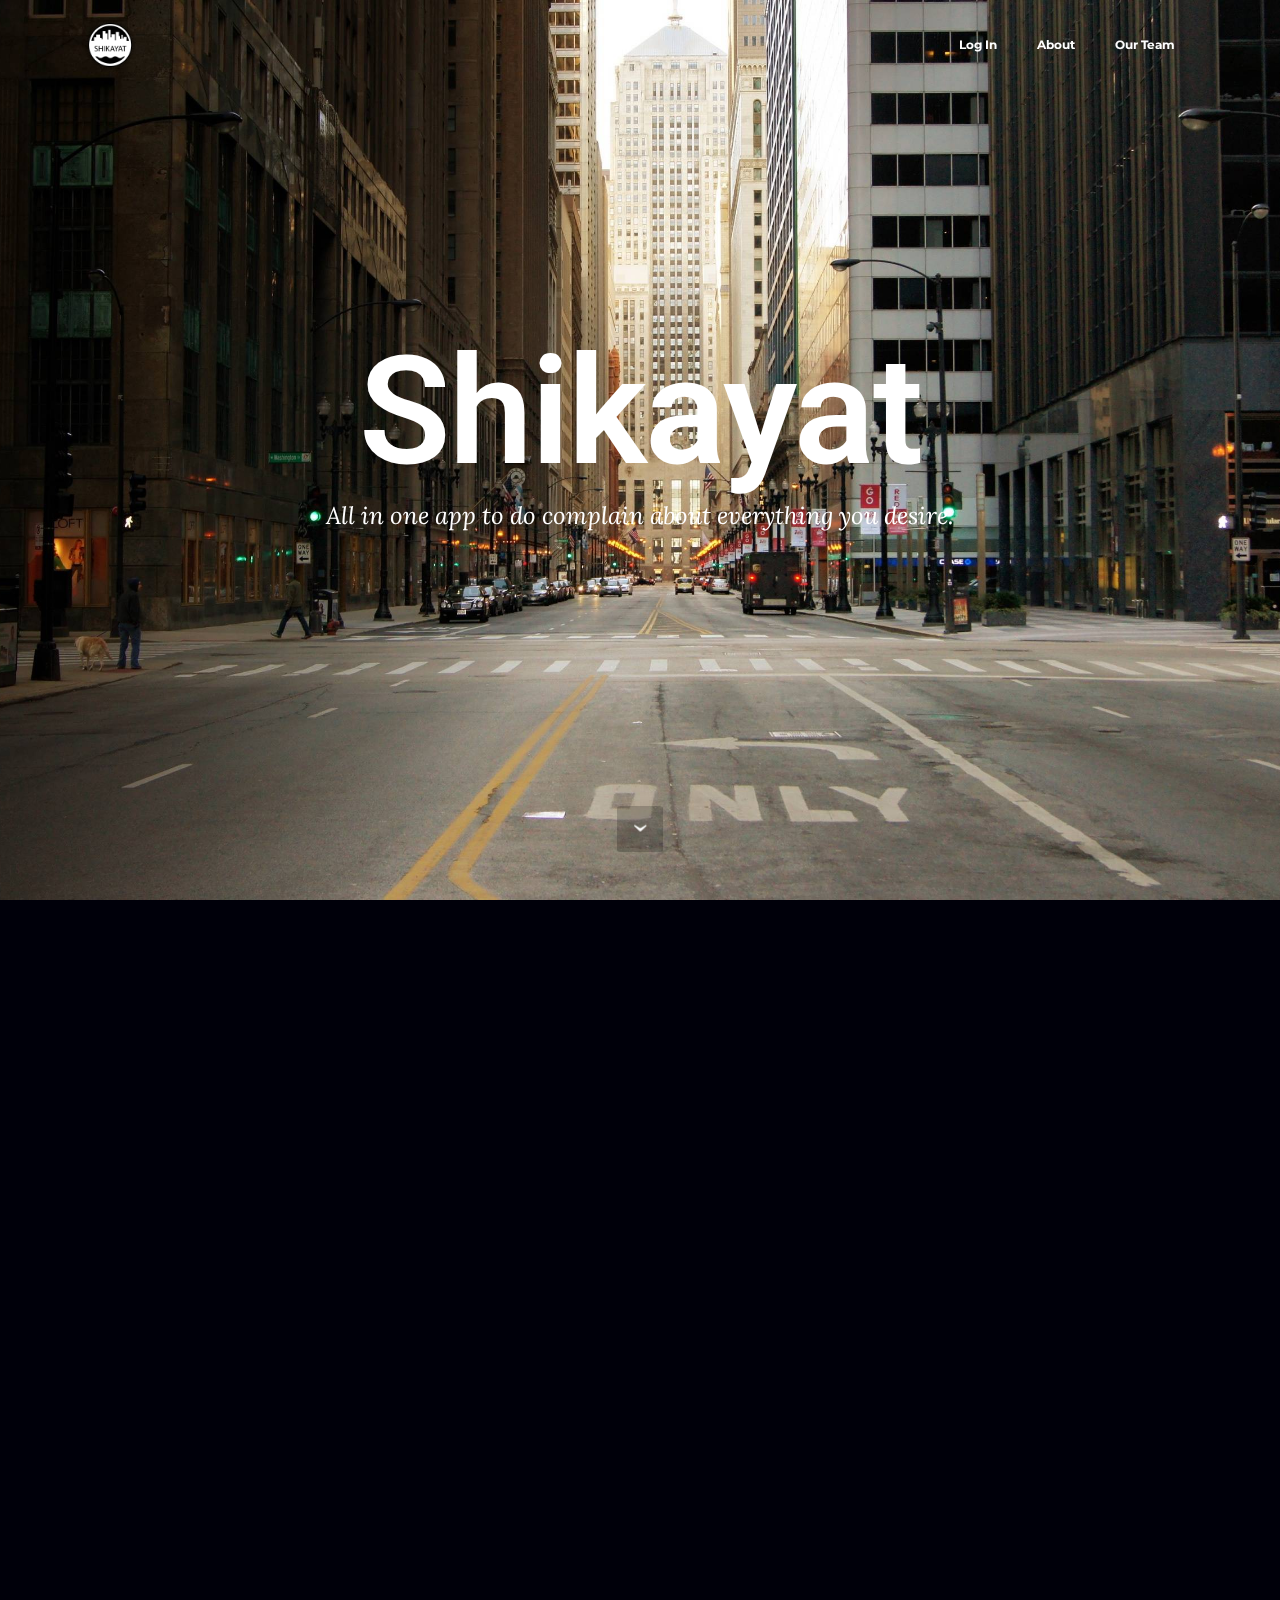
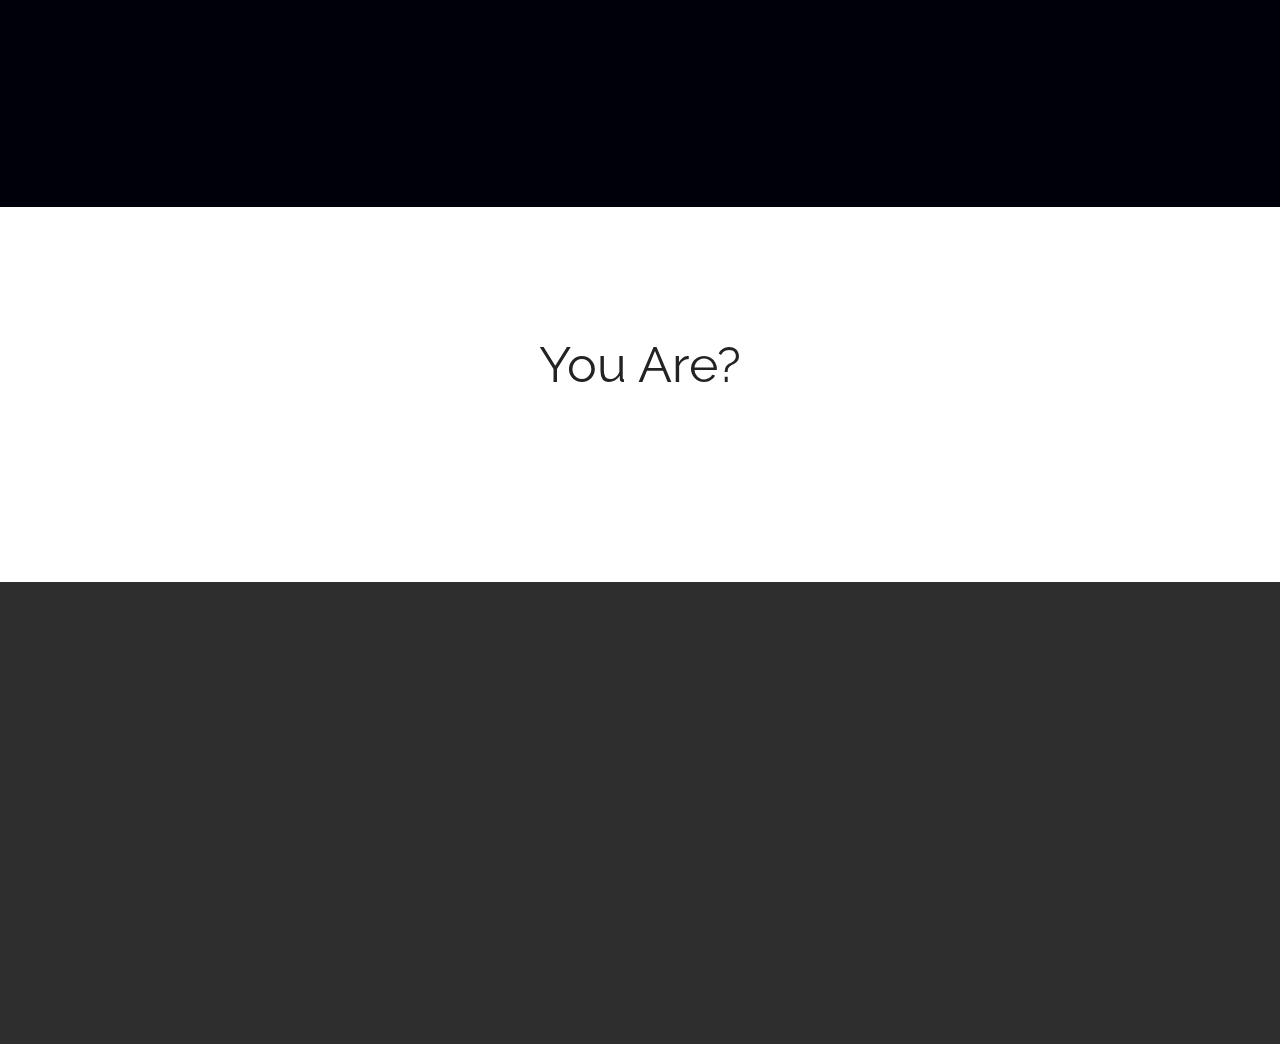
<file: index.html>
<!DOCTYPE html>
<html>
<head>
  
  <meta charset="UTF-8">
  <meta http-equiv="X-UA-Compatible" content="IE=edge">
  <meta name="generator" content="Mobirise v3.12.1, mobirise.com">
  <meta name="viewport" content="width=device-width, initial-scale=1">
  <link rel="shortcut icon" href="assets/images/logo-128x128.png" type="image/x-icon">
  <meta name="description" content="">
  
  <link rel="stylesheet" href="https://fonts.googleapis.com/css?family=Lora:400,700,400italic,700italic&amp;subset=latin">
  <link rel="stylesheet" href="https://fonts.googleapis.com/css?family=Montserrat:400,700">
  <link rel="stylesheet" href="https://fonts.googleapis.com/css?family=Raleway:100,100i,200,200i,300,300i,400,400i,500,500i,600,600i,700,700i,800,800i,900,900i">
  <link rel="stylesheet" href="assets/bootstrap-material-design-font/css/material.css">
  <link rel="stylesheet" href="assets/tether/tether.min.css">
  <link rel="stylesheet" href="assets/bootstrap/css/bootstrap.min.css">
  <link rel="stylesheet" href="assets/dropdown/css/style.css">
  <link rel="stylesheet" href="assets/animate.css/animate.min.css">
  <link rel="stylesheet" href="assets/theme/css/style.css">
  <link rel="stylesheet" href="assets/mobirise/css/mbr-additional.css" type="text/css">
  
  
  
</head>
<body>
<section id="menu-0">

    <nav class="navbar navbar-dropdown bg-color transparent navbar-fixed-top">
        <div class="container">

            <div class="mbr-table">
                <div class="mbr-table-cell">

                    <div class="navbar-brand">
                        <a href="#" class="navbar-logo"><img src="assets/images/logo-128x128.png" alt="logo"></a>
                        <a class="navbar-caption" href="#"></a>
                    </div>

                </div>
                <div class="mbr-table-cell">

                    <button class="navbar-toggler pull-xs-right hidden-md-up" type="button" data-toggle="collapse" data-target="#exCollapsingNavbar">
                        <div class="hamburger-icon"></div>
                    </button>

                    <ul class="nav-dropdown collapse pull-xs-right nav navbar-nav navbar-toggleable-sm" id="exCollapsingNavbar"><li class="nav-item"><a class="nav-link link" href="#loginblock" aria-expanded="false">Log In</a></li><li class="nav-item"><a class="nav-link link" href="#deltapieditor-5" aria-expanded="false">About</a></li><li class="nav-item"><a class="nav-link link" href="about.html" aria-expanded="false">Our Team</a></li></ul>
                    <button hidden="" class="navbar-toggler navbar-close" type="button" data-toggle="collapse" data-target="#exCollapsingNavbar">
                        <div class="close-icon"></div>
                    </button>

                </div>
            </div>

        </div>
    </nav>

</section>

<section class="mbr-section mbr-section-hero mbr-section-full mbr-parallax-background mbr-section-with-arrow mbr-after-navbar" id="header1-0" style="background-image: url(assets/images/city1.jpg);">

    

    <div class="mbr-table-cell">

        <div class="container">
            <div class="row">
                <div class="mbr-section col-md-10 col-md-offset-1 text-xs-center">

                    <h1 style="font-size:150px" class="mbr-section-title display-1">Shikayat</h1>
                    <p class="mbr-section-lead lead">All in one app to do complain about everything you desire.</p>
                    
                </div>
            </div>
        </div>
    </div>

    <div class="mbr-arrow mbr-arrow-floating" aria-hidden="true"><a href="#deltapieditor-5"><i class="mbr-arrow-icon"></i></a></div>

</section>
    
    <section id="deltapieditor-5" class="mbr-section mbr-section-hero mbr-section-full mbr-parallax-background mbr-section-with-arrow" id="header1-2k" style="background: RGB(0,0,10);">

    

    <div class="mbr-table-cell">

        <div class="container">
            <div class="row">
                <div class="mbr-section col-md-10 col-md-offset-1 text-xs-center">
                    
                    <p><img src="assets/images/logo-128x128.png" alt="logo"></p>

                    <h1 class="mbr-section-title display-1">What is Shikayat?</h1>
                    <p class="mbr-section-lead lead"><span style="font-style: normal;">THE SMART PLATFORM<br></span><br><span style="font-style: normal;">Smart Citizen is a platform to generate participatory processes of people in the cities. Connecting data, people and knowledge, the objective of the platform is to serve as a node for building productive and open indicators, and distributed tools, and thereafter the collective construction of the city for its own inhabitants.<br><br>The Smart Citizen project is based on geolocation, the Internet and hardware devices &nbsp; for data collection and sharing. It connects people with the agencies which address the complaints of the citizens in order to create more effective and optimized relationships between resources, technology, communities, services and events in the urban environment.</span><br></p>
                    
                </div>
            </div>
        </div>
    </div>

</section>

<section id="loginblock" class="mbr-section mbr-section--relative mbr-section--fixed-size" style="background-color: rgb(255, 255, 255);"> 
		
<style>p{color:white;}</style>
    <div class="mbr-section__container mbr-section__container--isolated container">
        <div class="row block">
			<div class="tiny"><form class="form-horizontal">
<fieldset>

<!-- Form Name -->
<center>
<legend style="font-size:50px">You Are?</legend>

<!-- Button -->

 
  <div class="col-md-4">
    <a href="citizenlogin.html" class="text-white"><button id="singlebutton" type="button" name="singlebutton" class="btn btn-primary">Citizen</button> </a>
</div>

<!-- Button -->

  
  <div class="col-md-4">
    <a href="agencylogin.html" class="text-white"><button type="button" id="singlebutton" name="singlebutton" class="btn btn-primary">Agency</button></a>
  </div>


<!-- Button -->

  
  <div class="col-md-4">
    <a href="workerlogin.html" class="text-white"><button type="button" id="singlebutton" name="singlebutton" class="btn btn-primary">Worker</button></a>
  </div>

</center>
</fieldset>
</form>
</div>
        </div>
    </div>

</section>

<section class="mbr-footer footer4 mbr-section mbr-section-md-padding" id="contacts4-2a" style="background-color: rgb(46, 46, 46); padding-top: 90px; padding-bottom: 90px;">
    
    <div class="container">
        <div class="mbr-contacts row">
            <div class="col-sm-8">
                <div class="row">
                    <div class="col-sm-6">
                        <p><strong>Address</strong><br>IIITDM JABALPUR<br><br>
<strong>Contacts</strong><br><br>
Phone: +1 (0) 000 0000 001<br><br></p>
                    </div>
                    <div class="col-sm-6"><p class="mbr-contacts__text"><strong>Links</strong></p><p class="mbr-contacts__text"><font color="#7c7c7c" face="Montserrat, sans-serif" size="3"><span style="letter-spacing: -1px; line-height: 20px;"><a href="about.html">ABOUT</a></span></font></p></div>
                </div>
            </div>
            <div class="col-sm-4" data-form-type="formoid">
                <div data-form-alert="true">
                    <div hidden="" data-form-alert-success="true">Thanks for filling out form!</div>
                </div>
                <form action="#" method="post" data-form-title="MESSAGE">
                    <input type="hidden" value="" data-form-email="true">
                    
                    <div class="form-group">
                        <label class="form-control-label" for="contacts4-2a-email">Email<span class="form-asterisk">*</span></label>
                        <input type="email" class="form-control input-sm input-inverse" name="email" required="" data-form-field="Email" id="contacts4-2a-email">
                    </div>
                    
                    <div class="form-group">
                        <label class="form-control-label" for="contacts4-2a-message">Message</label>
                        <textarea class="form-control input-sm input-inverse" name="message" data-form-field="Message" rows="4" id="contacts4-2a-message"></textarea>
                    </div>
                    <div class="mbr-buttons mbr-buttons--right btn-inverse"><button type="submit" class="btn btn-sm btn-black">Contact us</button></div>
                </form>
            </div>
        </div>
    </div>
</section>


  <script src="assets/web/assets/jquery/jquery.min.js"></script>
  <script src="assets/tether/tether.min.js"></script>
  <script src="assets/bootstrap/js/bootstrap.min.js"></script>
  <script src="assets/smooth-scroll/smooth-scroll.js"></script>
  <script src="assets/dropdown/js/script.min.js"></script>
  <script src="assets/touch-swipe/jquery.touch-swipe.min.js"></script>
  <script src="assets/viewport-checker/jquery.viewportchecker.js"></script>
  <script src="assets/jarallax/jarallax.js"></script>
  <script src="assets/theme/js/script.js"></script>
  <script src="assets/formoid/formoid.min.js"></script>
  
  
  <input name="animation" type="hidden">
  </body>
</html>
</file>
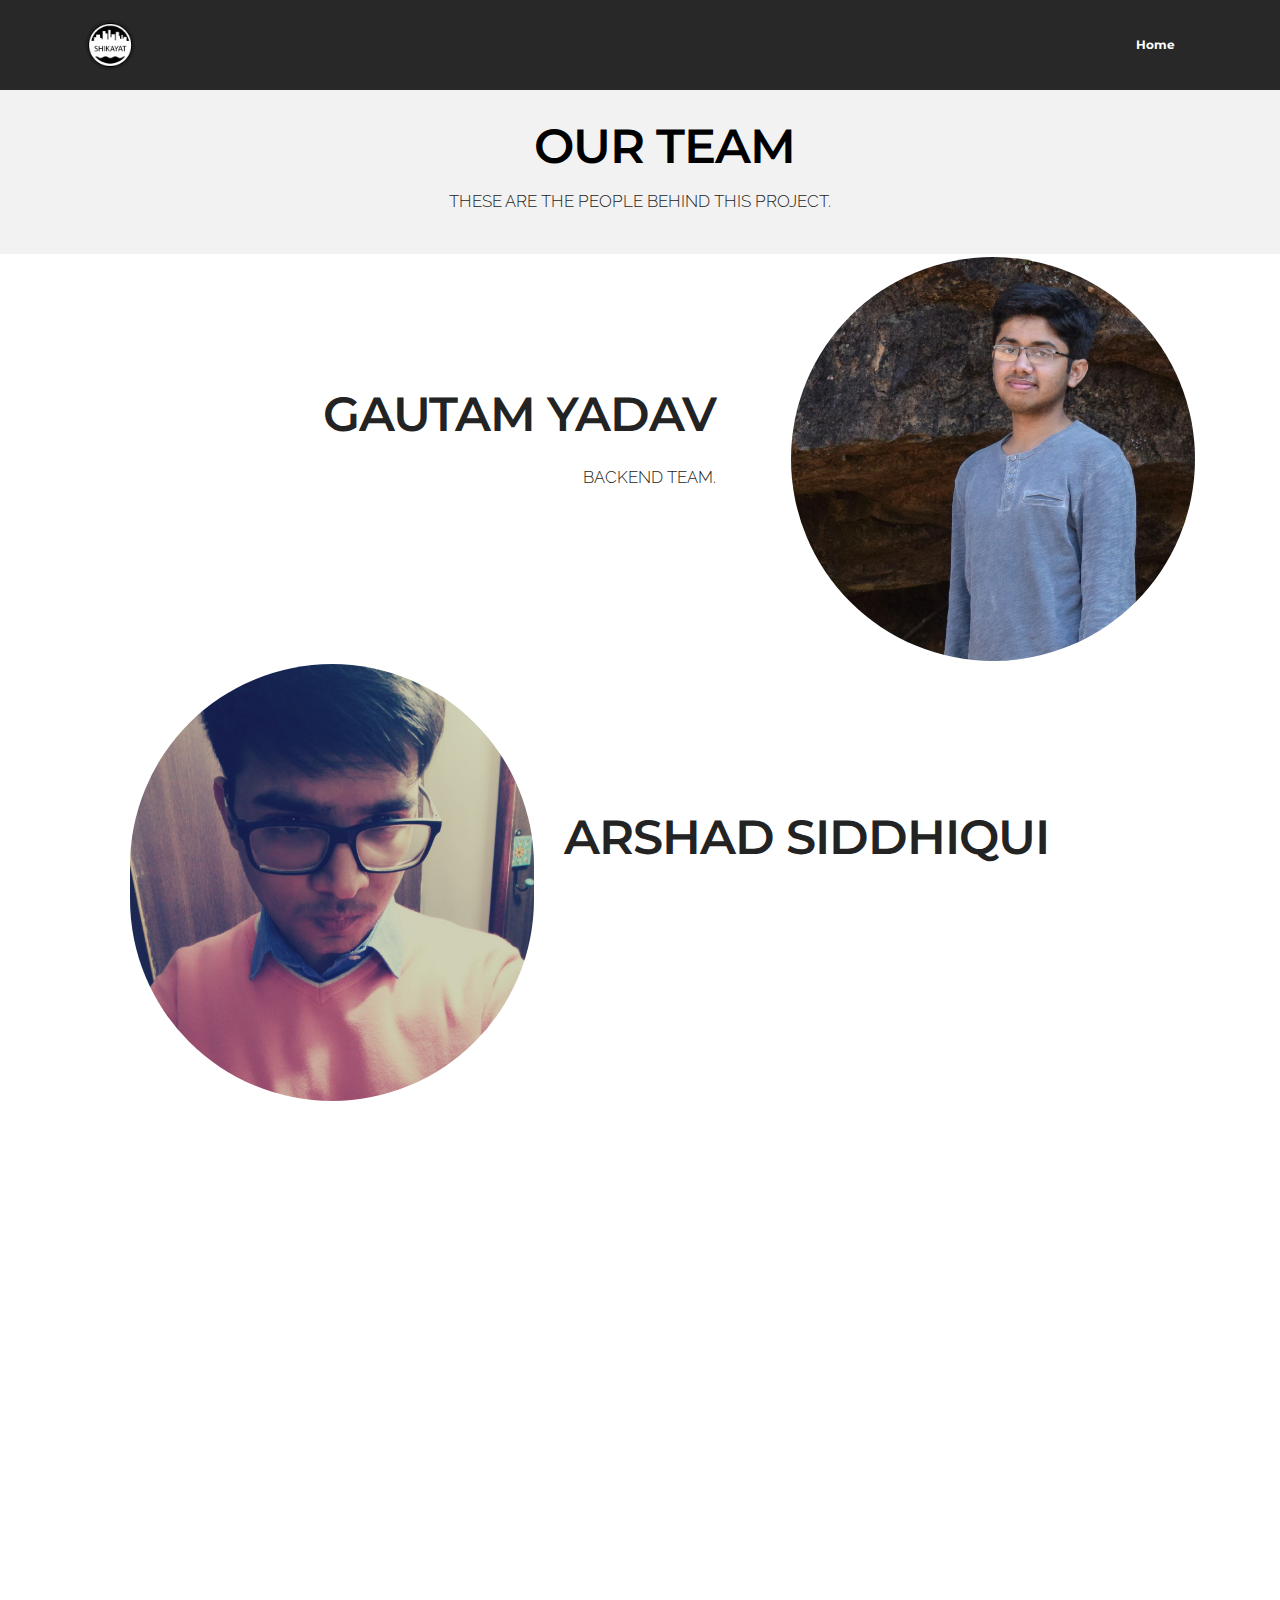
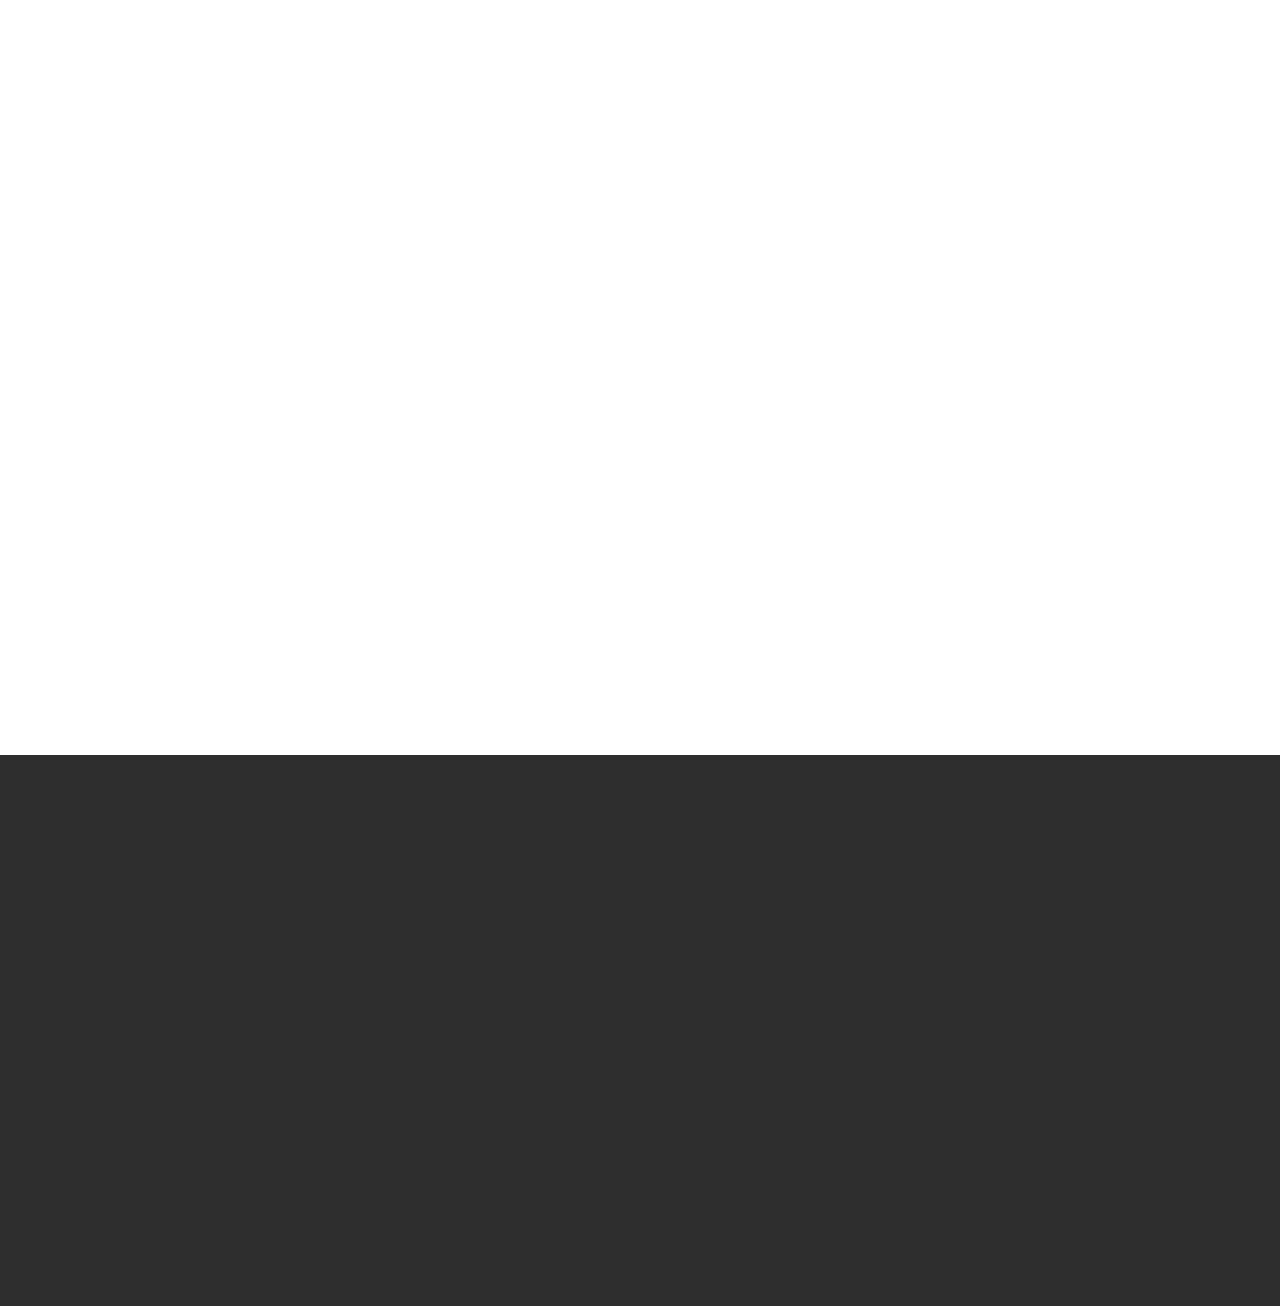
<file: about.html>
<!DOCTYPE html>
<html>
<head>
  
  <meta charset="UTF-8">
  <meta http-equiv="X-UA-Compatible" content="IE=edge">
  <meta name="generator" content="Mobirise v3.12.1, mobirise.com">
  <meta name="viewport" content="width=device-width, initial-scale=1">
  <link rel="shortcut icon" href="assets/images/logo-128x128.png" type="image/x-icon">
  <meta name="description" content="about">
  <title>about</title>
  <link rel="stylesheet" href="https://fonts.googleapis.com/css?family=Lora:400,700,400italic,700italic&amp;subset=latin">
  <link rel="stylesheet" href="https://fonts.googleapis.com/css?family=Montserrat:400,700">
  <link rel="stylesheet" href="https://fonts.googleapis.com/css?family=Raleway:100,100i,200,200i,300,300i,400,400i,500,500i,600,600i,700,700i,800,800i,900,900i">
  <link rel="stylesheet" href="assets/bootstrap-material-design-font/css/material.css">
  <link rel="stylesheet" href="assets/tether/tether.min.css">
  <link rel="stylesheet" href="assets/bootstrap/css/bootstrap.min.css">
  <link rel="stylesheet" href="assets/animate.css/animate.min.css">
  <link rel="stylesheet" href="assets/dropdown/css/style.css">
  <link rel="stylesheet" href="assets/theme/css/style.css">
  <link rel="stylesheet" href="assets/mobirise/css/mbr-additional.css" type="text/css">
  
  
  
</head>
<body>
<section id="ext_menu-22">

    <nav class="navbar navbar-dropdown navbar-fixed-top">
        <div class="container">

            <div class="mbr-table">
                <div class="mbr-table-cell">

                    <div class="navbar-brand">
                        <a href="#" class="navbar-logo"><img src="assets/images/logo-128x128.png" alt="LOGO"></a>
                        
                    </div>

                </div>
                <div class="mbr-table-cell">

                    <button class="navbar-toggler pull-xs-right hidden-md-up" type="button" data-toggle="collapse" data-target="#exCollapsingNavbar">
                        <div class="hamburger-icon"></div>
                    </button>

                    <ul class="nav-dropdown collapse pull-xs-right nav navbar-nav navbar-toggleable-sm" id="exCollapsingNavbar"><li class="nav-item"><a class="nav-link link" href="https://mobirise.com/"></a></li><li class="nav-item"><a class="nav-link link" href="https://mobirise.com/"></a></li><li class="nav-item"><a class="nav-link link" href="index.html"><p>Home</p></a></li></ul>
                    <button hidden="" class="navbar-toggler navbar-close" type="button" data-toggle="collapse" data-target="#exCollapsingNavbar">
                        <div class="close-icon"></div>
                    </button>

                </div>
            </div>

        </div>
    </nav>

</section>

<section class="mbr-section article mbr-after-navbar" id="msg-box3-24" style="background-color: rgb(242, 242, 242); padding-top: 120px; padding-bottom: 40px;">

    
    <div class="container">
        <div class="row">
            <div class="col-md-8 col-md-offset-2 text-xs-center">
                <h3 class="mbr-section-title display-2"><p>&nbsp; &nbsp; OUR TEAM<br></p></h3>
                <div class="lead">THESE ARE THE PEOPLE BEHIND THIS PROJECT.</div>
                
            </div>
        </div>
    </div>

</section>

<section class="mbr-section" id="msg-box5-29" style="background-color: rgb(255, 255, 255); padding-top: 0px; padding-bottom: 0px;">

    
    <div class="container">
        <div class="row">
            <div class="mbr-table-md-up">

              

              <div class="mbr-table-cell col-md-5 text-xs-center text-md-right content-size">
                  <h3 class="mbr-section-title display-2">GAUTAM YADAV</h3>
                  <div class="lead">

                    <p>BACKEND TEAM.</p>

                  </div>

                  
              </div>


              


             <div class="mbr-table-cell mbr-left-padding-md-up mbr-valign-top col-md-7 image-size" style="width: 42%;">
                  <div class="mbr-figure"><img width=50% height=50% style="border-radius:220px" src="assets/images/team/gautam.jpg"></div>
              </div>

            </div>
        </div>
    </div>

</section>
    

<section class="mbr-section" id="msg-box5-28" style="background-color: rgb(255, 255, 255); padding-top: 0px; padding-bottom: 0px;">

    
    <div class="container">
        <div class="row">
            <div class="mbr-table-md-up">

               <div class="mbr-table-cell mbr-left-padding-md-up mbr-valign-top col-md-7 image-size" style="width: 42%;">
                  <div class="mbr-figure"><img width=50% height=50% style="border-radius:237px" src="assets/images/team/arshad.jpg"></div>
              </div>

              


              <div class="mbr-table-cell col-md-5 text-xs-center text-md-left content-size">
                  <h3 class="mbr-section-title display-2">ARSHAD SIDDHIQUI</h3>
                  <div class="lead">

                    <p>BACKEND TEAM.</p>

                  </div>

                  
              </div>


              

            </div>
        </div>
    </div>

</section>
<section class="mbr-section" id="msg-box5-25" style="background-color: rgb(255, 255, 255); padding-top: 0px; padding-bottom: 0px;">

    <p></p>
    <div class="container">
        <div class="row">
            <div class="mbr-table-md-up">

              

              <div class="mbr-table-cell col-md-5 text-xs-center text-md-right content-size">
                  <h3 class="mbr-section-title display-2">ARPIT JAIN</h3>
                  <div class="lead">

                    <p>FRONT END</p>

                  </div>

                  
                </div>


              <div class="mbr-table-cell mbr-left-padding-md-up mbr-valign-top col-md-7 image-size" style="width: 42%;">
                  <div class="mbr-figure"><img width=50% height=50% style="border-radius:220px" src="assets/images/team/arpit.jpg"></div>
              </div>

            </div>
        </div>
    </div>

</section>

<section class="mbr-section" id="msg-box5-26" style="background-color: rgb(255, 255, 255); padding-top: 0px; padding-bottom: 0px;">

    
    <div class="container">
        <div class="row">
            <div class="mbr-table-md-up">

              <div class="mbr-table-cell mbr-left-padding-md-up mbr-valign-top col-md-7 image-size" style="width: 42%;">
                  <div class="mbr-figure"><img width=50% height=50% style="border-radius:237px" src="assets/images/team/gaurav.jpg"></div>
              </div>

              


              <div class="mbr-table-cell col-md-5 text-xs-center text-md-left content-size">
                  <h3 class="mbr-section-title display-2">GAURAV NAYAK</h3>
                  <div class="lead">

                    <p>FRONT END</p>

                  </div>

                  
              </div>


              

            </div>
        </div>
    </div>

</section>

<section class="mbr-section" id="msg-box5-27" style="background-color: rgb(255, 255, 255); padding-top: 0px; padding-bottom: 0px;">

    
    <div class="container">
        <div class="row">
            <div class="mbr-table-md-up">

              

              <div class="mbr-table-cell col-md-5 text-xs-center text-md-right content-size">
                  <h3 class="mbr-section-title display-2">NAROSENLA LONGKUMER</h3>
                  <div class="lead">

                    <p>BACKEND TEAM.</p>

                  </div>

                  
              </div>            

 <div class="mbr-table-cell mbr-left-padding-md-up mbr-valign-top col-md-7 image-size" style="width: 42%;">
                  <div class="mbr-figure"><img width=50% height=50% style="border-radius:237px" src="assets/images/team/naro.JPG"></div>
              </div>

            </div>
        </div>
    </div>

</section>




    <p></p>

<section class="mbr-footer footer4 mbr-section mbr-section-md-padding" id="contacts4-21" style="background-color: rgb(46, 46, 46); padding-top: 90px; padding-bottom: 90px;">
    
    <div class="container">
        <div class="mbr-contacts row">
            <div class="col-sm-8">
                <div class="row">
                    <div class="col-sm-6">
                        <p><strong>Address</strong><br>IIITDM Jabalpur<br><br>
<strong>Contacts</strong><br>
Phone: +9999999999<br><br></p>
                    </div>
                    <div class="col-sm-6"><p class="mbr-contacts__text"><strong>Links</strong></p><ul class="mbr-contacts__list"><span style="font-size: 14px; line-height: 25px;"><a href="about.html">About</a></span><br></ul></div>
                </div>
            </div>
            <div class="col-sm-4" data-form-type="formoid">
                <div data-form-alert="true">
                    <div hidden="" data-form-alert-success="true">Thanks for filling out form!</div>
                </div>
                <form action="https://mobirise.com/" method="post" data-form-title="MESSAGE">
                    <input type="hidden" value="z0ZRV+ZMfH17SeqvD+c/Ip5k0K5AqobSb8BBs0JwqWfzDOjmWz94no+/oRevz9D2acPXQaCTHdftnbFz8NfyZxVdROaj+wpqg5Ay8gIUi6Ft+hXIfSw5tYBJjGDBKneM" data-form-email="true">
                    
                    <div class="form-group">
                        <label class="form-control-label" for="contacts4-21-email">Email<span class="form-asterisk">*</span></label>
                        <input type="email" class="form-control input-sm input-inverse" name="email" required="" data-form-field="Email" id="contacts4-21-email">
                    </div>
                    <div class="form-group">
                        <label class="form-control-label" for="contacts4-21-phone">Phone</label>
                        <input type="tel" class="form-control input-sm input-inverse" name="phone" data-form-field="Phone" id="contacts4-21-phone">
                    </div>
                    <div class="form-group">
                        <label class="form-control-label" for="contacts4-21-message">Message</label>
                        <textarea class="form-control input-sm input-inverse" name="message" data-form-field="Message" rows="4" id="contacts4-21-message"></textarea>
                    </div>
                    <div class="mbr-buttons mbr-buttons--right btn-inverse"><button type="submit" class="btn btn-sm btn-black">Contact us</button></div>
                </form>
            </div>
        </div>
    </div>
</section>


  <script src="assets/web/assets/jquery/jquery.min.js"></script>
  <script src="assets/tether/tether.min.js"></script>
  <script src="assets/bootstrap/js/bootstrap.min.js"></script>
  <script src="assets/smooth-scroll/smooth-scroll.js"></script>
  <script src="assets/viewport-checker/jquery.viewportchecker.js"></script>
  <script src="assets/dropdown/js/script.min.js"></script>
  <script src="assets/touch-swipe/jquery.touch-swipe.min.js"></script>
  <script src="assets/theme/js/script.js"></script>
  <script src="assets/formoid/formoid.min.js"></script>
  
  
  <input name="animation" type="hidden">
  </body>
</html>
</file>
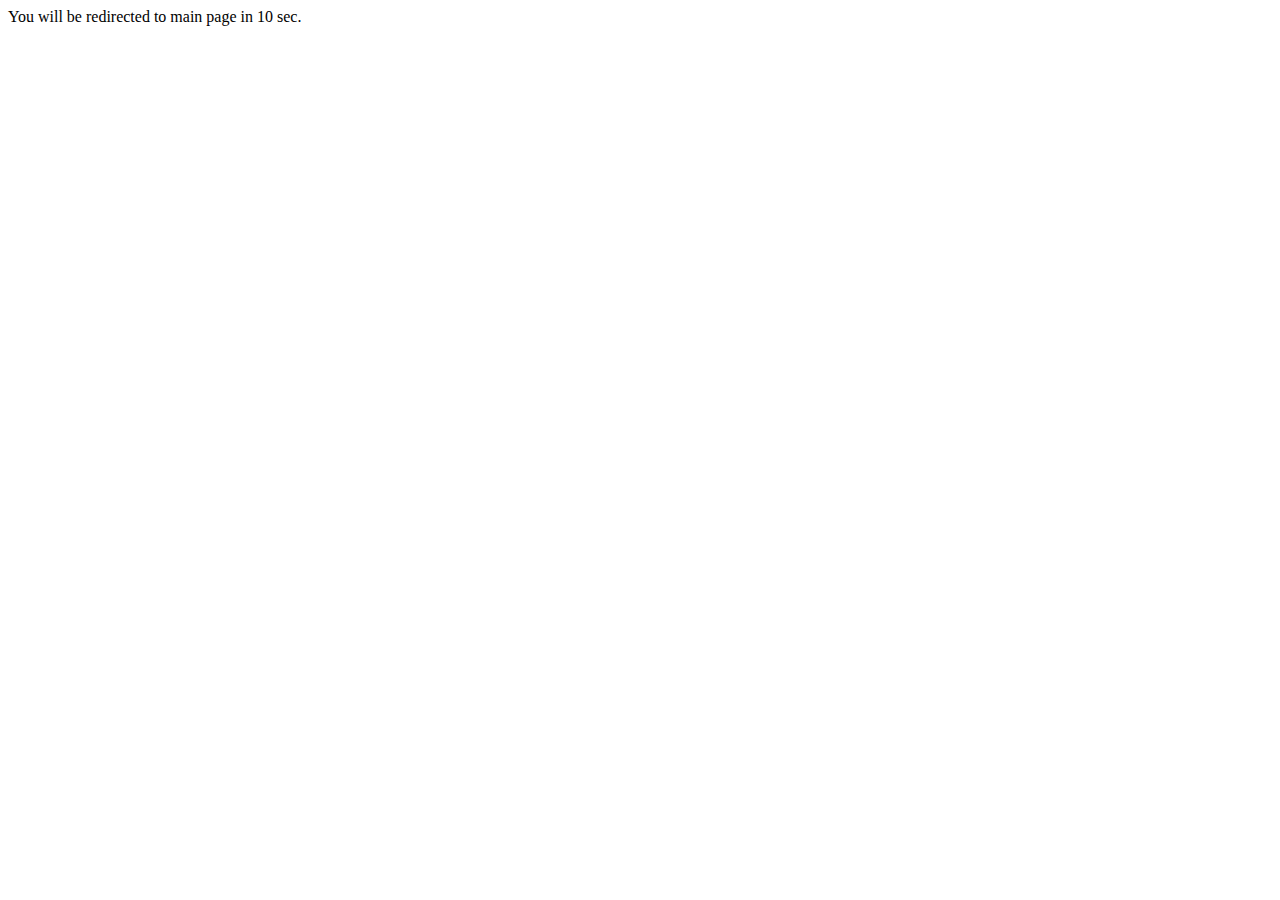
<file: agencyhome.html>
<html>
   <head>
   
      <script type="text/javascript">
         <!--
            function Redirect() {
               window.location="agencyhome_ongoing.php";
            }
            
            document.write("You will be redirected to main page in 10 sec.");
            setTimeout('Redirect()', 1);
         //-->
      </script>
      
   </head>
   
   <body>
   </body>
</html>
</file>
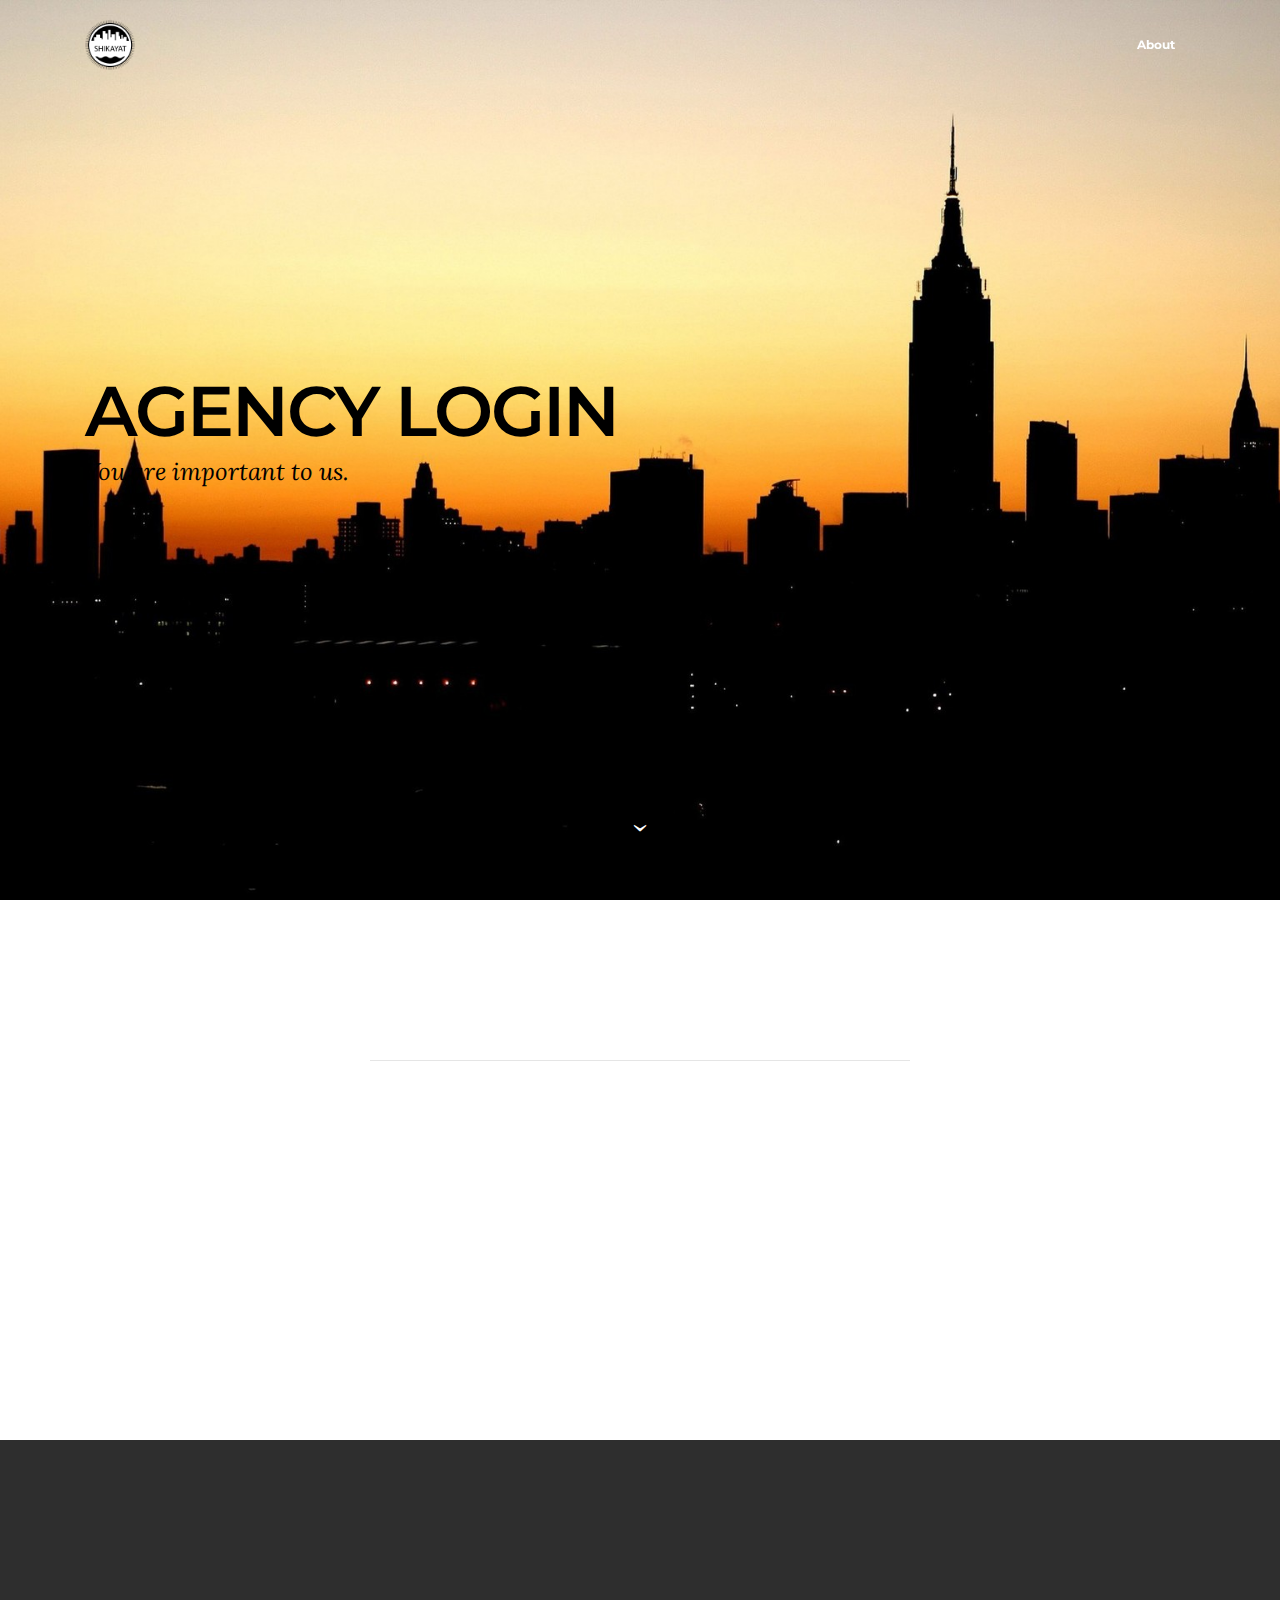
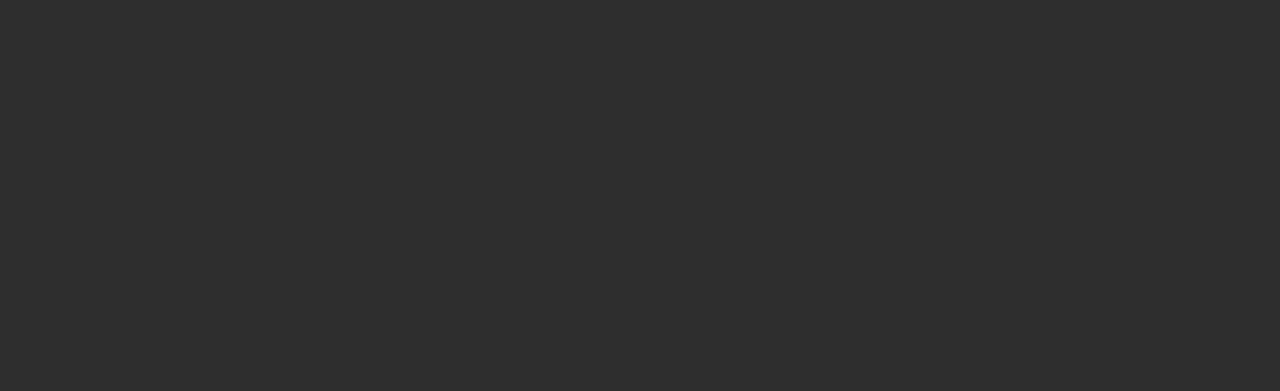
<file: agencylogin.html>
<!DOCTYPE html>
<html>
<head>
 
  <meta charset="UTF-8">
  <meta http-equiv="X-UA-Compatible" content="IE=edge">
  <meta name="generator" content="Mobirise v3.12.1, mobirise.com">
  <meta name="viewport" content="width=device-width, initial-scale=1">
  <link rel="shortcut icon" href="assets/images/logo-128x128.png" type="image/x-icon">
  <meta name="description" content="agency login">
  <title>agency login</title>
  <link rel="stylesheet" href="https://fonts.googleapis.com/css?family=Lora:400,700,400italic,700italic&amp;subset=latin">
  <link rel="stylesheet" href="https://fonts.googleapis.com/css?family=Montserrat:400,700">
  <link rel="stylesheet" href="https://fonts.googleapis.com/css?family=Raleway:100,100i,200,200i,300,300i,400,400i,500,500i,600,600i,700,700i,800,800i,900,900i">
  <link rel="stylesheet" href="assets/bootstrap-material-design-font/css/material.css">
  <link rel="stylesheet" href="assets/tether/tether.min.css">
  <link rel="stylesheet" href="assets/bootstrap/css/bootstrap.min.css">
  <link rel="stylesheet" href="assets/animate.css/animate.min.css">
  <link rel="stylesheet" href="assets/dropdown/css/style.css">
  <link rel="stylesheet" href="assets/theme/css/style.css">
  <link rel="stylesheet" href="assets/mobirise/css/mbr-additional.css" type="text/css">
  
  
  
</head>
<body>
<section id="menu-e">

    <nav class="navbar navbar-dropdown bg-color transparent navbar-fixed-top">
        <div class="container">

            <div class="mbr-table">
                <div class="mbr-table-cell">

                    <div class="navbar-brand">
                        <a href="#" class="navbar-logo"><img src="assets/images/logo-128x128.png" alt="logo"></a>
                        <a class="navbar-caption" href="#"></a>
                    </div>

                </div>
                <div class="mbr-table-cell">

                    <button class="navbar-toggler pull-xs-right hidden-md-up" type="button" data-toggle="collapse" data-target="#exCollapsingNavbar">
                        <div class="hamburger-icon"></div>
                    </button>

                    <ul class="nav-dropdown collapse pull-xs-right nav navbar-nav navbar-toggleable-sm" id="exCollapsingNavbar"><li class="nav-item"><a class="nav-link link" href="about.html" aria-expanded="false">About</a></li></ul>
                    <button hidden="" class="navbar-toggler navbar-close" type="button" data-toggle="collapse" data-target="#exCollapsingNavbar">
                        <div class="close-icon"></div>
                    </button>

                </div>
            </div>

        </div>
    </nav>

</section>

<section class="mbr-section mbr-section-hero mbr-section-full mbr-section-with-arrow mbr-after-navbar" id="header5-c" style="background-image: url(assets/images/city.jpg);">

    

    <div class="mbr-table-cell">

        <div class="container">
            <div class="row">
                <div class="mbr-section col-md-10">

                    <h1 class="mbr-section-title display-1">AGENCY LOGIN</h1>
                    <p class="mbr-section-lead lead" style="color:black">You are important to us.</p>
                    
                </div>
            </div>
        </div>
    </div>

    <div class="mbr-arrow mbr-arrow-floating" aria-hidden="true"><a href="#deltapieditor-d"><i class="mbr-arrow-icon"></i></a></div>

</section>

<section class="mbr-section mbr-section--relative mbr-section--fixed-size" id="deltapieditor-d" style="background-color: rgb(255, 255, 255);"> 
		
<style>p{color:white;}</style>
    <div class="mbr-section__container mbr-section__container--isolated container">
        <div class="row block">
			<div class="tiny"><div class="container">
    	<div class="row">
			<div class="col-md-6 col-md-offset-3">
				<div class="panel panel-login">
					<div class="panel-heading">
						<div class="row">
							<div class="col-xs-6">
								<a href="#" class="active" id="login-form-link">Login</a>
							</div>
							<div class="col-xs-6">
								<a href="#" id="register-form-link">Register</a>
							</div>
						</div>
						<hr>
					</div>
					<div class="panel-body">
						<div class="row">
							<div class="col-lg-12">
								<form id="login-form" action="login_check_agency.php" method="post" role="form" style="display: block;">
									<div class="form-group">
										<input type="text" name="username" id="username" tabindex="1" class="form-control" placeholder="Username">
									</div>
									<div class="form-group">
										<input type="password" name="password" id="password" tabindex="2" class="form-control" placeholder="Password">
									</div>
	
									<div class="form-group">
										<div class="row">
											<div class="col-sm-6 col-sm-offset-3">
												<input type="submit" name="login-submit" id="login-submit" tabindex="4" class="form-control btn btn-login" value="Login">
											</div>
										</div>
									</div>
									<div class="form-group">
										<div class="row">
											<div class="col-lg-12">
												<div class="text-center">
													<a href="http://phpoll.com/recover" tabindex="5" class="forgot-password">Forgot Password?</a>
												</div>
											</div>
										</div>
									</div>
								</form>
								<form id="register-form" action="register_agency.php" method="post" role="form" style="display: none;">
                                    <div class="form-group">
										<input type="text" name="agencyname" tabindex="1" class="form-control" placeholder="Agency Name" >
									</div>
									<div class="form-group">
										<input type="email" name="agencyemail" tabindex="1" class="form-control" placeholder="Agency Email" >
									</div>
                                    <div class="form-group">
										<input type="text" name="agencyfield" tabindex="1" class="form-control" placeholder="Field" >
									</div>
                                    <div class="form-group">
										<input type="text" name="agencyusername" id="username" tabindex="1" class="form-control" placeholder="Username" >
									</div>
									<div class="form-group">
										<input type="text" name="agencyephone" tabindex="1" class="form-control" placeholder="Phone" >
									</div>
									<div class="form-group">
										<input type="password" name="agencypassword" id="password" tabindex="2" class="form-control" placeholder="Password">
									</div>
									<div class="form-group">
										<div class="row">
											<div class="col-sm-6 col-sm-offset-3">
												<input type="submit" name="register-submit" id="register-submit" tabindex="4" class="form-control btn btn-register" value="Register Now">
											</div>
										</div>
									</div>
								</form>
							</div>
						</div>
					</div>
				</div>
			</div>
		</div>
	</div></div>
        </div>
    </div>

</section>

<section class="mbr-footer footer4 mbr-section mbr-section-md-padding" id="contacts4-f" style="background-color: rgb(46, 46, 46); padding-top: 90px; padding-bottom: 90px;">
    
    <div class="container">
        <div class="mbr-contacts row">
            <div class="col-sm-8">
                <div class="row">
                    <div class="col-sm-6">
                        <p><strong>Address</strong><br>IIITDM Jabalpur<br><br>
<strong>Contacts</strong><br>
Phone: +9999999999<br><br></p>
                    </div>
                    <div class="col-sm-6"><p class="mbr-contacts__text"><strong>Links</strong></p><ul class="mbr-contacts__list"><span style="font-size: 14px; line-height: 25px;"><a href="about.html">About</a></span><br></ul></div>
                </div>
            </div>
            <div class="col-sm-4" data-form-type="formoid">
                <div data-form-alert="true">
                    <div hidden="" data-form-alert-success="true">Thanks for filling out form!</div>
                </div>
                <form action="#" method="post" data-form-title="MESSAGE">
                    <input type="hidden" value="hDKH7Nm4sW1Mr4j954O5tGkFv9HhopNRX4XkoZO1R0FvfRmJkGzJv98j+piLW7rA9Yh8A5Oln56nqp0myhZT7hra1UNTqGQyl9gfcO2McqA2Js/rFS4A8KvqtQRoidNB" data-form-email="true">
                    
                    <div class="form-group">
                        <label class="form-control-label" for="contacts4-f-email">Email<span class="form-asterisk">*</span></label>
                        <input type="email" class="form-control input-sm input-inverse" name="email" required="" data-form-field="Email" id="contacts4-f-email">
                    </div>
                    <div class="form-group">
                        <label class="form-control-label" for="contacts4-f-phone">Phone</label>
                        <input type="tel" class="form-control input-sm input-inverse" name="phone" data-form-field="Phone" id="contacts4-f-phone">
                    </div>
                    <div class="form-group">
                        <label class="form-control-label" for="contacts4-f-message">Message</label>
                        <textarea class="form-control input-sm input-inverse" name="message" data-form-field="Message" rows="4" id="contacts4-f-message"></textarea>
                    </div>
                    <div class="mbr-buttons mbr-buttons--right btn-inverse"><button type="submit" class="btn btn-sm btn-black">Contact us</button></div>
                </form>
            </div>
        </div>
    </div>
</section>


  <script src="assets/web/assets/jquery/jquery.min.js"></script>
  <script src="assets/tether/tether.min.js"></script>
  <script src="assets/bootstrap/js/bootstrap.min.js"></script>
  <script src="assets/smooth-scroll/smooth-scroll.js"></script>
  <script src="assets/viewport-checker/jquery.viewportchecker.js"></script>
  <script src="assets/dropdown/js/script.min.js"></script>
  <script src="assets/touch-swipe/jquery.touch-swipe.min.js"></script>
  <script src="assets/theme/js/script.js"></script>
  <script src="assets/formoid/formoid.min.js"></script>
    
    <script>
    
    $(function() {

    $('#login-form-link').click(function(e) {
		$("#login-form").delay(100).fadeIn(100);
 		$("#register-form").fadeOut(100);
		$('#register-form-link').removeClass('active');
		$(this).addClass('active');
		e.preventDefault();
	});
	$('#register-form-link').click(function(e) {
		$("#register-form").delay(100).fadeIn(100);
 		$("#login-form").fadeOut(100);
		$('#login-form-link').removeClass('active');
		$(this).addClass('active');
		e.preventDefault();
	});

});

    
    </script>
  
  
  <input name="animation" type="hidden">
  </body>
</html>
</file>
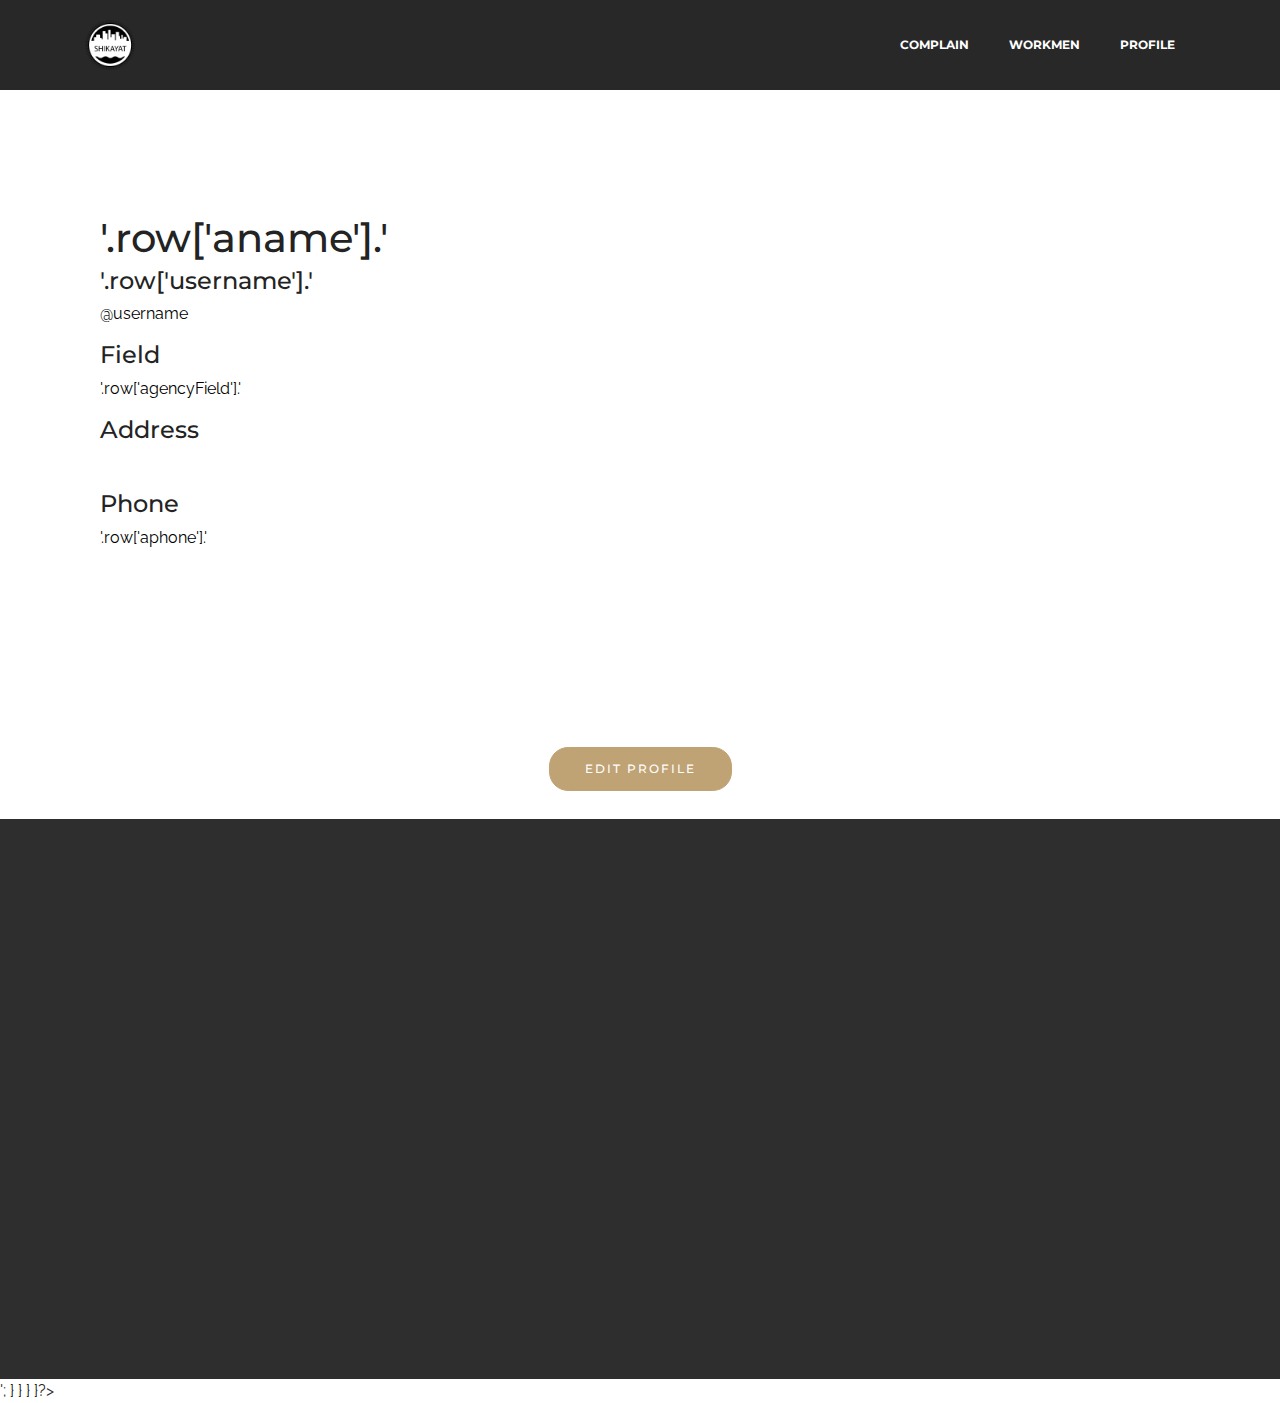
<file: agencyprofile.html>
<?php
	//Start the session to see if the user is authencticated user.
    session_start();
    //Check if the user is authenticated first. Or else redirect to login page
    if(isset($_SESSION['IS_AUTHENTICATED']) && $_SESSION['IS_AUTHENTICATED'] == 1){
        //Connect to mysql server
        define("DB_SERVER","localhost");
        define("DB_USER","root");
        define("DB_PASSWORD","");
        define("DB_DATABASE","db");
        $link = mysql_connect('localhost', 'root', '', 'db');
        /*Check link to the mysql server*/
        if(!$link){
            die('Failed to connect to server: ' . mysql_error());
        }
        /*Select database*/
        $db = mysql_select_db('db',$link);
        if(!$db){
            die("Unable to select database");
        }
		else{
			$aid=$_SESSION['aid'];
			$query="SELECT username,agencyField,address,aphone from agency where aid=$aid";
			$result=mysql_query($query);
			if($result==true){
			
				while($row = mysql_fetch_assoc($result)){
				echo'
					<html>
					<head>
					  <!-- Site made with Mobirise Website Builder v3.12.1, https://mobirise.com -->
					  <meta charset="UTF-8">
					  <meta http-equiv="X-UA-Compatible" content="IE=edge">
					  <meta name="generator" content="Mobirise v3.12.1, mobirise.com">
					  <meta name="viewport" content="width=device-width, initial-scale=1">
					  <link rel="shortcut icon" href="assets/images/logo-128x128.png" type="image/x-icon">
					  <meta name="description" content="Web Builder Description">
					  <title>Web Builder Title</title>
					  <link rel="stylesheet" href="https://fonts.googleapis.com/css?family=Lora:400,700,400italic,700italic&amp;subset=latin">
					  <link rel="stylesheet" href="https://fonts.googleapis.com/css?family=Montserrat:400,700">
					  <link rel="stylesheet" href="https://fonts.googleapis.com/css?family=Raleway:100,100i,200,200i,300,300i,400,400i,500,500i,600,600i,700,700i,800,800i,900,900i">
					  <link rel="stylesheet" href="assets/bootstrap-material-design-font/css/material.css">
					  <link rel="stylesheet" href="assets/tether/tether.min.css">
					  <link rel="stylesheet" href="assets/bootstrap/css/bootstrap.min.css">
					  <link rel="stylesheet" href="assets/dropdown/css/style.css">
					  <link rel="stylesheet" href="assets/animate.css/animate.min.css">
					  <link rel="stylesheet" href="assets/theme/css/style.css">
					  <link rel="stylesheet" href="assets/mobirise/css/mbr-additional.css" type="text/css">
					  
					  
					  
					</head>
					<body>
					<section id="ext_menu-1f">

						<nav class="navbar navbar-dropdown navbar-fixed-top">
							<div class="container">

								<div class="mbr-table">
									<div class="mbr-table-cell">

										<div class="navbar-brand">
											<a href="https://mobirise.com" class="navbar-logo"><img src="assets/images/logo-128x128.png" alt="Mobirise"></a>
											<a class="navbar-caption" href="https://mobirise.com"></a>
										</div>

									</div>
									<div class="mbr-table-cell">

										<button class="navbar-toggler pull-xs-right hidden-md-up" type="button" data-toggle="collapse" data-target="#exCollapsingNavbar">
											<div class="hamburger-icon"></div>
										</button>

										<ul class="nav-dropdown collapse pull-xs-right nav navbar-nav navbar-toggleable-sm" id="exCollapsingNavbar"><li class="nav-item"><a class="nav-link link" href="agencyhome.html">COMPLAIN</a></li><li class="nav-item"><a class="nav-link link" href="agencyworkmen.html">WORKMEN</a></li><li class="nav-item"><a class="nav-link link" href="https://mobirise.com/">PROFILE</a></li></ul>
										<button hidden="" class="navbar-toggler navbar-close" type="button" data-toggle="collapse" data-target="#exCollapsingNavbar">
											<div class="close-icon"></div>
										</button>

									</div>
								</div>

							</div>
						</nav>

					</section>

					<section class="engine"><a rel="external" href="https://mobirise.com">Mobirise</a></section><section class="mbr-section mbr-section--relative mbr-section--fixed-size mbr-after-navbar" id="deltapieditor-u" style="background-color: rgb(255, 255, 255);"> 
							
					<style>p{color:white;}</style>
						<div class="mbr-section__container mbr-section__container--isolated container">
							<div class="row block">
								<div class="tiny"><div class="container-fluid"><p></p><br><p></p><br><p></p></div>
					<div class="container-fluid">
					  <div class="row">
						<div class="fb-profile">
							
						   
						</div>
					  </div>
					</div> <!-- /container fluid-->  
					<div class="container-fluid">
					  <div class="col-sm-8">
						  
						   <div class="fb-profile-text">
								<h1>'.row['aname'].'</h1>
								
							</div>

								<div class="tab-pane active" id="tab_default_1">
					 
								  <h4>'.row['username'].'</h4>
								  <p style = " color: black">
									@username 
								  </p>
							<h4>Field </h4>
							<p style = " color: black">'.row['agencyField'].'</p>
							<h4>Address </h4>
								  <p>'.row['address'].'</p>
								  <h4>Phone </h4>
								  <p style = " color: black">'.row['aphone'].'</p>
								</div>
					  </div>
					 
					</div></div>
							</div>
						</div>

					</section>

					<section class="mbr-section article mbr-section__container" id="content1-s" style="background-color: rgb(255, 255, 255); padding-top: 20px; padding-bottom: 20px;">

						<div class="container">
							<div class="row">
								<div class="col-xs-12 lead"></div>
							</div>
						</div>

					</section>

					<section class="mbr-section mbr-section__container" id="buttons1-t" style="background-color: rgb(255, 255, 255); padding-top: 20px; padding-bottom: 20px;">

						<div class="container">
							<div class="row">
								<div class="col-xs-12">
									<div class="text-xs-center"><a class="btn btn-primary" href="https://mobirise.com/mobirise-free-win.zip">EDIT PROFILE</a> </div>
								</div>
							</div>
						</div>

					</section>

					<section class="mbr-footer footer4 mbr-section mbr-section-md-padding" id="contacts4-q" style="background-color: rgb(46, 46, 46); padding-top: 90px; padding-bottom: 90px;">
						
						<div class="container">
							<div class="mbr-contacts row">
								<div class="col-sm-8">
									<div class="row">
										<div class="col-sm-6">
											<p><strong>Address</strong><br>IIITDM JABALPUR<br><br><br>
					<strong>Contacts</strong><br>+91-9999999999</p>
										</div>
										<div class="col-sm-6"><p class="mbr-contacts__text"><strong>Links</strong></p><ul class="mbr-contacts__list"><span style="font-size: 14px; line-height: 25px;"><a href="about.html">About</a></span><br></ul></div>
									</div>
								</div>
								<div class="col-sm-4" data-form-type="formoid">
									<div data-form-alert="true">
										<div hidden="" data-form-alert-success="true">Thanks for filling out form!</div>
									</div>
									<form action="https://mobirise.com/" method="post" data-form-title="MESSAGE">
										<input type="hidden" value="aZXwu7tcmYT4V/IVOfYe3AsydsCvpVkR58+fKBkvUbHWRPtONwfv0CRu/5XGKakgyNxNYHucX+ZVPlDNGRBkw4MclfteedCvqW/kTzmx4ZRckY7C3mfTpPllEiOyzbuw" data-form-email="true">
										<div class="form-group">
											<label class="form-control-label" for="contacts4-q-name">Name<span class="form-asterisk">*</span></label>
											<input type="text" class="form-control input-sm input-inverse" name="name" required="" data-form-field="Name" id="contacts4-q-name">
										</div>
										<div class="form-group">
											<label class="form-control-label" for="contacts4-q-email">Email<span class="form-asterisk">*</span></label>
											<input type="email" class="form-control input-sm input-inverse" name="email" required="" data-form-field="Email" id="contacts4-q-email">
										</div>
										
										<div class="form-group">
											<label class="form-control-label" for="contacts4-q-message">Message</label>
											<textarea class="form-control input-sm input-inverse" name="message" data-form-field="Message" rows="4" id="contacts4-q-message"></textarea>
										</div>
										<div class="mbr-buttons mbr-buttons--right btn-inverse"><button type="submit" class="btn btn-sm btn-black">Contact us</button></div>
									</form>
								</div>
							</div>
						</div>
					</section>


					  <script src="assets/web/assets/jquery/jquery.min.js"></script>
					  <script src="assets/tether/tether.min.js"></script>
					  <script src="assets/bootstrap/js/bootstrap.min.js"></script>
					  <script src="assets/smooth-scroll/smooth-scroll.js"></script>
					  <script src="assets/dropdown/js/script.min.js"></script>
					  <script src="assets/touch-swipe/jquery.touch-swipe.min.js"></script>
					  <script src="assets/viewport-checker/jquery.viewportchecker.js"></script>
					  <script src="assets/theme/js/script.js"></script>
					  <script src="assets/formoid/formoid.min.js"></script>
					  
					  
					  <input name="animation" type="hidden">
					  </body>
					</html>'; 
			}
		}
	}
	}?>
</file>
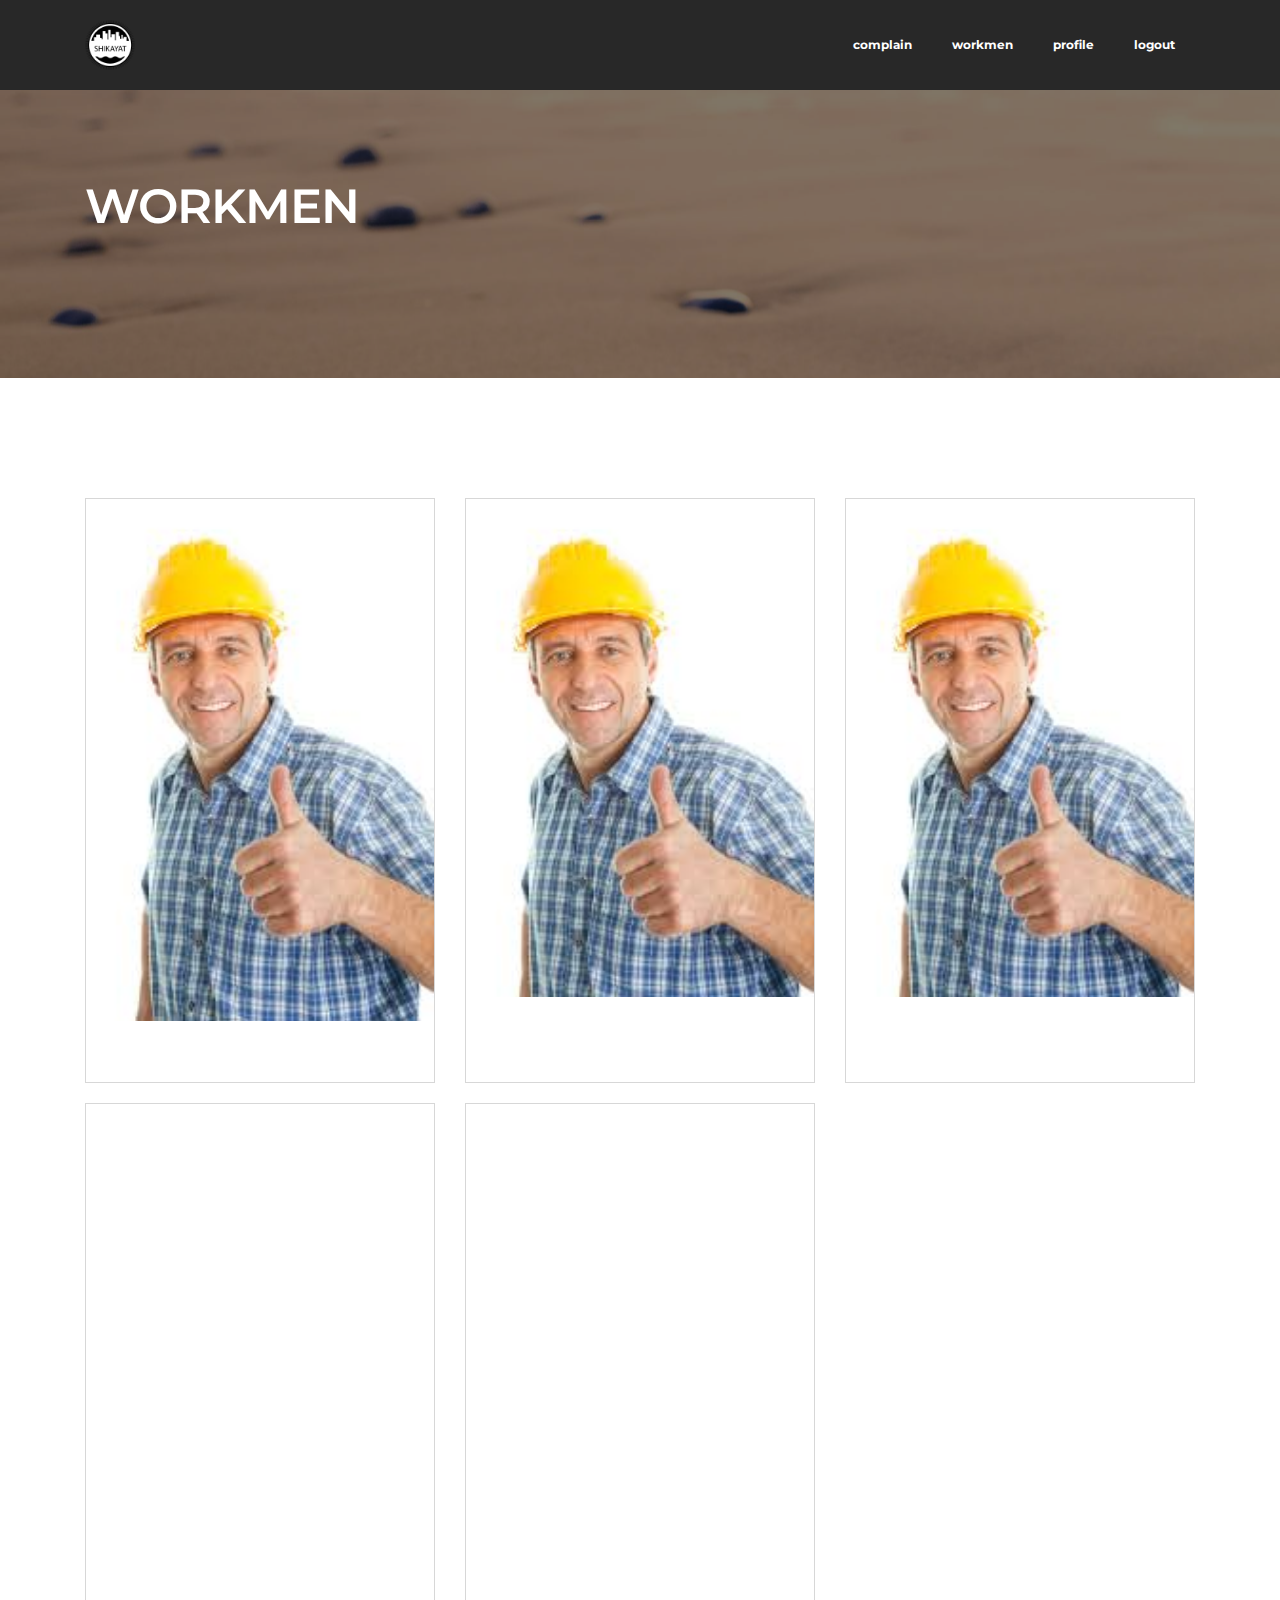
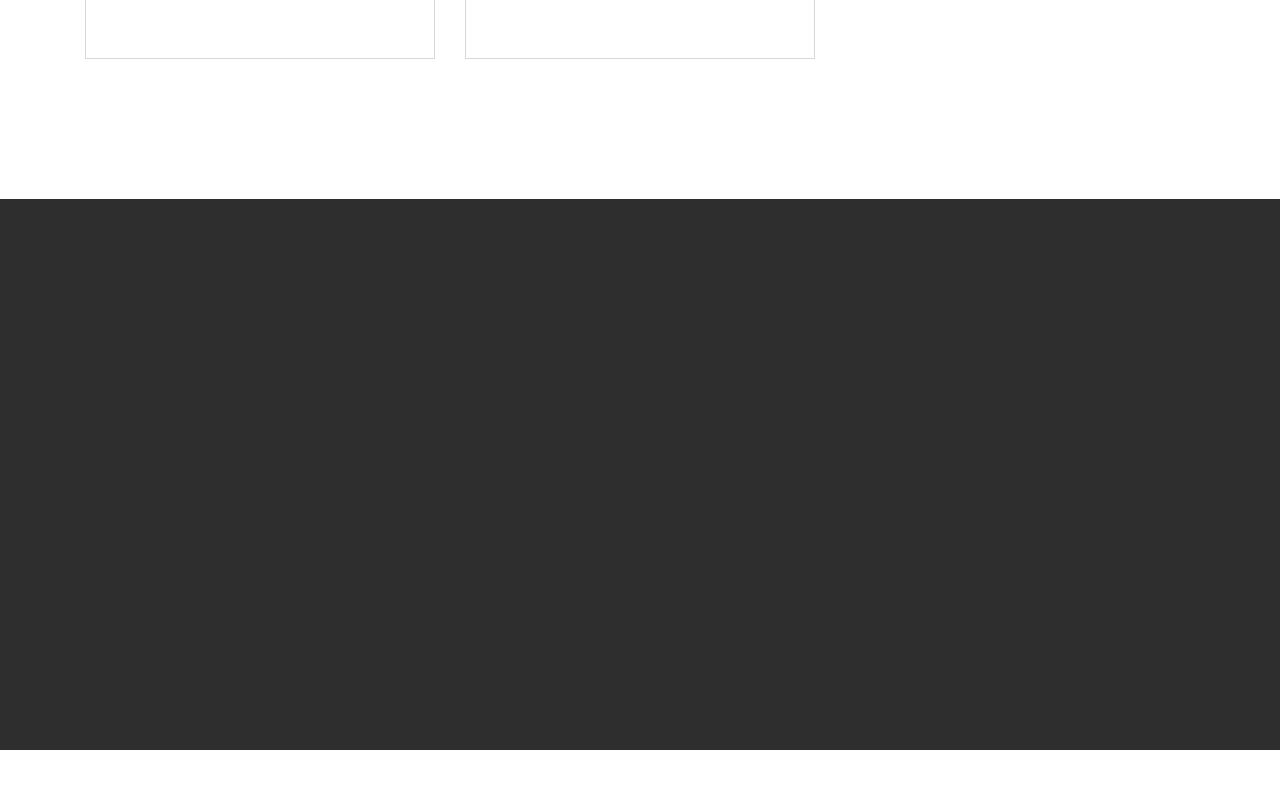
<file: agencyworkmen.html>
<!DOCTYPE html>
<html>
<head>
  <!-- Site made with Mobirise Website Builder v3.12.1, https://mobirise.com -->
  <meta charset="UTF-8">
  <meta http-equiv="X-UA-Compatible" content="IE=edge">
  <meta name="generator" content="Mobirise v3.12.1, mobirise.com">
  <meta name="viewport" content="width=device-width, initial-scale=1">
  <link rel="shortcut icon" href="assets/images/logo-128x128.png" type="image/x-icon">
  <meta name="description" content="">
  
  <link rel="stylesheet" href="https://fonts.googleapis.com/css?family=Lora:400,700,400italic,700italic&amp;subset=latin">
  <link rel="stylesheet" href="https://fonts.googleapis.com/css?family=Montserrat:400,700">
  <link rel="stylesheet" href="https://fonts.googleapis.com/css?family=Raleway:100,100i,200,200i,300,300i,400,400i,500,500i,600,600i,700,700i,800,800i,900,900i">
  <link rel="stylesheet" href="assets/bootstrap-material-design-font/css/material.css">
  <link rel="stylesheet" href="assets/tether/tether.min.css">
  <link rel="stylesheet" href="assets/bootstrap/css/bootstrap.min.css">
  <link rel="stylesheet" href="assets/dropdown/css/style.css">
  <link rel="stylesheet" href="assets/animate.css/animate.min.css">
  <link rel="stylesheet" href="assets/theme/css/style.css">
  <link rel="stylesheet" href="assets/mobirise/css/mbr-additional.css" type="text/css">
  
  
  
</head>
<body>
<section id="ext_menu-1f">

    <nav class="navbar navbar-dropdown navbar-fixed-top">
        <div class="container">

            <div class="mbr-table">
                <div class="mbr-table-cell">

                    <div class="navbar-brand">
                        <a href="https://mobirise.com" class="navbar-logo"><img src="assets/images/logo-128x128.png" alt="Mobirise"></a>
                        <a class="navbar-caption" href="https://mobirise.com"></a>
                    </div>

                </div>
                <div class="mbr-table-cell">

                    <button class="navbar-toggler pull-xs-right hidden-md-up" type="button" data-toggle="collapse" data-target="#exCollapsingNavbar">
                        <div class="hamburger-icon"></div>
                    </button>

                    <ul class="nav-dropdown collapse pull-xs-right nav navbar-nav navbar-toggleable-sm" id="exCollapsingNavbar"><li class="nav-item"><a class="nav-link link" href="agencyhome.html">complain</a></li><li class="nav-item"><a class="nav-link link" href="agencyworkmen.html">workmen</a></li><li class="nav-item"><a class="nav-link link" href="https://mobirise.com/">profile</a></li><li class="nav-item"><a class="nav-link link" href="logout.php"><p>logout</p></a></li></ul>
                    <button hidden="" class="navbar-toggler navbar-close" type="button" data-toggle="collapse" data-target="#exCollapsingNavbar">
                        <div class="close-icon"></div>
                    </button>

                </div>
            </div>

        </div>
    </nav>

</section>

<section class="engine"><a rel="external" href="https://mobirise.com">Mobirise Web Site Builder</a></section><section class="mbr-section mbr-parallax-background mbr-after-navbar" id="content5-m" style="background-image: url(assets/images/desert2.jpg); padding-top: 120px; padding-bottom: 120px;">

    <div class="mbr-overlay" style="opacity: 0.5; background-color: rgb(0, 0, 0);">
    </div>

    <div class="container">
        <h3 style = " color: white" class="mbr-section-title display-2">WORKMEN</h3>
        <div class="lead"></div>
    </div>

</section>

<section class="mbr-section mbr-section--relative mbr-section--fixed-size" id="deltapieditor-6" style="background-color: rgb(255, 255, 255);"> 
		
<style>    @import url(//fonts.googleapis.com/css?family=Lato:400,900);
    @import url(//netdna.bootstrapcdn.com/font-awesome/4.0.3/css/font-awesome.css);
    body {
		padding: 60px 0px;
	}
	.animate {
		-webkit-transition: all 0.3s ease-in-out;
		-moz-transition: all 0.3s ease-in-out;
		-o-transition: all 0.3s ease-in-out;
		-ms-transition: all 0.3s ease-in-out;
		transition: all 0.3s ease-in-out;
	}
	.info-card {
		width: 100%;
		border: 1px solid rgb(215, 215, 215);
		position: relative;
		font-family: 'Lato', sans-serif;
		margin-bottom: 20px;
		overflow: hidden;
	}
	.info-card > img {
		width: 100px;
		margin-bottom: 60px;
	}
	.info-card .info-card-details,
	.info-card .info-card-details .info-card-header  {
		width: 100%;
		height: 100%;
		position: absolute;
		bottom: -100%;
		left: 0;
		padding: 0 15px;
		background: rgb(255, 255, 255);
		text-align: center;
	}
	.info-card .info-card-details::-webkit-scrollbar {
		width: 8px;
	}
	.info-card .info-card-details::-webkit-scrollbar-button {
		width: 8px;
		height: 0px;
	}
	.info-card .info-card-details::-webkit-scrollbar-track {
		background: transparent;
	}
	.info-card .info-card-details::-webkit-scrollbar-thumb {
		background: rgb(160, 160, 160);
	}
	.info-card .info-card-details::-webkit-scrollbar-thumb:hover {
		background: rgb(130, 130, 130);
	}           

	.info-card .info-card-details .info-card-header {
		height: auto;		
		bottom: 100%;
		padding: 10px 5px;
	}
	.info-card:hover .info-card-details {
		bottom: 0px;
		overflow: auto;
		padding-bottom: 25px;
	}
	.info-card:hover .info-card-details .info-card-header {
		position: relative;
		bottom: 0px;
		padding-top: 45px;
		padding-bottom: 25px;
	}
	.info-card .info-card-details .info-card-header h1,	
	.info-card .info-card-details .info-card-header h3 {
		color: rgb(62, 62, 62);
		font-size: 22px;
		font-weight: 900;
		text-transform: uppercase;
		margin: 0 !important;
		padding: 0 !important;
	}
	.info-card .info-card-details .info-card-header h3 {
		color: rgb(142, 182, 52);
		font-size: 15px;
		font-weight: 400;
		margin-top: 5px;
	}
	.info-card .info-card-details .info-card-detail .social {
		list-style: none;
		padding: 0px;
		margin-top: 25px;
		text-align: center;
	}
	.info-card .info-card-details .info-card-detail .social a {
		position: relative;
		display: inline-block;
		min-width: 40px;
		padding: 10px 0px;
		margin: 0px 5px;
		overflow: hidden;
		text-align: center;
		background-color: rgb(215, 215, 215);
		border-radius: 40px;
	}

	a.social-icon {
		text-decoration: none !important;
		box-shadow: 0px 0px 1px rgb(51, 51, 51);
		box-shadow: 0px 0px 1px rgba(51, 51, 51, 0.7);
	}
	a.social-icon:hover {
		color: rgb(255, 255, 255) !important;
	}
	a.facebook {
		color: rgb(59, 90, 154) !important;
	}
	a.facebook:hover {		
		background-color: rgb(59, 90, 154) !important;
	}
	a.twitter {
		color: rgb(45, 168, 225) !important;
	}
	a.twitter:hover {
		background-color: rgb(45, 168, 225) !important;
	}
	a.github {
		color: rgb(51, 51, 51) !important;
	}
	a.github:hover {
		background-color: rgb(51, 51, 51) !important;
	}
	a.google-plus {
		color: rgb(244, 94, 75) !important;
	}
	a.google-plus:hover {
		background-color: rgb(244, 94, 75) !important;
	}
	a.linkedin {
		color: rgb(1, 116, 179) !important;
	}
	a.linkedin:hover {
		background-color: rgb(1, 116, 179) !important;
	}</style>
    <div class="mbr-section__container mbr-section__container--isolated container">
        <div class="row block">
			<div class="tiny">    <div class="container">
		<div class="row">
			<div class="[ col-xs-12 col-sm-6 col-md-4 ]">
				<div class="[ info-card ]">
					<img style="width: 100%" src="assets/images/url.jpg">
					<div class="[ info-card-details ] animate">
						<div class="[ info-card-header ]">
							<h1> Robert McIntosh </h1>
							<h3> aka Mouse0270 </h3>
						</div>
						<div class="[ info-card-detail ]">
							<!-- Description -->
							<p>The idea of creating something out of nothing has always generated a passion in my heart. This is what lead me to website development. I can literally create little worlds that hopefully thousands of people can see and even experience.</p>
						    <center><a href="#" class="btn btn-block btn-primary">EDIT</a></center><center><a href="#" class="btn btn-block btn-primary">DELETE</a></center>
						</div>
					</div>
				</div>
			</div>
    		<div class="[ col-xs-12 col-sm-6 col-md-4 ]">
				<div class="[ info-card ]">
					<img style="width: 100%" src="assets/images/url.jpg">
					<div class="[ info-card-details ] animate">
						<div class="[ info-card-header ]">
							<h1> Caroline Samantha Henderson </h1>
							<h3> aka not a real person </h3>
						</div>
						<div class="[ info-card-detail ]">
							<!-- Description -->
							<p>People often say that beauty is in the eye of the beholder, and I say that the most liberating thing about beauty is realizing that you are the beholder. This empowers us to find beauty in places where others have not dared to look including inside ourselves.</p>
						    <center><a href="#" class="btn btn-block btn-primary">EDIT</a></center><center><a href="#" class="btn btn-block btn-primary">DELETE</a></center>

						</div>
					</div>
				</div>
			</div>
			<div class="[ col-xs-12 col-sm-6 col-md-4 ]">
				<div class="[ info-card ]">
					<img style="width: 100%" src="assets/images/url.jpg">
					<div class="[ info-card-details ] animate">
						<div class="[ info-card-header ]">
							<h1> Caroline Samantha Henderson </h1>
							<h3> aka not a real person </h3>
						</div>
						<div class="[ info-card-detail ]">
							<!-- Description -->
							<p>People often say that beauty is in the eye of the beholder, and I say that the most liberating thing about beauty is realizing that you are the beholder. This empowers us to find beauty in places where others have not dared to look including inside ourselves.</p>
						    <center><a href="#" class="btn btn-block btn-primary">EDIT</a></center><center><a href="#" class="btn btn-block btn-primary">DELETE</a></center>
						</div>
					</div>
				</div>
			</div>
		
			<div class="[ col-xs-12 col-sm-6 col-md-4 ]">
				<div class="[ info-card ]">
					<img style="width: 100%" src="assets/images/urll.jpg">
					<div class="[ info-card-details ] animate">
						<div class="[ info-card-header ]">
							<h1> Robert McIntosh </h1>
							<h3> aka Mouse0270 </h3>
						</div>
						<div class="[ info-card-detail ]">
							<!-- Description -->
							<p>The idea of creating something out of nothing has always generated a passion in my heart. This is what lead me to website development. I can literally create little worlds that hopefully thousands of people can see and even experience.</p>
						    <center><a href="#" class="btn btn-block btn-primary">EDIT</a></center><center><a href="#" class="btn btn-block btn-primary">DELETE</a></center>
						</div>
					</div>
				</div>
			</div>
    		<div class="[ col-xs-12 col-sm-6 col-md-4 ]">
				<div class="[ info-card ]">
					<img style="width: 100%" src="assets/images/urll.jpg">
					<div class="[ info-card-details ] animate">
						<div class="[ info-card-header ]">
							<h1> Caroline Samantha Henderson </h1>
							<h3> aka not a real person </h3>
						</div>
						<div class="[ info-card-detail ]">
							<!-- Description -->
							<p>People often say that beauty is in the eye of the beholder, and I say that the most liberating thing about beauty is realizing that you are the beholder. This empowers us to find beauty in places where others have not dared to look including inside ourselves.</p>
						    <center><a href="#" class="btn btn-block btn-primary">EDIT</a></center><center><a href="#" class="btn btn-block btn-primary">DELETE</a></center>
						</div>
					</div>
				</div>
			</div>
			<div class="[ col-xs-12 col-sm-6 col-md-4 ]">
		        <a href="#" class="btn btn-block btn-primary"><img style="width: 50%" src="assets/images/icons/add.png" class=""></a>
				</div>
			</div>
		</div>
</div>
        </div>
    </div>

</section>

<section class="mbr-footer footer4 mbr-section mbr-section-md-padding" id="contacts4-q" style="background-color: rgb(46, 46, 46); padding-top: 90px; padding-bottom: 90px;">
    
    <div class="container">
        <div class="mbr-contacts row">
            <div class="col-sm-8">
                <div class="row">
                    <div class="col-sm-6">
                        <p><strong>Address</strong><br>IIITDM JABALPUR<br><br><br>
<strong>Contacts</strong><br>+91-9999999999</p>
                    </div>
                    <div class="col-sm-6"><p class="mbr-contacts__text"><strong>Links</strong></p><ul class="mbr-contacts__list"><span style="font-size: 14px; line-height: 25px;"><a href="about.html">About</a></span><br></ul></div>
                </div>
            </div>
            <div class="col-sm-4" data-form-type="formoid">
                <div data-form-alert="true">
                    <div hidden="" data-form-alert-success="true">Thanks for filling out form!</div>
                </div>
                <form action="https://mobirise.com/" method="post" data-form-title="MESSAGE">
                    <input type="hidden" value="0uf08u/l8L/X56VVuyoawl9v4n2z67Jx+fi9to5E0LuDHqBT2z3uSHm8GM3EFnCwRjiptKaMkHlb5yHO1di54R/HbG74xifP7KSkp/epR7yId6kS1UUeaNyQxw9y1SF+" data-form-email="true">
                    <div class="form-group">
                        <label class="form-control-label" for="contacts4-q-name">Name<span class="form-asterisk">*</span></label>
                        <input type="text" class="form-control input-sm input-inverse" name="name" required="" data-form-field="Name" id="contacts4-q-name">
                    </div>
                    <div class="form-group">
                        <label class="form-control-label" for="contacts4-q-email">Email<span class="form-asterisk">*</span></label>
                        <input type="email" class="form-control input-sm input-inverse" name="email" required="" data-form-field="Email" id="contacts4-q-email">
                    </div>
                    
                    <div class="form-group">
                        <label class="form-control-label" for="contacts4-q-message">Message</label>
                        <textarea class="form-control input-sm input-inverse" name="message" data-form-field="Message" rows="4" id="contacts4-q-message"></textarea>
                    </div>
                    <div class="mbr-buttons mbr-buttons--right btn-inverse"><button type="submit" class="btn btn-sm btn-black">Contact us</button></div>
                </form>
            </div>
        </div>
    </div>
</section>


  <script src="assets/web/assets/jquery/jquery.min.js"></script>
  <script src="assets/tether/tether.min.js"></script>
  <script src="assets/bootstrap/js/bootstrap.min.js"></script>
  <script src="assets/smooth-scroll/smooth-scroll.js"></script>
  <script src="assets/dropdown/js/script.min.js"></script>
  <script src="assets/touch-swipe/jquery.touch-swipe.min.js"></script>
  <script src="assets/viewport-checker/jquery.viewportchecker.js"></script>
  <script src="assets/jarallax/jarallax.js"></script>
  <script src="assets/theme/js/script.js"></script>
  <script src="assets/formoid/formoid.min.js"></script>
  
  
  <input name="animation" type="hidden">
  </body>
</html>
</file>
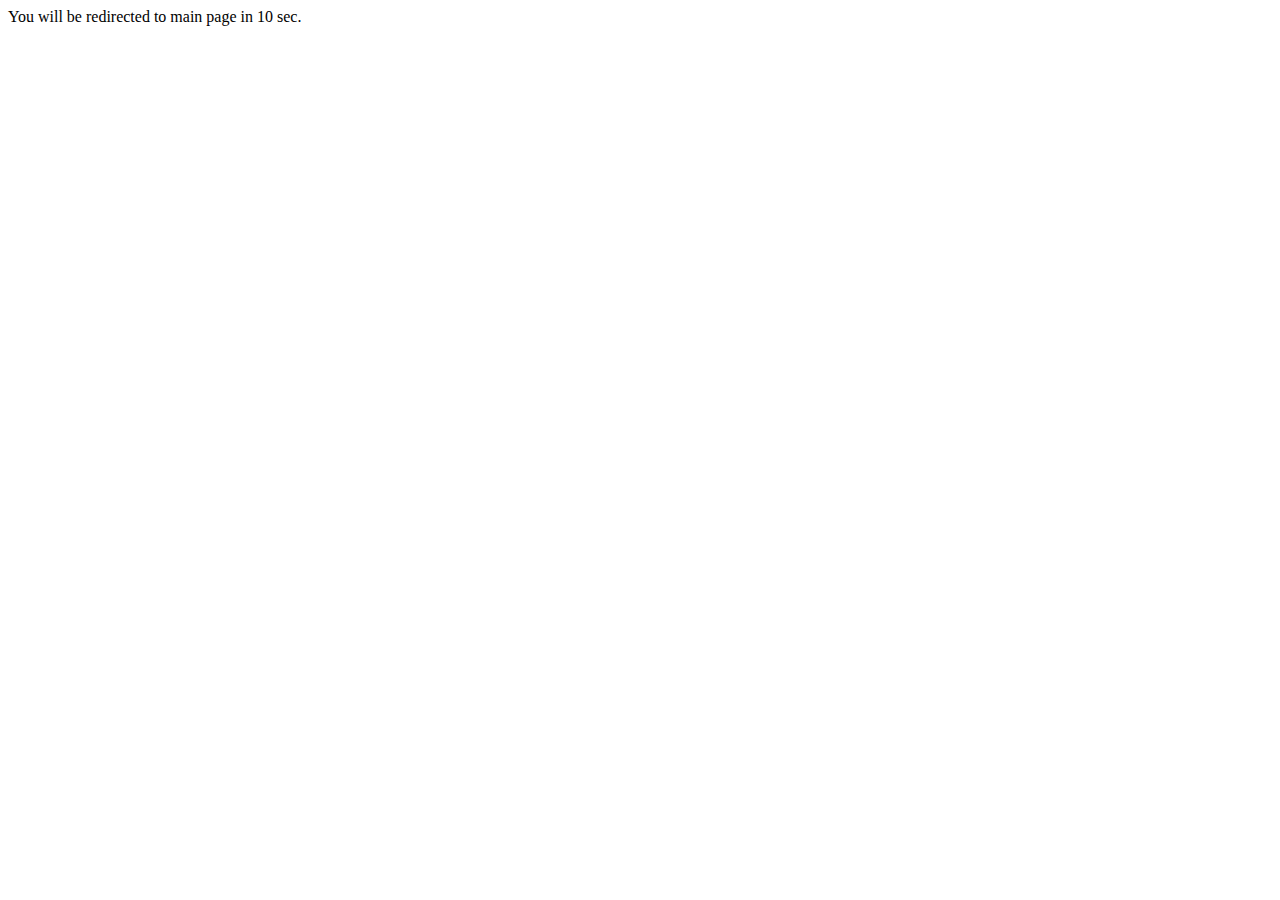
<file: citizenhome.html>
<html>
   <head>
   
      <script type="text/javascript">
         <!--
            function Redirect() {
               window.location="citizenhome.php";
            }
            
            document.write("You will be redirected to main page in 10 sec.");
            setTimeout('Redirect()', 1);
         //-->
      </script>
      
   </head>
   
   <body>
   </body>
</html>
</file>
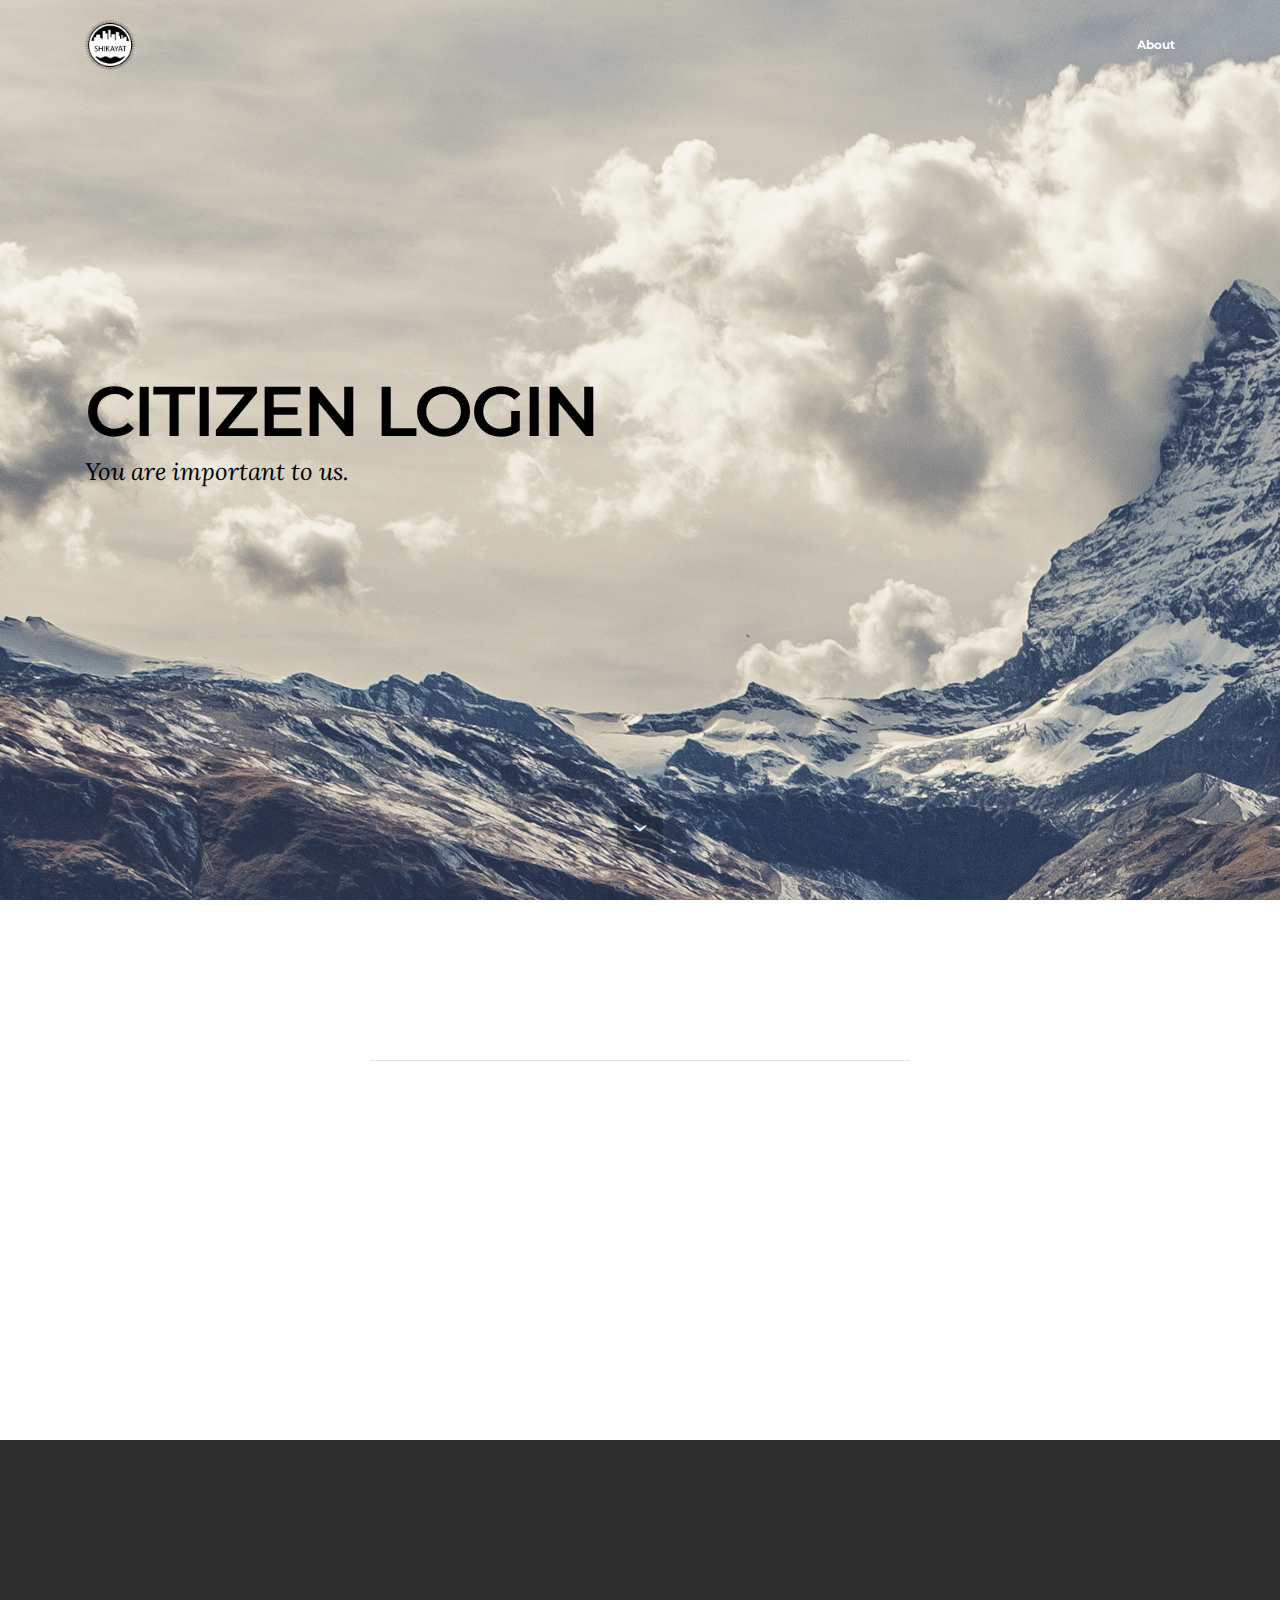
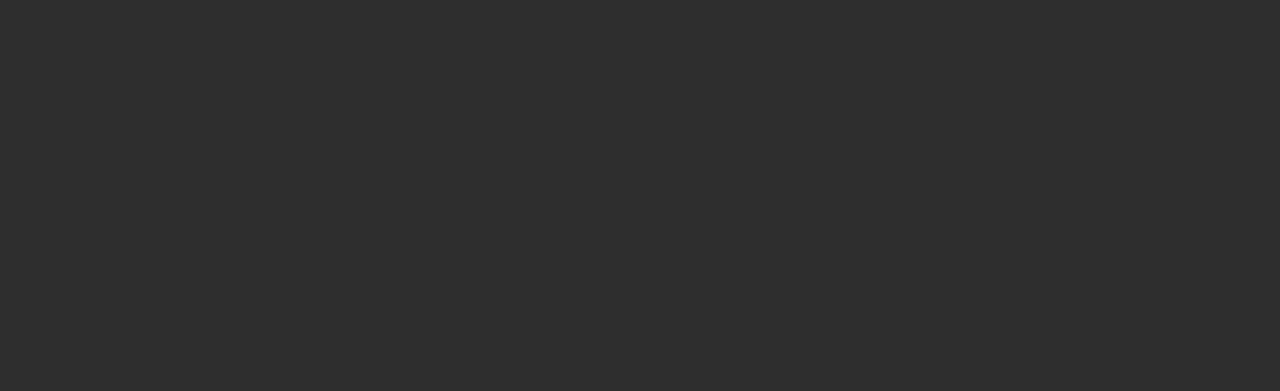
<file: citizenlogin.html>
<!DOCTYPE html>
<html>
<head>
  <!-- Site made with Mobirise Website Builder v3.12.1, https://mobirise.com -->
  <meta charset="UTF-8">
  <meta http-equiv="X-UA-Compatible" content="IE=edge">
  <meta name="generator" content="Mobirise v3.12.1, mobirise.com">
  <meta name="viewport" content="width=device-width, initial-scale=1">
  <link rel="shortcut icon" href="assets/images/logo-128x128.png" type="image/x-icon">
  <meta name="description" content="citizen login">
  <title>citizen login</title>
  <link rel="stylesheet" href="https://fonts.googleapis.com/css?family=Lora:400,700,400italic,700italic&amp;subset=latin">
  <link rel="stylesheet" href="https://fonts.googleapis.com/css?family=Montserrat:400,700">
  <link rel="stylesheet" href="https://fonts.googleapis.com/css?family=Raleway:100,100i,200,200i,300,300i,400,400i,500,500i,600,600i,700,700i,800,800i,900,900i">
  <link rel="stylesheet" href="assets/bootstrap-material-design-font/css/material.css">
  <link rel="stylesheet" href="assets/tether/tether.min.css">
  <link rel="stylesheet" href="assets/bootstrap/css/bootstrap.min.css">
  <link rel="stylesheet" href="assets/animate.css/animate.min.css">
  <link rel="stylesheet" href="assets/dropdown/css/style.css">
  <link rel="stylesheet" href="assets/theme/css/style.css">
  <link rel="stylesheet" href="assets/mobirise/css/mbr-additional.css" type="text/css">
  
  <script>
	var x1 = document.getElementById("demo");

	onload = function getlocation() {
		if (navigator.geolocation) {
			navigator.geolocation.getCurrentPosition(showPosition);
		} else { 
			x1.innerHTML = "Geolocation is not supported by this browser.";
		}
		window.addEventListener("load", geolocation, false);
}

function showPosition(position) {
	document.getElementById("lat").value = position.coords.latitude;
	document.getElementById("long").value = position.coords.longitude;
	
}

geolocation();
</script>
  
</head>
<body>
<section id="menu-7">

    <nav class="navbar navbar-dropdown bg-color transparent navbar-fixed-top">
        <div class="container">

            <div class="mbr-table">
                <div class="mbr-table-cell">

                    <div class="navbar-brand">
                        <a href="#" class="navbar-logo"><img src="assets/images/logo-128x128.png" alt="Mobirise"></a>
                        <a class="navbar-caption" href="https://mobirise.com"></a>
                    </div>

                </div>
                <div class="mbr-table-cell">

                    <button class="navbar-toggler pull-xs-right hidden-md-up" type="button" data-toggle="collapse" data-target="#exCollapsingNavbar">
                        <div class="hamburger-icon"></div>
                    </button>

                    <ul class="nav-dropdown collapse pull-xs-right nav navbar-nav navbar-toggleable-sm" id="exCollapsingNavbar"><li class="nav-item"><a class="nav-link link" href="about.html" aria-expanded="false">About</a></li></ul>
                    <button hidden="" class="navbar-toggler navbar-close" type="button" data-toggle="collapse" data-target="#exCollapsingNavbar">
                        <div class="close-icon"></div>
                    </button>

                </div>
            </div>

        </div>
    </nav>

</section>

<section class="mbr-section mbr-section-hero mbr-section-full mbr-section-with-arrow mbr-after-navbar" id="header5-a" style="background: url(assets/images/pex.jpg);">

    

    <div class="mbr-table-cell">

        <div class="container">
            <div class="row">
                <div class="mbr-section col-md-10">

                    <h1 class="mbr-section-title display-1">CITIZEN LOGIN</h1>
                    <p class="mbr-section-lead lead" style="color:black;">You are important to us.</p>
                    
                </div>
            </div>
        </div>
    </div>

    <div class="mbr-arrow mbr-arrow-floating" aria-hidden="true"><a href="#deltapieditor-b"><i class="mbr-arrow-icon"></i></a></div>

</section>

<section class="mbr-section mbr-section--relative mbr-section--fixed-size" id="deltapieditor-b" style="background-color: rgb(255, 255, 255);"> 
		
<style>p{color:white;}</style>
    <div class="mbr-section__container mbr-section__container--isolated container">
        <div class="row block">
			<div class="tiny"><div class="container">
    	<div class="row">
			<div class="col-md-6 col-md-offset-3">
				<div class="panel panel-login">
					<div class="panel-heading">
						<div class="row">
							<div class="col-xs-6">
								<a href="#" class="active" id="login-form-link">Login</a>
							</div>
							

<input type="hidden" name="lat" id="lat">


<input type="hidden" name="long" id="long">

							<div class="col-xs-6">
								<a href="register_citizen.php" id="register-form-link">Register</a>
							</div>
						</div>
						<hr>
					</div>
					<div class="panel-body">
						<div class="row">
							<div class="col-lg-12">
								<form id="login-form" action="login_check.php" method="post" role="form" style="display: block;">
									<div class="form-group">
										<input type="text" name="username" id="username" tabindex="1" class="form-control" placeholder="Username" >
									</div>
									<div class="form-group">
										<input type="password" name="password" id="password" tabindex="2" class="form-control" placeholder="Password">
									</div>
	
									<div class="form-group">
										<div class="row">
											<div class="col-sm-6 col-sm-offset-3">
												<input type="submit" name="login-submit" id="login-submit" tabindex="4" class="form-control btn btn-login" value="Login">
											</div>
										</div>
									</div>
									<div class="form-group">
										<div class="row">
											<div class="col-lg-12">
												<div class="text-center">
													<a href="login_check.php" tabindex="5" class="forgot-password">Forgot Password?</a>
												</div>
											</div>
										</div>
									</div>
								</form>
								<form id="register-form" action="register_citizen.php" method="post" role="form" style="display: none;">
									<div class="form-group">
										<input type="text" name="username" id="username" tabindex="1" class="form-control" placeholder="Username" value="">
									</div>
									<div class="form-group">
										<input type="email" name="email" id="email" tabindex="1" class="form-control" placeholder="Email Address" value="">
									</div>
									<div class="form-group">
										<input type="password" name="password" id="password" tabindex="2" class="form-control" placeholder="Password">
									</div>
									<div class="form-group">
										<input type="password" name="confirm-password" id="confirm-password" tabindex="2" class="form-control" placeholder="Confirm Password">
									</div>
									<div class="form-group">
										<div class="row">
											<div class="col-sm-6 col-sm-offset-3">
												<input type="submit" name="register-submit" id="register-submit" tabindex="4" class="form-control btn btn-register" value="Register Now">
											</div>
										</div>
									</div>
								</form>
							</div>
						</div>
					</div>
				</div>
			</div>
		</div>
	</div></div>
        </div>
    </div>

</section>

<section class="mbr-footer footer4 mbr-section mbr-section-md-padding" id="contacts4-8" style="background-color: rgb(46, 46, 46); padding-top: 90px; padding-bottom: 90px;">
    
    <div class="container">
        <div class="mbr-contacts row">
            <div class="col-sm-8">
                <div class="row">
                    <div class="col-sm-6">
                        <p><strong>Address</strong><br>IIITDM Jabalpur<br><br>
<strong>Contacts</strong><br>
Phone: +9999999999<br><br></p>
                    </div>
                    <div class="col-sm-6"><p class="mbr-contacts__text"><strong>Links</strong></p><ul class="mbr-contacts__list"><span style="font-size: 14px; line-height: 25px;"><a href="about.html">About</a></span><br></ul></div>
                </div>
            </div>
            <div class="col-sm-4" data-form-type="formoid">
                <div data-form-alert="true">
                    <div hidden="" data-form-alert-success="true">Thanks for filling out form!</div>
                </div>
                <form action="#" method="post" data-form-title="MESSAGE">
                    <input type="hidden" value="EPO7KJLjLios5enoB1Ka2wHGMsTUHqBQJ7fnhzBMA5jzTeyxNjE/2ChJefW61frJLfbqFv9BgHRgLv8KGDCf6RzvXvb7mwiHhRB2mHAi+gZ5t/GHNfXj3n8tup964axp" data-form-email="true">
                    
                    <div class="form-group">
                        <label class="form-control-label" for="contacts4-8-email">Email<span class="form-asterisk">*</span></label>
                        <input type="email" class="form-control input-sm input-inverse" name="email" required="" data-form-field="Email" id="contacts4-8-email">
                    </div>
                    <div class="form-group">
                        <label class="form-control-label" for="contacts4-8-phone">Phone</label>
                        <input type="tel" class="form-control input-sm input-inverse" name="phone" data-form-field="Phone" id="contacts4-8-phone">
                    </div>
                    <div class="form-group">
                        <label class="form-control-label" for="contacts4-8-message">Message</label>
                        <textarea class="form-control input-sm input-inverse" name="message" data-form-field="Message" rows="4" id="contacts4-8-message"></textarea>
                    </div>
                    <div class="mbr-buttons mbr-buttons--right btn-inverse"><button type="submit" class="btn btn-sm btn-black">Contact us</button></div>
                </form>
            </div>
        </div>
    </div>
</section>


  <script src="assets/web/assets/jquery/jquery.min.js"></script>
  <script src="assets/tether/tether.min.js"></script>
  <script src="assets/bootstrap/js/bootstrap.min.js"></script>
  <script src="assets/smooth-scroll/smooth-scroll.js"></script>
  <script src="assets/viewport-checker/jquery.viewportchecker.js"></script>
  <script src="assets/dropdown/js/script.min.js"></script>
  <script src="assets/touch-swipe/jquery.touch-swipe.min.js"></script>
  <script src="assets/theme/js/script.js"></script>
  <script src="assets/formoid/formoid.min.js"></script>
  
  <script>
    
    $(function() {

    $('#login-form-link').click(function(e) {
		$("#login-form").delay(100).fadeIn(100);
 		$("#register-form").fadeOut(100);
		$('#register-form-link').removeClass('active');
		$(this).addClass('active');
		e.preventDefault();
	});
	$('#register-form-link').click(function(e) {
		$("#register-form").delay(100).fadeIn(100);
 		$("#login-form").fadeOut(100);
		$('#login-form-link').removeClass('active');
		$(this).addClass('active');
		e.preventDefault();
	});

});

    
    </script>
  
  
  <input name="animation" type="hidden">
  </body>
</html>
</file>
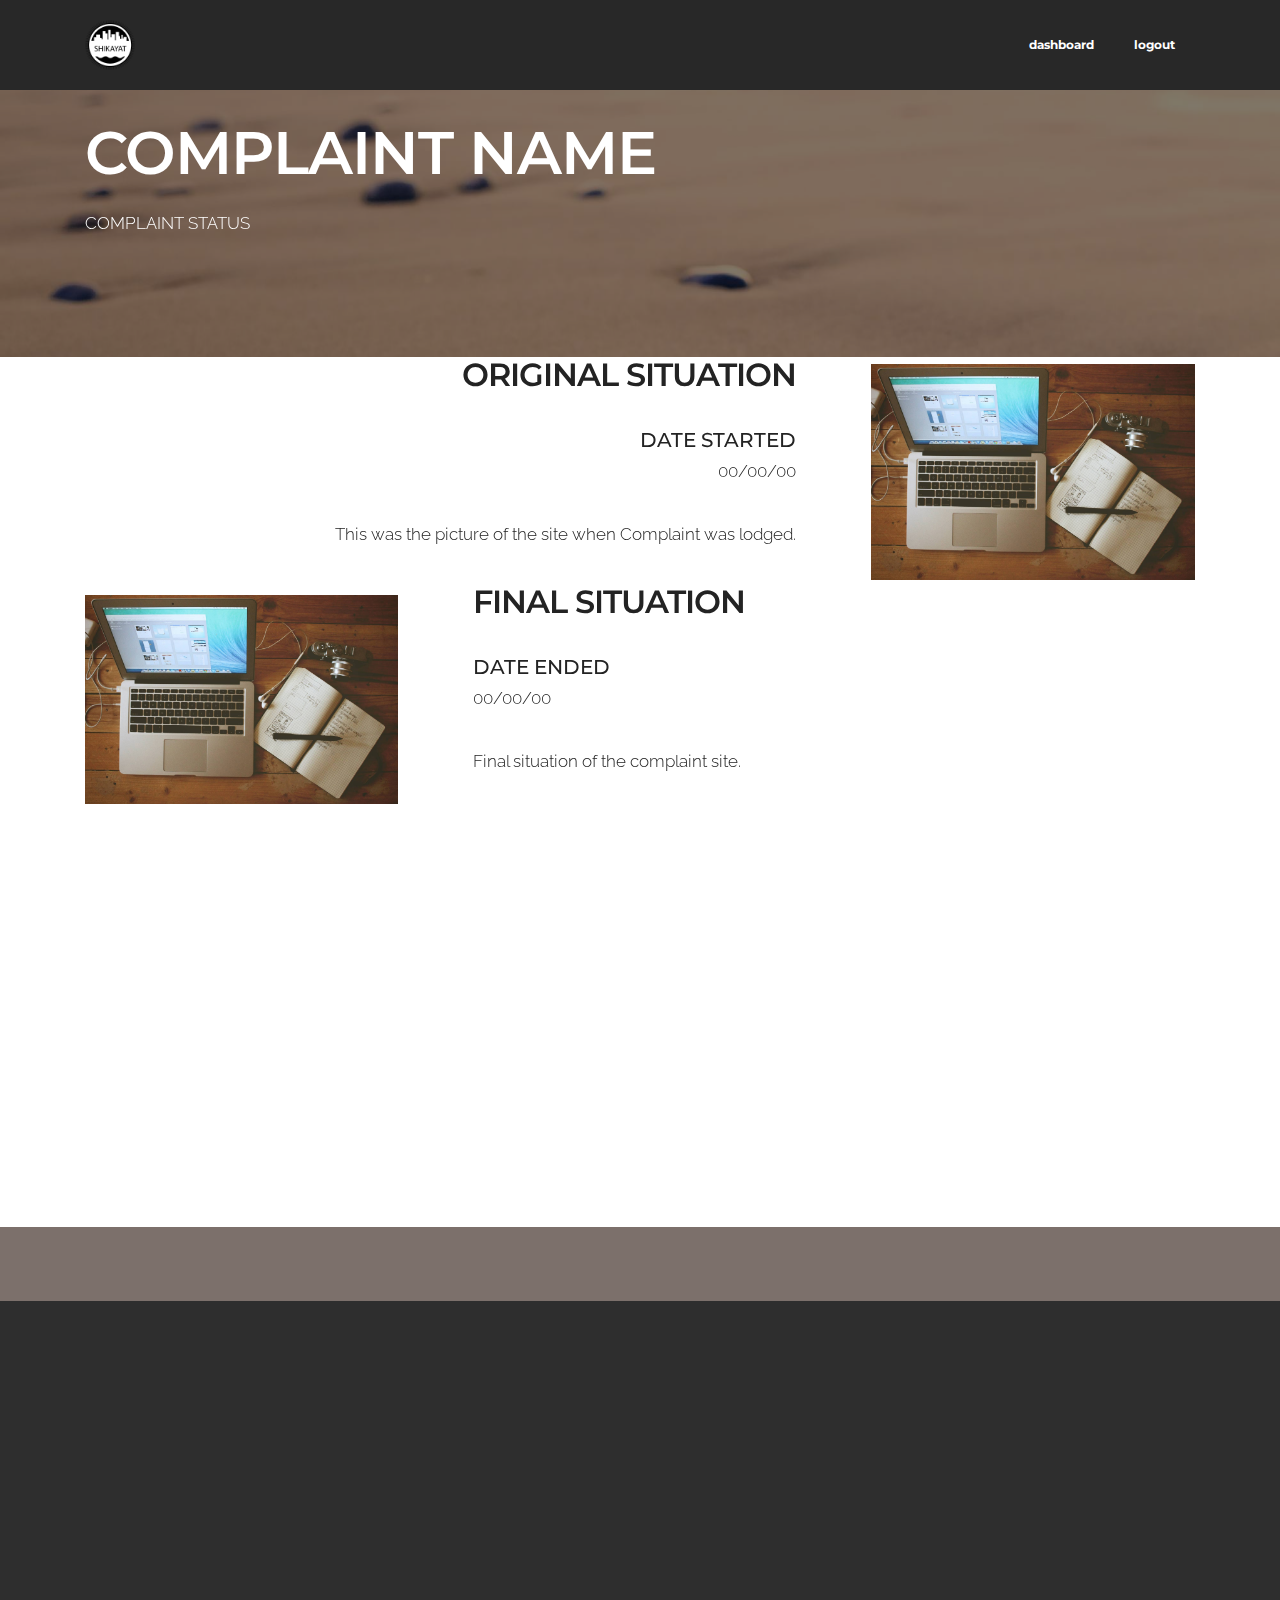
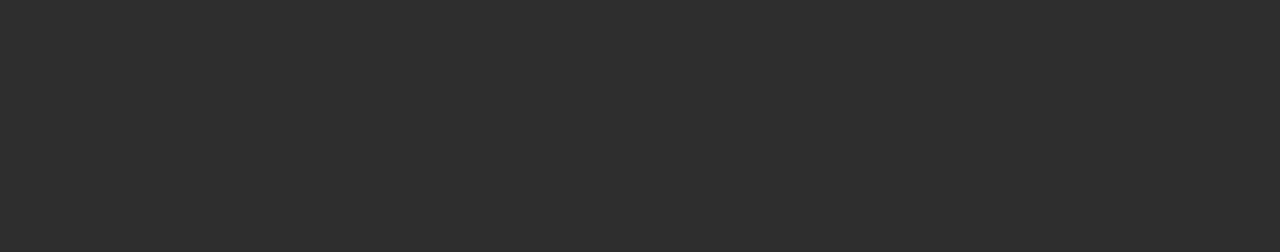
<file: complaint.html>
<?php
    //Start the session to see if the user is authencticated user.
    session_start();
    //Check if the user is authenticated first. Or else redirect to login page
    if(isset($_SESSION['IS_AUTHENTICATED']) && $_SESSION['IS_AUTHENTICATED'] == 1)
    {}
    else
    {
        //header('location:login_form.php');
        //exit();
    }
	?>

<!DOCTYPE html>
<html>
<head>
  <!-- Site made with Mobirise Website Builder v3.12.1, https://mobirise.com -->
  <meta charset="UTF-8">
  <meta http-equiv="X-UA-Compatible" content="IE=edge">
  <meta name="generator" content="Mobirise v3.12.1, mobirise.com">
  <meta name="viewport" content="width=device-width, initial-scale=1">
  <link rel="shortcut icon" href="assets/images/logo-128x128.png" type="image/x-icon">
  <meta name="description" content="about">
  <title>SHIKAYAT</title>
  <link rel="stylesheet" href="https://fonts.googleapis.com/css?family=Lora:400,700,400italic,700italic&amp;subset=latin">
  <link rel="stylesheet" href="https://fonts.googleapis.com/css?family=Montserrat:400,700">
  <link rel="stylesheet" href="https://fonts.googleapis.com/css?family=Raleway:100,100i,200,200i,300,300i,400,400i,500,500i,600,600i,700,700i,800,800i,900,900i">
  <link rel="stylesheet" href="assets/bootstrap-material-design-font/css/material.css">
  <link rel="stylesheet" href="assets/web/assets/mobirise-icons/mobirise-icons.css">
  <link rel="stylesheet" href="assets/tether/tether.min.css">
  <link rel="stylesheet" href="assets/bootstrap/css/bootstrap.min.css">
  <link rel="stylesheet" href="assets/animate.css/animate.min.css">
  <link rel="stylesheet" href="assets/dropdown/css/style.css">
  <link rel="stylesheet" href="assets/theme/css/style.css">
  <link rel="stylesheet" href="assets/mobirise/css/mbr-additional.css" type="text/css">
  
  
  
</head>
<body>
<section id="ext_menu-2m">

    <nav class="navbar navbar-dropdown navbar-fixed-top">
        <div class="container">

            <div class="mbr-table">
                <div class="mbr-table-cell">

                    <div class="navbar-brand">
                        <a href="https://mobirise.com" class="navbar-logo"><img src="assets/images/logo-128x128.png" alt="Mobirise"></a>
                        
                    </div>

                </div>
                <div class="mbr-table-cell">

                    <button class="navbar-toggler pull-xs-right hidden-md-up" type="button" data-toggle="collapse" data-target="#exCollapsingNavbar">
                        <div class="hamburger-icon"></div>
                    </button>

                    <ul class="nav-dropdown collapse pull-xs-right nav navbar-nav navbar-toggleable-sm" id="exCollapsingNavbar"><li class="nav-item"><a class="nav-link link" href="https://mobirise.com/"></a></li><li class="nav-item"><a class="nav-link link" href="https://mobirise.com/"></a></li><li class="nav-item"><a class="nav-link link" href="citizenhome.html"><p>dashboard</p></a></li><li class="nav-item"><a class="nav-link link" href="logout.php"><p>logout</p></a></li></ul>
                    <button hidden="" class="navbar-toggler navbar-close" type="button" data-toggle="collapse" data-target="#exCollapsingNavbar">
                        <div class="close-icon"></div>
                    </button>

                </div>
            </div>

        </div>
    </nav>

</section>

<section class="mbr-section mbr-parallax-background mbr-after-navbar" id="content5-2t" style="background-image: url(assets/images/desert2.jpg); padding-top: 120px; padding-bottom: 120px;">

    <div class="mbr-overlay" style="opacity: 0.5; background-color: rgb(0, 0, 0);">
    </div>

    <div class="container">
        <h3 class="mbr-section-title display-2">COMPLAINT NAME</h3>
        <div class="lead">COMPLAINT STATUS</div>
    </div>

</section>

<section class="mbr-section" id="msg-box5-2u" style="background-color: rgb(255, 255, 255); padding-top: 0px; padding-bottom: 0px;">

    
    <div class="container">
        <div class="row">
            <div class="mbr-table-md-up">

              

              <div class="mbr-table-cell col-md-5 text-xs-center text-md-right content-size">
                  <h3 class="mbr-section-title display-2">ORIGINAL SITUATION</h3>
                  <div class="lead">
                    <P><H5>DATE STARTED </H5>00/00/00</P>
                    <p>This was the picture of the site when Complaint was lodged.</p>

                  </div>

                  
              </div>


              


              <div class="mbr-table-cell mbr-left-padding-md-up mbr-valign-top col-md-7 image-size" style="width: 35%;">
                  <div class="mbr-figure"><img src="assets/images/desktop.jpg"></div>
              </div>

            </div>
        </div>
    </div>

</section>

<section class="mbr-section" id="msg-box5-2v" style="background-color: rgb(255, 255, 255); padding-top: 0px; padding-bottom: 0px;">

    
    <div class="container">
        <div class="row">
            <div class="mbr-table-md-up">

              <div class="mbr-table-cell mbr-right-padding-md-up mbr-valign-top col-md-7 image-size" style="width: 34%;">
                  <div class="mbr-figure"><img src="assets/images/desktop.jpg"></div>
              </div>

              


              <div class="mbr-table-cell col-md-5 text-xs-center text-md-left content-size">
                  <h3 class="mbr-section-title display-2">FINAL SITUATION</h3>
                  <div class="lead">
                    <P><H5>DATE ENDED </H5>00/00/00</P>
                    <p>Final situation of the complaint site.</p>

                  </div>

                  
              </div>


              

            </div>
        </div>
    </div>

</section>

<section class="mbr-section mbr-section--relative mbr-section--fixed-size" id="deltapieditor-36" style="background-color: rgb(255, 255, 255);"> 
		
<style></style>
    <div class="mbr-section__container mbr-section__container--isolated container">
        <div class="row block">
			<div class="tiny"><h2>DESCRIPTION</h2>
<p>Description of the complaint at the time of lodging.</p></div>
        </div>
    </div>

</section>

<section class="mbr-section mbr-section__container" id="buttons1-2x" style="background-color: rgb(255, 255, 255); padding-top: 20px; padding-bottom: 20px;">

    <div class="container">
        <div class="row">
            <div class="col-xs-12">
                <div class="text-xs-center"><a class="btn btn-success" href="https://mobirise.com/mobirise-free-win.zip"><span class="mbri-smile-face mbr-iconfont mbr-iconfont-btn"></span>Satisfied</a> <a class="btn btn-danger-outline btn-danger" href="https://mobirise.com/mobirise-free-mac.zip"><span class="mbri-sad-face mbr-iconfont mbr-iconfont-btn"></span>Unsatisfied</a> </div>
            </div>
        </div>
    </div>

</section>

<section class="mbr-info mbr-info-extra mbr-section mbr-section-md-padding" id="msg-box1-31" style="background-color: rgb(124, 112, 107); padding-top: 0px; padding-bottom: 0px;">

    
    <div class="container">
        <div class="row">


            


            <div class="mbr-table-md-up">
                <div class="mbr-table-cell mbr-right-padding-md-up col-md-8 text-xs-center text-md-left">
                    <h2 class="mbr-info-subtitle mbr-section-subtitle"></h2>
                    <h3 class="mbr-info-title mbr-section-title display-2">WANT THIS COMPLAINT TO BE ADDRESSED SOON? VOTE.</h3>
                </div>

                <div class="mbr-table-cell col-md-4">
                    <div class="text-xs-center"><a class="btn btn-warning" href="https://mobirise.com"><span class="mbri-like mbr-iconfont mbr-iconfont-btn"></span>VOTE</a></div>
                </div>
            </div>


        </div>
    </div>
</section>

<section class="mbr-footer footer4 mbr-section mbr-section-md-padding" id="contacts4-2s" style="background-color: rgb(46, 46, 46); padding-top: 90px; padding-bottom: 90px;">
    
    <div class="container">
        <div class="mbr-contacts row">
            <div class="col-sm-8">
                <div class="row">
                    <div class="col-sm-6">
                        <p><strong>Address</strong><br>IIITDM Jabalpur<br><br>
<strong>Contacts</strong><br>
Phone: +9999999999<br><br></p>
                    </div>
                    <div class="col-sm-6"><p class="mbr-contacts__text"><strong>Links</strong></p><ul class="mbr-contacts__list"><span style="font-size: 14px; line-height: 25px;"><a href="about.html">About</a></span><br></ul></div>
                </div>
            </div>
            <div class="col-sm-4" data-form-type="formoid">
                <div data-form-alert="true">
                    <div hidden="" data-form-alert-success="true">Thanks for filling out form!</div>
                </div>
                <form action="https://mobirise.com/" method="post" data-form-title="MESSAGE">
                    <input type="hidden" value="J7T9m26y74+njSjs1Fh5Ntc8jb5diucnM6M7Z17BDThx46pB1AbCpXA+azgGrE0zB+PeqGs46yL1daiMPzuJqTtgssNhFzaVporf/TxYiheqezdLCUhQinQP6prezpEu" data-form-email="true">
                    
                    <div class="form-group">
                        <label class="form-control-label" for="contacts4-2s-email">Email<span class="form-asterisk">*</span></label>
                        <input type="email" class="form-control input-sm input-inverse" name="email" required="" data-form-field="Email" id="contacts4-2s-email">
                    </div>
                    <div class="form-group">
                        <label class="form-control-label" for="contacts4-2s-phone">Phone</label>
                        <input type="tel" class="form-control input-sm input-inverse" name="phone" data-form-field="Phone" id="contacts4-2s-phone">
                    </div>
                    <div class="form-group">
                        <label class="form-control-label" for="contacts4-2s-message">Message</label>
                        <textarea class="form-control input-sm input-inverse" name="message" data-form-field="Message" rows="4" id="contacts4-2s-message"></textarea>
                    </div>
                    <div class="mbr-buttons mbr-buttons--right btn-inverse"><button type="submit" class="btn btn-sm btn-black">Contact us</button></div>
                </form>
            </div>
        </div>
    </div>
</section>


  <script src="assets/web/assets/jquery/jquery.min.js"></script>
  <script src="assets/tether/tether.min.js"></script>
  <script src="assets/bootstrap/js/bootstrap.min.js"></script>
  <script src="assets/smooth-scroll/smooth-scroll.js"></script>
  <script src="assets/jarallax/jarallax.js"></script>
  <script src="assets/viewport-checker/jquery.viewportchecker.js"></script>
  <script src="assets/dropdown/js/script.min.js"></script>
  <script src="assets/touch-swipe/jquery.touch-swipe.min.js"></script>
  <script src="assets/theme/js/script.js"></script>
  <script src="assets/formoid/formoid.min.js"></script>
  
  
  <input name="animation" type="hidden">
  </body>
</html>
</file>
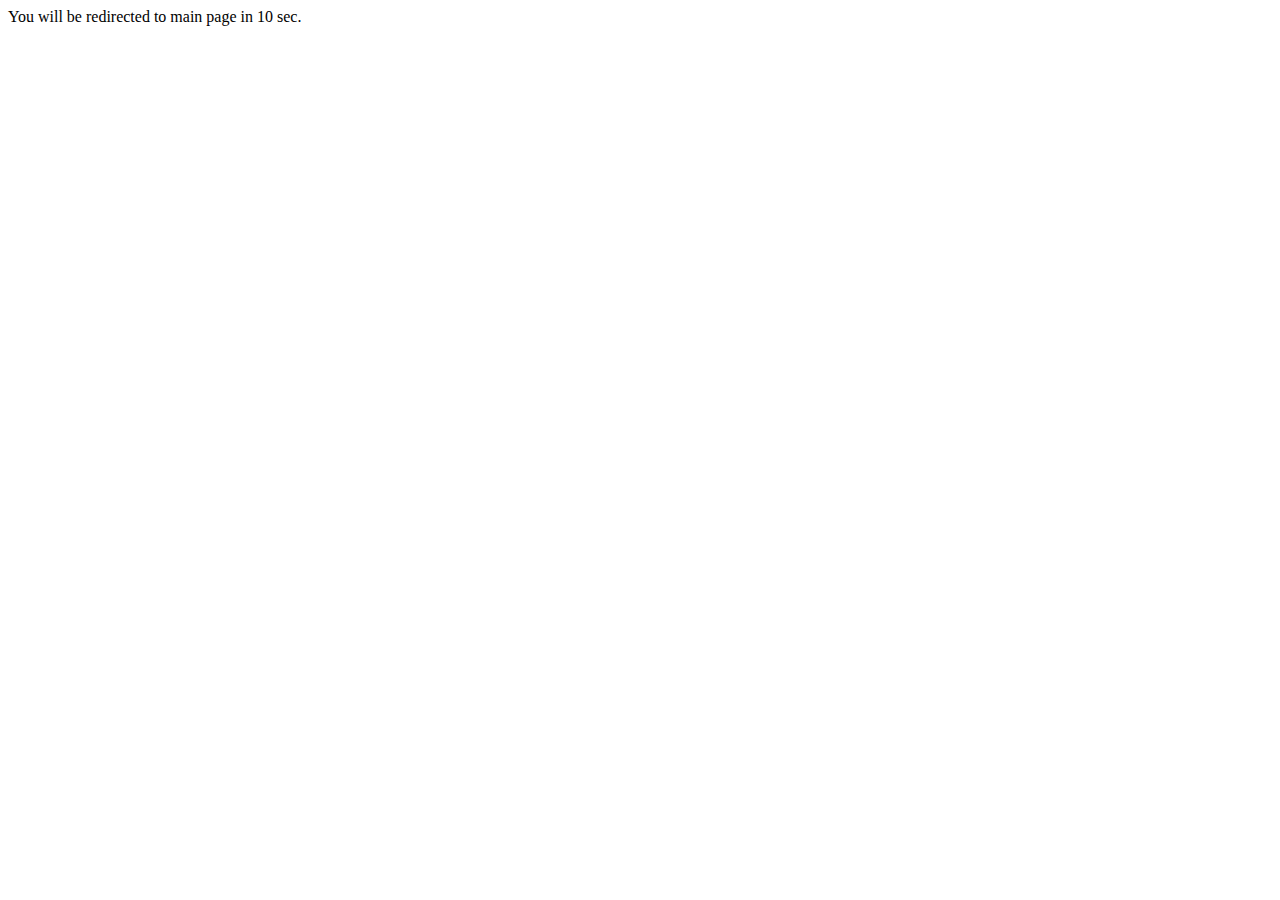
<file: workerhome.html>
<html>
   <head>
   
      <script type="text/javascript">
         <!--
            function Redirect() {
               window.location="worker_ongoing.php";
            }
            
            document.write("You will be redirected to main page in 10 sec.");
            setTimeout('Redirect()', 1);
         //-->
      </script>
      
   </head>
   
   <body>
   </body>
</html>
</file>
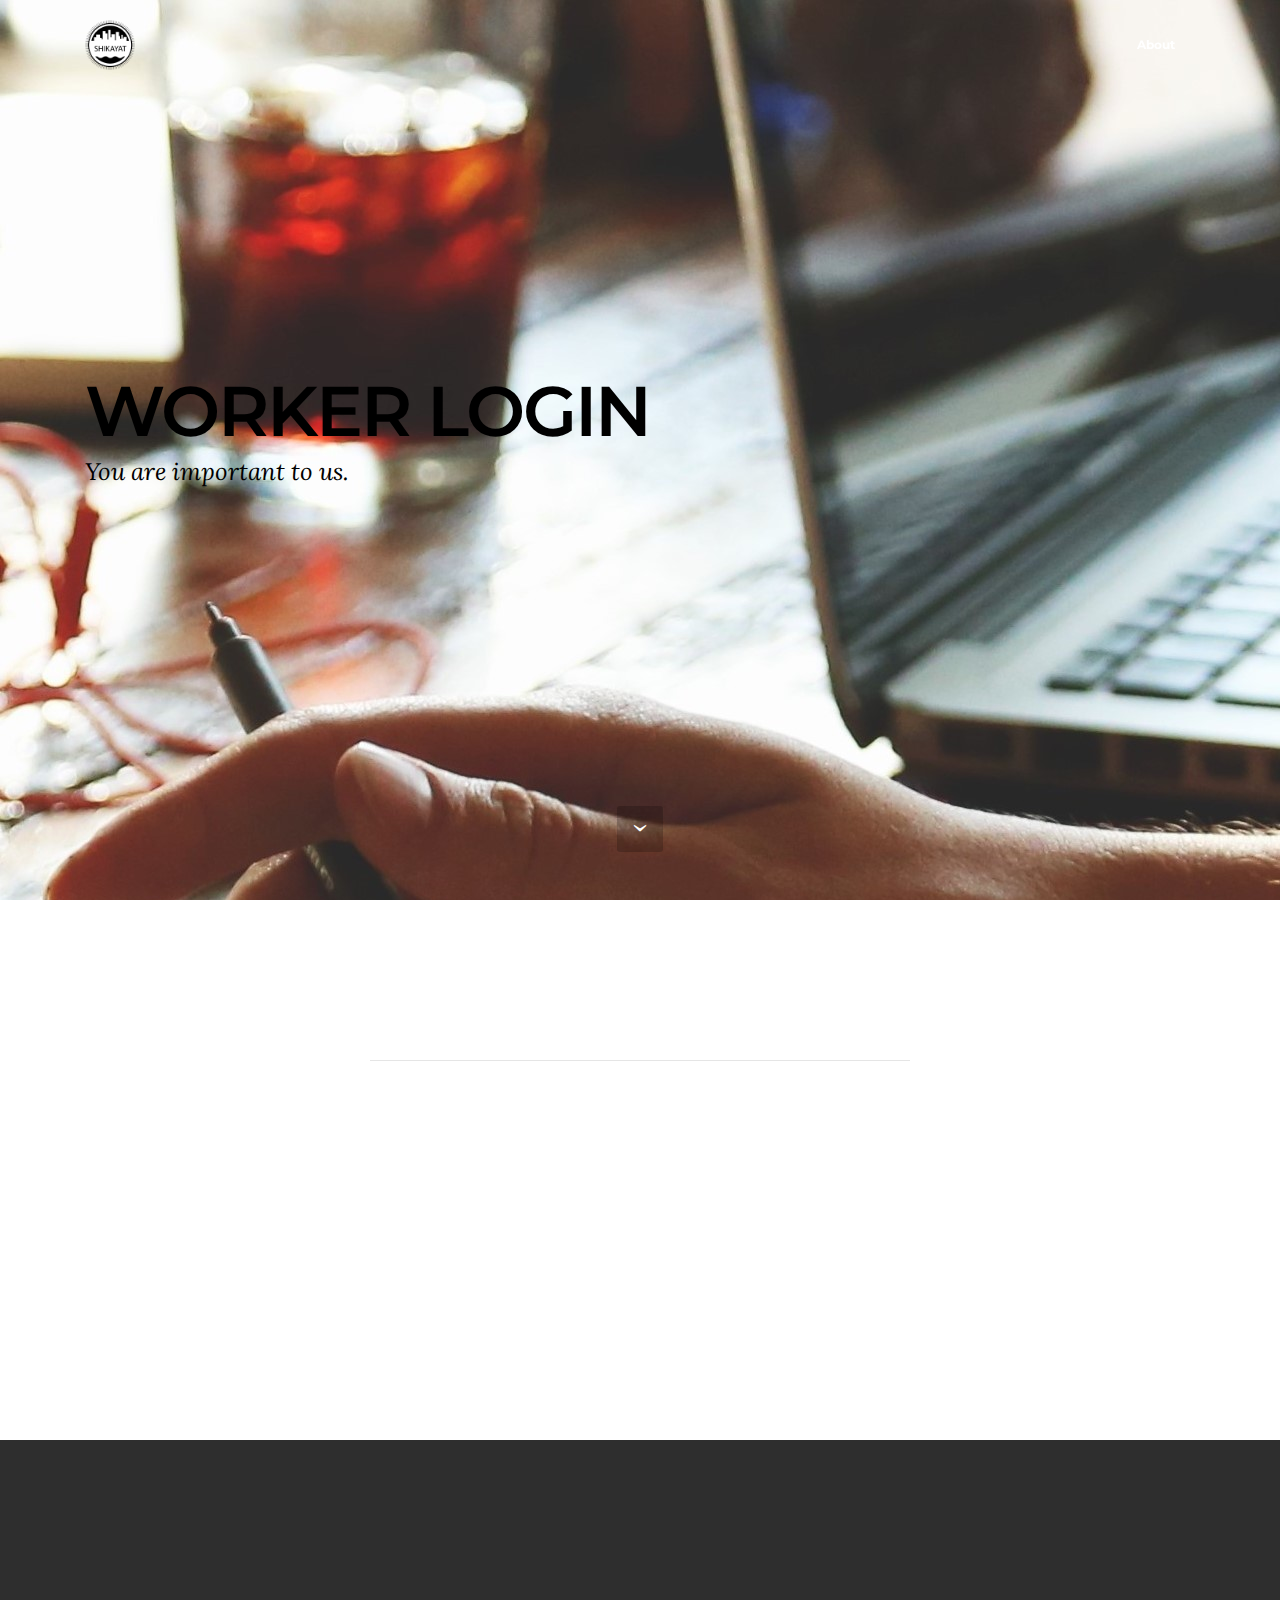
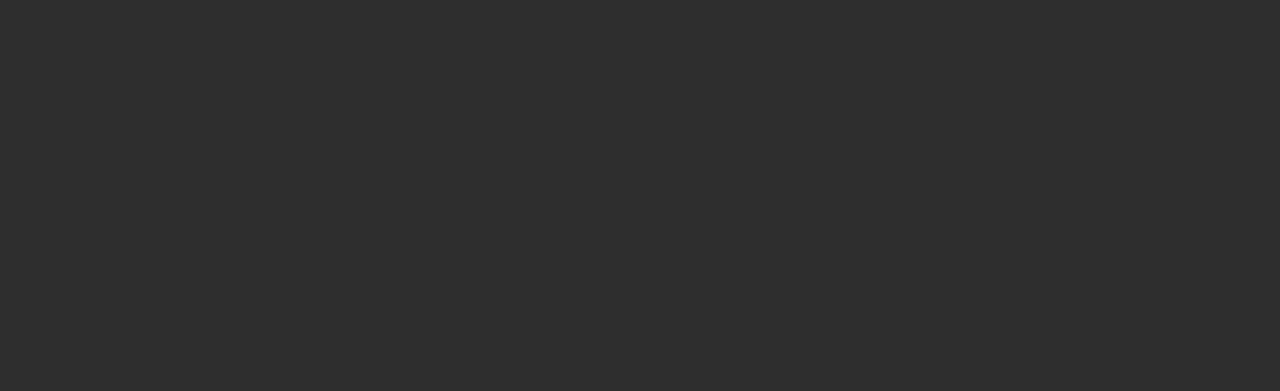
<file: workerlogin.html>
<!DOCTYPE html>
<html>
<head>
  
  <meta charset="UTF-8">
  <meta http-equiv="X-UA-Compatible" content="IE=edge">
  <meta name="generator" content="Mobirise v3.12.1, mobirise.com">
  <meta name="viewport" content="width=device-width, initial-scale=1">
  <link rel="shortcut icon" href="assets/images/logo-128x128.png" type="image/x-icon">
  <meta name="description" content="worker login">
  <title>worker login</title>
  <link rel="stylesheet" href="https://fonts.googleapis.com/css?family=Lora:400,700,400italic,700italic&amp;subset=latin">
  <link rel="stylesheet" href="https://fonts.googleapis.com/css?family=Montserrat:400,700">
  <link rel="stylesheet" href="https://fonts.googleapis.com/css?family=Raleway:100,100i,200,200i,300,300i,400,400i,500,500i,600,600i,700,700i,800,800i,900,900i">
  <link rel="stylesheet" href="assets/bootstrap-material-design-font/css/material.css">
  <link rel="stylesheet" href="assets/tether/tether.min.css">
  <link rel="stylesheet" href="assets/bootstrap/css/bootstrap.min.css">
  <link rel="stylesheet" href="assets/animate.css/animate.min.css">
  <link rel="stylesheet" href="assets/dropdown/css/style.css">
  <link rel="stylesheet" href="assets/theme/css/style.css">
  <link rel="stylesheet" href="assets/mobirise/css/mbr-additional.css" type="text/css">
  
  
  
</head>
<body>
<section id="menu-i">

    <nav class="navbar navbar-dropdown bg-color transparent navbar-fixed-top">
        <div class="container">

            <div class="mbr-table">
                <div class="mbr-table-cell">

                    <div class="navbar-brand">
                        <a href="#" class="navbar-logo"><img src="assets/images/logo-128x128.png" alt="logo"></a>
                        <a class="navbar-caption" href="#"></a>
                    </div>

                </div>
                <div class="mbr-table-cell">

                    <button class="navbar-toggler pull-xs-right hidden-md-up" type="button" data-toggle="collapse" data-target="#exCollapsingNavbar">
                        <div class="hamburger-icon"></div>
                    </button>

                    <ul class="nav-dropdown collapse pull-xs-right nav navbar-nav navbar-toggleable-sm" id="exCollapsingNavbar"><li class="nav-item"><a class="nav-link link" href="about.html" aria-expanded="false">About</a></li></ul>
                    <button hidden="" class="navbar-toggler navbar-close" type="button" data-toggle="collapse" data-target="#exCollapsingNavbar">
                        <div class="close-icon"></div>
                    </button>

                </div>
            </div>

        </div>
    </nav>

</section>

<section class="mbr-section mbr-section-hero mbr-section-full mbr-section-with-arrow mbr-after-navbar" id="header5-g" style="background: url(assets/images/ac.jpg); background-position:top-right">

    

    <div class="mbr-table-cell">

        <div class="container">
            <div class="row">
                <div class="mbr-section col-md-10">

                    <h1 class="mbr-section-title display-1" style="color:black">WORKER LOGIN</h1>
                    <p class="mbr-section-lead lead" style="color:black">You are important to us.</p>
                    
                </div>
            </div>
        </div>
    </div>

    <div class="mbr-arrow mbr-arrow-floating" aria-hidden="true"><a href="#deltapieditor-h"><i class="mbr-arrow-icon"></i></a></div>

</section>

<section class="mbr-section mbr-section--relative mbr-section--fixed-size" id="deltapieditor-h" style="background-color: rgb(255, 255, 255);"> 
		
<style>p{color:white;}</style>
    <div class="mbr-section__container mbr-section__container--isolated container">
        <div class="row block">
			<div class="tiny"><div class="container">
    	<div class="row">
			<div class="col-md-6 col-md-offset-3">
				<div class="panel panel-login">
					<div class="panel-heading">
						<div class="row">
							<div class="col-xs-6">
								<a href="#" class="active" id="login-form-link">Login</a>
							</div>
							<br>
						</div>
						<hr>
					</div>
					<div class="panel-body">
						<div class="row">
							<div class="col-lg-12">
								<form id="login-form" action="login_check_worker.php" method="post" role="form" style="display: block;">
									<div class="form-group">
										<input type="text" name="username" id="username" tabindex="1" class="form-control" placeholder="Username" >
									</div>
									<div class="form-group">
										<input type="password" name="password" id="password" tabindex="2" class="form-control" placeholder="Password">
									</div>
	
									<div class="form-group">

<p></p>
										<div class="row">
											<div class="col-sm-6 col-sm-offset-3">
												<input type="submit" name="login-submit" id="login-submit" tabindex="4" class="form-control btn btn-login" value="login">
											</div>
										</div>
									</div>
									<div class="form-group">
										<div class="row">
											<div class="col-lg-12">
												<div class="text-center">
													<a href="login_check_worker.php" tabindex="5" class="forgot-password">Forgot Password?</a>
												</div>
											</div>
										</div>
									</div>
								</form>
								<form id="register-form" action="login_check_worker.php" method="post" role="form" style="display: none;">
									<div class="form-group">
										<input type="text" name="username" id="username" tabindex="1" class="form-control" placeholder="Username" value="">
									</div>
									
									<div class="form-group">
										<input type="password" name="password" id="password" tabindex="2" class="form-control" placeholder="Password">
									</div>
									
									<div class="form-group">
										<div class="row">
											<div class="col-sm-6 col-sm-offset-3">
												<input type="submit" name="register-submit" id="register-submit" tabindex="4" class="form-control btn btn-register" value="Register Now">
											</div>
										</div>
									</div>
								</form>
							</div>
						</div>
					</div>
				</div>
			</div>
		</div>
	</div></div>
        </div>
    </div>

</section>

<section class="mbr-footer footer4 mbr-section mbr-section-md-padding" id="contacts4-j" style="background-color: rgb(46, 46, 46); padding-top: 90px; padding-bottom: 90px;">
    
    <div class="container">
        <div class="mbr-contacts row">
            <div class="col-sm-8">
                <div class="row">
                    <div class="col-sm-6">
                        <p><strong>Address</strong><br>IIITDM Jabalpur<br><br>
<strong>Contacts</strong><br>
Phone: +9999999999<br><br></p>
                    </div>
                    <div class="col-sm-6"><p class="mbr-contacts__text"><strong>Links</strong></p><ul class="mbr-contacts__list"><span style="font-size: 14px; line-height: 25px;"><a href="about.html">About</a></span><br></ul></div>
                </div>
            </div>
            <div class="col-sm-4" data-form-type="formoid">
                <div data-form-alert="true">
                    <div hidden="" data-form-alert-success="true">Thanks for filling out form!</div>
                </div>
                <form action="https://mobirise.com/" method="post" data-form-title="MESSAGE">
                    <input type="hidden" value="" data-form-email="true">
                    <div class="form-group">
                        <label class="form-control-label" for="contacts4-f-email">Email<span class="form-asterisk">*</span></label>
                        <input type="email" class="form-control input-sm input-inverse" name="email" required="" data-form-field="Email" id="contacts4-f-email">
                    </div>
                    <div class="form-group">
                        <label class="form-control-label" for="contacts4-j-phone">Phone</label>
                        <input type="tel" class="form-control input-sm input-inverse" name="phone" data-form-field="Phone" id="contacts4-j-phone">
                    </div>
                    <div class="form-group">
                        <label class="form-control-label" for="contacts4-j-message">Message</label>
                        <textarea class="form-control input-sm input-inverse" name="message" data-form-field="Message" rows="4" id="contacts4-j-message"></textarea>
                    </div>
                    <div class="mbr-buttons mbr-buttons--right btn-inverse"><button type="submit" class="btn btn-sm btn-black">Contact us</button></div>
                </form>
            </div>
        </div>
    </div>
</section>


  <script src="assets/web/assets/jquery/jquery.min.js"></script>
  <script src="assets/tether/tether.min.js"></script>
  <script src="assets/bootstrap/js/bootstrap.min.js"></script>
  <script src="assets/smooth-scroll/smooth-scroll.js"></script>
  <script src="assets/viewport-checker/jquery.viewportchecker.js"></script>
  <script src="assets/dropdown/js/script.min.js"></script>
  <script src="assets/touch-swipe/jquery.touch-swipe.min.js"></script>
  <script src="assets/theme/js/script.js"></script>
  <script src="assets/formoid/formoid.min.js"></script>
    
    <script>
    
    $(function() {

    $('#login-form-link').click(function(e) {
		$("#login-form").delay(100).fadeIn(100);
 		$("#register-form").fadeOut(100);
		$('#register-form-link').removeClass('active');
		$(this).addClass('active');
		e.preventDefault();
	});
	$('#register-form-link').click(function(e) {
		$("#register-form").delay(100).fadeIn(100);
 		$("#login-form").fadeOut(100);
		$('#login-form-link').removeClass('active');
		$(this).addClass('active');
		e.preventDefault();
	});

});

    
    </script>
  
  
  <input name="animation" type="hidden">
  </body>
</html>
</file>
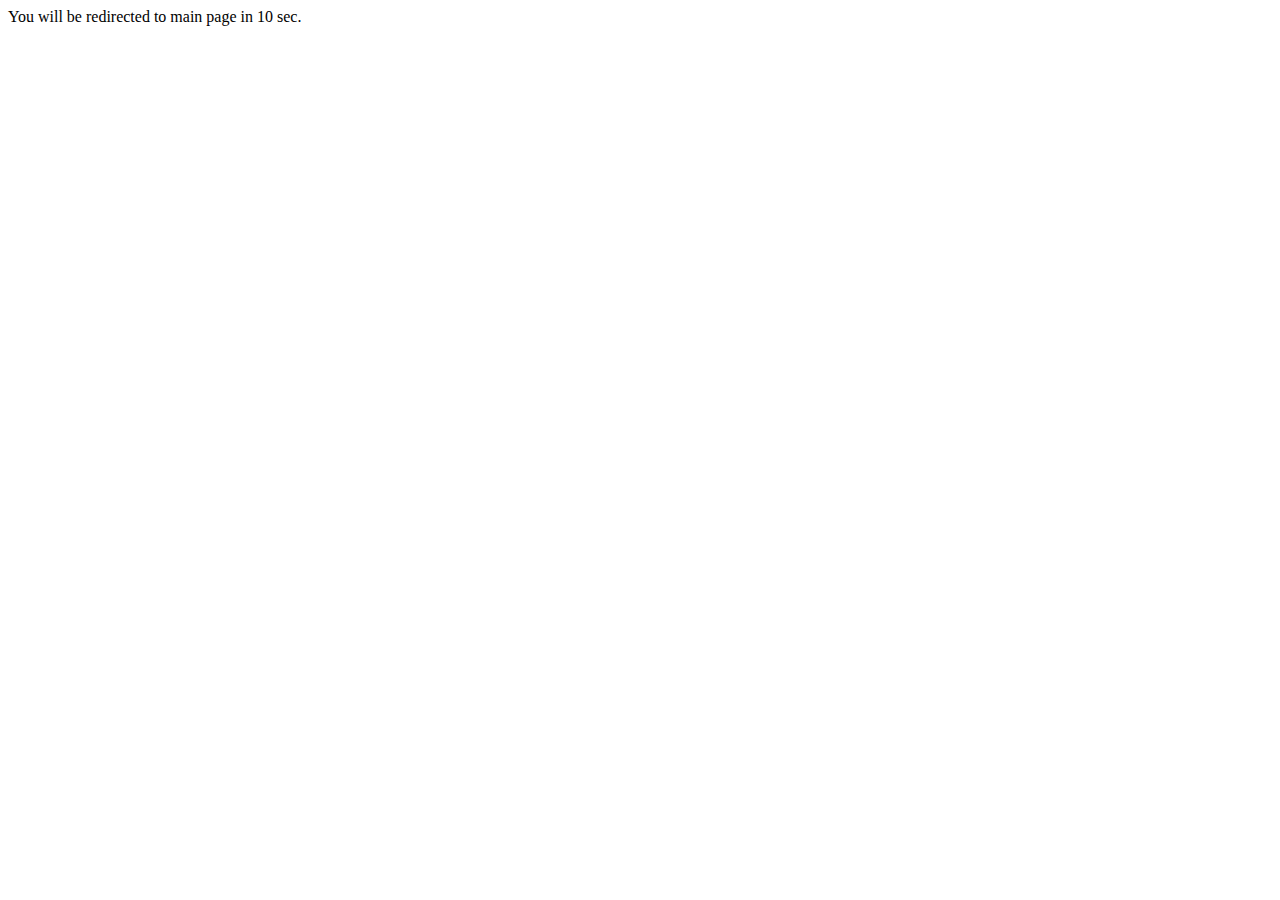
<file: yourcomplaints.html>
<html>
   <head>
   
      <script type="text/javascript">
         <!--
            function Redirect() {
               window.location="yourcomplaints_notstarted.php";
            }
            
            document.write("You will be redirected to main page in 10 sec.");
            setTimeout('Redirect()', 1);
         //-->
      </script>
      
   </head>
   
   <body>
   </body>
</html>
</file>
<file: assets/bootstrap-material-design-font/css/material.css>
@font-face {
  font-family: 'Material-Design-Icons';
  src: url('../fonts/Material-Design-Icons.eot?3ocs8m');
  src: url('../fonts/Material-Design-Icons.eot?#iefix3ocs8m') format('embedded-opentype'), url('../fonts/Material-Design-Icons.woff?3ocs8m') format('woff'), url('../fonts/Material-Design-Icons.ttf?3ocs8m') format('truetype'), url('../fonts/Material-Design-Icons.svg?3ocs8m#Material-Design-Icons') format('svg');
  font-weight: normal;
  font-style: normal;
}
[class^="mdi-"],
[class*="mdi-"] {
  speak: none;
  display: inline-block;
  font-style: normal;
  font-variant:normal;
  font-weight:normal;
  /*font-size:24px;*/
  line-height:1;
  font-family:'Material-Design-Icons' !important;
  text-rendering: auto;
  
  -webkit-font-smoothing: antialiased;
  -moz-osx-font-smoothing: grayscale;
  -webkit-transform: translate(0, 0);
      -ms-transform: translate(0, 0);
          transform: translate(0, 0);
}
[class^="mdi-"]:before,
[class*="mdi-"]:before {
  display: inline-block;
  speak: none;
  text-decoration: inherit;
}
[class^="mdi-"].pull-left,
[class*="mdi-"].pull-left {
  margin-right: .3em;
}
[class^="mdi-"].pull-right,
[class*="mdi-"].pull-right {
  margin-left: .3em;
}
[class^="mdi-"].mdi-lg:before,
[class*="mdi-"].mdi-lg:before,
[class^="mdi-"].mdi-lg:after,
[class*="mdi-"].mdi-lg:after {
  font-size: 1.33333333em;
  line-height: 0.75em;
  vertical-align: -15%;
}
[class^="mdi-"].mdi-2x:before,
[class*="mdi-"].mdi-2x:before,
[class^="mdi-"].mdi-2x:after,
[class*="mdi-"].mdi-2x:after {
  font-size: 2em;
}
[class^="mdi-"].mdi-3x:before,
[class*="mdi-"].mdi-3x:before,
[class^="mdi-"].mdi-3x:after,
[class*="mdi-"].mdi-3x:after {
  font-size: 3em;
}
[class^="mdi-"].mdi-4x:before,
[class*="mdi-"].mdi-4x:before,
[class^="mdi-"].mdi-4x:after,
[class*="mdi-"].mdi-4x:after {
  font-size: 4em;
}
[class^="mdi-"].mdi-5x:before,
[class*="mdi-"].mdi-5x:before,
[class^="mdi-"].mdi-5x:after,
[class*="mdi-"].mdi-5x:after {
  font-size: 5em;
}
[class^="mdi-device-signal-cellular-"]:after,
[class^="mdi-device-battery-"]:after,
[class^="mdi-device-battery-charging-"]:after,
[class^="mdi-device-signal-cellular-connected-no-internet-"]:after,
[class^="mdi-device-signal-wifi-"]:after,
[class^="mdi-device-signal-wifi-statusbar-not-connected"]:after,
.mdi-device-network-wifi:after {
  opacity: .3;
  position: absolute;
  left: 0;
  top: 0;
  z-index: 1;
  display: inline-block;
  speak: none;
  text-decoration: inherit;
}
[class^="mdi-device-signal-cellular-"]:after {
  content: "\e758";
}
[class^="mdi-device-battery-"]:after {
  content: "\e735";
}
[class^="mdi-device-battery-charging-"]:after {
  content: "\e733";
}
[class^="mdi-device-signal-cellular-connected-no-internet-"]:after {
  content: "\e75d";
}
[class^="mdi-device-signal-wifi-"]:after,
.mdi-device-network-wifi:after {
  content: "\e765";
}
[class^="mdi-device-signal-wifi-statusbasr-not-connected"]:after {
  content: "\e8f7";
}
.mdi-device-signal-cellular-off:after,
.mdi-device-signal-cellular-null:after,
.mdi-device-signal-cellular-no-sim:after,
.mdi-device-signal-wifi-off:after,
.mdi-device-signal-wifi-4-bar:after,
.mdi-device-signal-cellular-4-bar:after,
.mdi-device-battery-alert:after,
.mdi-device-signal-cellular-connected-no-internet-4-bar:after,
.mdi-device-battery-std:after,
.mdi-device-battery-full .mdi-device-battery-unknown:after {
  content: "";
}
.mdi-fw {
  width: 1.28571429em;
  text-align: center;
}
.mdi-ul {
  padding-left: 0;
  margin-left: 2.14285714em;
  list-style-type: none;
}
.mdi-ul > li {
  position: relative;
}
.mdi-li {
  position: absolute;
  left: -2.14285714em;
  width: 2.14285714em;
  top: 0.14285714em;
  text-align: center;
}
.mdi-li.mdi-lg {
  left: -1.85714286em;
}
.mdi-border {
  padding: .2em .25em .15em;
  border: solid 0.08em #eeeeee;
  border-radius: .1em;
}
.mdi-spin {
  -webkit-animation: mdi-spin 2s infinite linear;
  animation: mdi-spin 2s infinite linear;
  -webkit-transform-origin: 50% 50%;
  -ms-transform-origin: 50% 50%;
      transform-origin: 50% 50%;
}
.mdi-pulse {
  -webkit-animation: mdi-spin 1s steps(8) infinite;
  animation: mdi-spin 1s steps(8) infinite;
  -webkit-transform-origin: 50% 50%;
  -ms-transform-origin: 50% 50%;
      transform-origin: 50% 50%;
}
@-webkit-keyframes mdi-spin {
  0% {
    -webkit-transform: rotate(0deg);
    transform: rotate(0deg);
  }
  100% {
    -webkit-transform: rotate(359deg);
    transform: rotate(359deg);
  }
}
@keyframes mdi-spin {
  0% {
    -webkit-transform: rotate(0deg);
    transform: rotate(0deg);
  }
  100% {
    -webkit-transform: rotate(359deg);
    transform: rotate(359deg);
  }
}
.mdi-rotate-90 {
  filter: progid:DXImageTransform.Microsoft.BasicImage(rotation=1);
  -webkit-transform: rotate(90deg);
  -ms-transform: rotate(90deg);
  transform: rotate(90deg);
}
.mdi-rotate-180 {
  filter: progid:DXImageTransform.Microsoft.BasicImage(rotation=2);
  -webkit-transform: rotate(180deg);
  -ms-transform: rotate(180deg);
  transform: rotate(180deg);
}
.mdi-rotate-270 {
  filter: progid:DXImageTransform.Microsoft.BasicImage(rotation=3);
  -webkit-transform: rotate(270deg);
  -ms-transform: rotate(270deg);
  transform: rotate(270deg);
}
.mdi-flip-horizontal {
  filter: progid:DXImageTransform.Microsoft.BasicImage(rotation=0, mirror=1);
  -webkit-transform: scale(-1, 1);
  -ms-transform: scale(-1, 1);
  transform: scale(-1, 1);
}
.mdi-flip-vertical {
  filter: progid:DXImageTransform.Microsoft.BasicImage(rotation=2, mirror=1);
  -webkit-transform: scale(1, -1);
  -ms-transform: scale(1, -1);
  transform: scale(1, -1);
}
:root .mdi-rotate-90,
:root .mdi-rotate-180,
:root .mdi-rotate-270,
:root .mdi-flip-horizontal,
:root .mdi-flip-vertical {
  -webkit-filter: none;
          filter: none;
}
.mdi-stack {
  position: relative;
  display: inline-block;
  width: 2em;
  height: 2em;
  line-height: 2em;
  vertical-align: middle;
}
.mdi-stack-1x,
.mdi-stack-2x {
  position: absolute;
  left: 0;
  width: 100%;
  text-align: center;
}
.mdi-stack-1x {
  line-height: inherit;
}
.mdi-stack-2x {
  font-size: 2em;
}
.mdi-inverse {
  color: #ffffff;
}
/* Start Icons */
.mdi-action-3d-rotation:before {
  content: "\e600";
}
.mdi-action-accessibility:before {
  content: "\e601";
}
.mdi-action-account-balance-wallet:before {
  content: "\e602";
}
.mdi-action-account-balance:before {
  content: "\e603";
}
.mdi-action-account-box:before {
  content: "\e604";
}
.mdi-action-account-child:before {
  content: "\e605";
}
.mdi-action-account-circle:before {
  content: "\e606";
}
.mdi-action-add-shopping-cart:before {
  content: "\e607";
}
.mdi-action-alarm-add:before {
  content: "\e608";
}
.mdi-action-alarm-off:before {
  content: "\e609";
}
.mdi-action-alarm-on:before {
  content: "\e60a";
}
.mdi-action-alarm:before {
  content: "\e60b";
}
.mdi-action-android:before {
  content: "\e60c";
}
.mdi-action-announcement:before {
  content: "\e60d";
}
.mdi-action-aspect-ratio:before {
  content: "\e60e";
}
.mdi-action-assessment:before {
  content: "\e60f";
}
.mdi-action-assignment-ind:before {
  content: "\e610";
}
.mdi-action-assignment-late:before {
  content: "\e611";
}
.mdi-action-assignment-return:before {
  content: "\e612";
}
.mdi-action-assignment-returned:before {
  content: "\e613";
}
.mdi-action-assignment-turned-in:before {
  content: "\e614";
}
.mdi-action-assignment:before {
  content: "\e615";
}
.mdi-action-autorenew:before {
  content: "\e616";
}
.mdi-action-backup:before {
  content: "\e617";
}
.mdi-action-book:before {
  content: "\e618";
}
.mdi-action-bookmark-outline:before {
  content: "\e619";
}
.mdi-action-bookmark:before {
  content: "\e61a";
}
.mdi-action-bug-report:before {
  content: "\e61b";
}
.mdi-action-cached:before {
  content: "\e61c";
}
.mdi-action-check-circle:before {
  content: "\e61d";
}
.mdi-action-class:before {
  content: "\e61e";
}
.mdi-action-credit-card:before {
  content: "\e61f";
}
.mdi-action-dashboard:before {
  content: "\e620";
}
.mdi-action-delete:before {
  content: "\e621";
}
.mdi-action-description:before {
  content: "\e622";
}
.mdi-action-dns:before {
  content: "\e623";
}
.mdi-action-done-all:before {
  content: "\e624";
}
.mdi-action-done:before {
  content: "\e625";
}
.mdi-action-event:before {
  content: "\e626";
}
.mdi-action-exit-to-app:before {
  content: "\e627";
}
.mdi-action-explore:before {
  content: "\e628";
}
.mdi-action-extension:before {
  content: "\e629";
}
.mdi-action-face-unlock:before {
  content: "\e62a";
}
.mdi-action-favorite-outline:before {
  content: "\e62b";
}
.mdi-action-favorite:before {
  content: "\e62c";
}
.mdi-action-find-in-page:before {
  content: "\e62d";
}
.mdi-action-find-replace:before {
  content: "\e62e";
}
.mdi-action-flip-to-back:before {
  content: "\e62f";
}
.mdi-action-flip-to-front:before {
  content: "\e630";
}
.mdi-action-get-app:before {
  content: "\e631";
}
.mdi-action-grade:before {
  content: "\e632";
}
.mdi-action-group-work:before {
  content: "\e633";
}
.mdi-action-help:before {
  content: "\e634";
}
.mdi-action-highlight-remove:before {
  content: "\e635";
}
.mdi-action-history:before {
  content: "\e636";
}
.mdi-action-home:before {
  content: "\e637";
}
.mdi-action-https:before {
  content: "\e638";
}
.mdi-action-info-outline:before {
  content: "\e639";
}
.mdi-action-info:before {
  content: "\e63a";
}
.mdi-action-input:before {
  content: "\e63b";
}
.mdi-action-invert-colors:before {
  content: "\e63c";
}
.mdi-action-label-outline:before {
  content: "\e63d";
}
.mdi-action-label:before {
  content: "\e63e";
}
.mdi-action-language:before {
  content: "\e63f";
}
.mdi-action-launch:before {
  content: "\e640";
}
.mdi-action-list:before {
  content: "\e641";
}
.mdi-action-lock-open:before {
  content: "\e642";
}
.mdi-action-lock-outline:before {
  content: "\e643";
}
.mdi-action-lock:before {
  content: "\e644";
}
.mdi-action-loyalty:before {
  content: "\e645";
}
.mdi-action-markunread-mailbox:before {
  content: "\e646";
}
.mdi-action-note-add:before {
  content: "\e647";
}
.mdi-action-open-in-browser:before {
  content: "\e648";
}
.mdi-action-open-in-new:before {
  content: "\e649";
}
.mdi-action-open-with:before {
  content: "\e64a";
}
.mdi-action-pageview:before {
  content: "\e64b";
}
.mdi-action-payment:before {
  content: "\e64c";
}
.mdi-action-perm-camera-mic:before {
  content: "\e64d";
}
.mdi-action-perm-contact-cal:before {
  content: "\e64e";
}
.mdi-action-perm-data-setting:before {
  content: "\e64f";
}
.mdi-action-perm-device-info:before {
  content: "\e650";
}
.mdi-action-perm-identity:before {
  content: "\e651";
}
.mdi-action-perm-media:before {
  content: "\e652";
}
.mdi-action-perm-phone-msg:before {
  content: "\e653";
}
.mdi-action-perm-scan-wifi:before {
  content: "\e654";
}
.mdi-action-picture-in-picture:before {
  content: "\e655";
}
.mdi-action-polymer:before {
  content: "\e656";
}
.mdi-action-print:before {
  content: "\e657";
}
.mdi-action-query-builder:before {
  content: "\e658";
}
.mdi-action-question-answer:before {
  content: "\e659";
}
.mdi-action-receipt:before {
  content: "\e65a";
}
.mdi-action-redeem:before {
  content: "\e65b";
}
.mdi-action-reorder:before {
  content: "\e65c";
}
.mdi-action-report-problem:before {
  content: "\e65d";
}
.mdi-action-restore:before {
  content: "\e65e";
}
.mdi-action-room:before {
  content: "\e65f";
}
.mdi-action-schedule:before {
  content: "\e660";
}
.mdi-action-search:before {
  content: "\e661";
}
.mdi-action-settings-applications:before {
  content: "\e662";
}
.mdi-action-settings-backup-restore:before {
  content: "\e663";
}
.mdi-action-settings-bluetooth:before {
  content: "\e664";
}
.mdi-action-settings-cell:before {
  content: "\e665";
}
.mdi-action-settings-display:before {
  content: "\e666";
}
.mdi-action-settings-ethernet:before {
  content: "\e667";
}
.mdi-action-settings-input-antenna:before {
  content: "\e668";
}
.mdi-action-settings-input-component:before {
  content: "\e669";
}
.mdi-action-settings-input-composite:before {
  content: "\e66a";
}
.mdi-action-settings-input-hdmi:before {
  content: "\e66b";
}
.mdi-action-settings-input-svideo:before {
  content: "\e66c";
}
.mdi-action-settings-overscan:before {
  content: "\e66d";
}
.mdi-action-settings-phone:before {
  content: "\e66e";
}
.mdi-action-settings-power:before {
  content: "\e66f";
}
.mdi-action-settings-remote:before {
  content: "\e670";
}
.mdi-action-settings-voice:before {
  content: "\e671";
}
.mdi-action-settings:before {
  content: "\e672";
}
.mdi-action-shop-two:before {
  content: "\e673";
}
.mdi-action-shop:before {
  content: "\e674";
}
.mdi-action-shopping-basket:before {
  content: "\e675";
}
.mdi-action-shopping-cart:before {
  content: "\e676";
}
.mdi-action-speaker-notes:before {
  content: "\e677";
}
.mdi-action-spellcheck:before {
  content: "\e678";
}
.mdi-action-star-rate:before {
  content: "\e679";
}
.mdi-action-stars:before {
  content: "\e67a";
}
.mdi-action-store:before {
  content: "\e67b";
}
.mdi-action-subject:before {
  content: "\e67c";
}
.mdi-action-supervisor-account:before {
  content: "\e67d";
}
.mdi-action-swap-horiz:before {
  content: "\e67e";
}
.mdi-action-swap-vert-circle:before {
  content: "\e67f";
}
.mdi-action-swap-vert:before {
  content: "\e680";
}
.mdi-action-system-update-tv:before {
  content: "\e681";
}
.mdi-action-tab-unselected:before {
  content: "\e682";
}
.mdi-action-tab:before {
  content: "\e683";
}
.mdi-action-theaters:before {
  content: "\e684";
}
.mdi-action-thumb-down:before {
  content: "\e685";
}
.mdi-action-thumb-up:before {
  content: "\e686";
}
.mdi-action-thumbs-up-down:before {
  content: "\e687";
}
.mdi-action-toc:before {
  content: "\e688";
}
.mdi-action-today:before {
  content: "\e689";
}
.mdi-action-track-changes:before {
  content: "\e68a";
}
.mdi-action-translate:before {
  content: "\e68b";
}
.mdi-action-trending-down:before {
  content: "\e68c";
}
.mdi-action-trending-neutral:before {
  content: "\e68d";
}
.mdi-action-trending-up:before {
  content: "\e68e";
}
.mdi-action-turned-in-not:before {
  content: "\e68f";
}
.mdi-action-turned-in:before {
  content: "\e690";
}
.mdi-action-verified-user:before {
  content: "\e691";
}
.mdi-action-view-agenda:before {
  content: "\e692";
}
.mdi-action-view-array:before {
  content: "\e693";
}
.mdi-action-view-carousel:before {
  content: "\e694";
}
.mdi-action-view-column:before {
  content: "\e695";
}
.mdi-action-view-day:before {
  content: "\e696";
}
.mdi-action-view-headline:before {
  content: "\e697";
}
.mdi-action-view-list:before {
  content: "\e698";
}
.mdi-action-view-module:before {
  content: "\e699";
}
.mdi-action-view-quilt:before {
  content: "\e69a";
}
.mdi-action-view-stream:before {
  content: "\e69b";
}
.mdi-action-view-week:before {
  content: "\e69c";
}
.mdi-action-visibility-off:before {
  content: "\e69d";
}
.mdi-action-visibility:before {
  content: "\e69e";
}
.mdi-action-wallet-giftcard:before {
  content: "\e69f";
}
.mdi-action-wallet-membership:before {
  content: "\e6a0";
}
.mdi-action-wallet-travel:before {
  content: "\e6a1";
}
.mdi-action-work:before {
  content: "\e6a2";
}
.mdi-alert-error:before {
  content: "\e6a3";
}
.mdi-alert-warning:before {
  content: "\e6a4";
}
.mdi-av-album:before {
  content: "\e6a5";
}
.mdi-av-closed-caption:before {
  content: "\e6a6";
}
.mdi-av-equalizer:before {
  content: "\e6a7";
}
.mdi-av-explicit:before {
  content: "\e6a8";
}
.mdi-av-fast-forward:before {
  content: "\e6a9";
}
.mdi-av-fast-rewind:before {
  content: "\e6aa";
}
.mdi-av-games:before {
  content: "\e6ab";
}
.mdi-av-hearing:before {
  content: "\e6ac";
}
.mdi-av-high-quality:before {
  content: "\e6ad";
}
.mdi-av-loop:before {
  content: "\e6ae";
}
.mdi-av-mic-none:before {
  content: "\e6af";
}
.mdi-av-mic-off:before {
  content: "\e6b0";
}
.mdi-av-mic:before {
  content: "\e6b1";
}
.mdi-av-movie:before {
  content: "\e6b2";
}
.mdi-av-my-library-add:before {
  content: "\e6b3";
}
.mdi-av-my-library-books:before {
  content: "\e6b4";
}
.mdi-av-my-library-music:before {
  content: "\e6b5";
}
.mdi-av-new-releases:before {
  content: "\e6b6";
}
.mdi-av-not-interested:before {
  content: "\e6b7";
}
.mdi-av-pause-circle-fill:before {
  content: "\e6b8";
}
.mdi-av-pause-circle-outline:before {
  content: "\e6b9";
}
.mdi-av-pause:before {
  content: "\e6ba";
}
.mdi-av-play-arrow:before {
  content: "\e6bb";
}
.mdi-av-play-circle-fill:before {
  content: "\e6bc";
}
.mdi-av-play-circle-outline:before {
  content: "\e6bd";
}
.mdi-av-play-shopping-bag:before {
  content: "\e6be";
}
.mdi-av-playlist-add:before {
  content: "\e6bf";
}
.mdi-av-queue-music:before {
  content: "\e6c0";
}
.mdi-av-queue:before {
  content: "\e6c1";
}
.mdi-av-radio:before {
  content: "\e6c2";
}
.mdi-av-recent-actors:before {
  content: "\e6c3";
}
.mdi-av-repeat-one:before {
  content: "\e6c4";
}
.mdi-av-repeat:before {
  content: "\e6c5";
}
.mdi-av-replay:before {
  content: "\e6c6";
}
.mdi-av-shuffle:before {
  content: "\e6c7";
}
.mdi-av-skip-next:before {
  content: "\e6c8";
}
.mdi-av-skip-previous:before {
  content: "\e6c9";
}
.mdi-av-snooze:before {
  content: "\e6ca";
}
.mdi-av-stop:before {
  content: "\e6cb";
}
.mdi-av-subtitles:before {
  content: "\e6cc";
}
.mdi-av-surround-sound:before {
  content: "\e6cd";
}
.mdi-av-timer:before {
  content: "\e6ce";
}
.mdi-av-video-collection:before {
  content: "\e6cf";
}
.mdi-av-videocam-off:before {
  content: "\e6d0";
}
.mdi-av-videocam:before {
  content: "\e6d1";
}
.mdi-av-volume-down:before {
  content: "\e6d2";
}
.mdi-av-volume-mute:before {
  content: "\e6d3";
}
.mdi-av-volume-off:before {
  content: "\e6d4";
}
.mdi-av-volume-up:before {
  content: "\e6d5";
}
.mdi-av-web:before {
  content: "\e6d6";
}
.mdi-communication-business:before {
  content: "\e6d7";
}
.mdi-communication-call-end:before {
  content: "\e6d8";
}
.mdi-communication-call-made:before {
  content: "\e6d9";
}
.mdi-communication-call-merge:before {
  content: "\e6da";
}
.mdi-communication-call-missed:before {
  content: "\e6db";
}
.mdi-communication-call-received:before {
  content: "\e6dc";
}
.mdi-communication-call-split:before {
  content: "\e6dd";
}
.mdi-communication-call:before {
  content: "\e6de";
}
.mdi-communication-chat:before {
  content: "\e6df";
}
.mdi-communication-clear-all:before {
  content: "\e6e0";
}
.mdi-communication-comment:before {
  content: "\e6e1";
}
.mdi-communication-contacts:before {
  content: "\e6e2";
}
.mdi-communication-dialer-sip:before {
  content: "\e6e3";
}
.mdi-communication-dialpad:before {
  content: "\e6e4";
}
.mdi-communication-dnd-on:before {
  content: "\e6e5";
}
.mdi-communication-email:before {
  content: "\e6e6";
}
.mdi-communication-forum:before {
  content: "\e6e7";
}
.mdi-communication-import-export:before {
  content: "\e6e8";
}
.mdi-communication-invert-colors-off:before {
  content: "\e6e9";
}
.mdi-communication-invert-colors-on:before {
  content: "\e6ea";
}
.mdi-communication-live-help:before {
  content: "\e6eb";
}
.mdi-communication-location-off:before {
  content: "\e6ec";
}
.mdi-communication-location-on:before {
  content: "\e6ed";
}
.mdi-communication-message:before {
  content: "\e6ee";
}
.mdi-communication-messenger:before {
  content: "\e6ef";
}
.mdi-communication-no-sim:before {
  content: "\e6f0";
}
.mdi-communication-phone:before {
  content: "\e6f1";
}
.mdi-communication-portable-wifi-off:before {
  content: "\e6f2";
}
.mdi-communication-quick-contacts-dialer:before {
  content: "\e6f3";
}
.mdi-communication-quick-contacts-mail:before {
  content: "\e6f4";
}
.mdi-communication-ring-volume:before {
  content: "\e6f5";
}
.mdi-communication-stay-current-landscape:before {
  content: "\e6f6";
}
.mdi-communication-stay-current-portrait:before {
  content: "\e6f7";
}
.mdi-communication-stay-primary-landscape:before {
  content: "\e6f8";
}
.mdi-communication-stay-primary-portrait:before {
  content: "\e6f9";
}
.mdi-communication-swap-calls:before {
  content: "\e6fa";
}
.mdi-communication-textsms:before {
  content: "\e6fb";
}
.mdi-communication-voicemail:before {
  content: "\e6fc";
}
.mdi-communication-vpn-key:before {
  content: "\e6fd";
}
.mdi-content-add-box:before {
  content: "\e6fe";
}
.mdi-content-add-circle-outline:before {
  content: "\e6ff";
}
.mdi-content-add-circle:before {
  content: "\e700";
}
.mdi-content-add:before {
  content: "\e701";
}
.mdi-content-archive:before {
  content: "\e702";
}
.mdi-content-backspace:before {
  content: "\e703";
}
.mdi-content-block:before {
  content: "\e704";
}
.mdi-content-clear:before {
  content: "\e705";
}
.mdi-content-content-copy:before {
  content: "\e706";
}
.mdi-content-content-cut:before {
  content: "\e707";
}
.mdi-content-content-paste:before {
  content: "\e708";
}
.mdi-content-create:before {
  content: "\e709";
}
.mdi-content-drafts:before {
  content: "\e70a";
}
.mdi-content-filter-list:before {
  content: "\e70b";
}
.mdi-content-flag:before {
  content: "\e70c";
}
.mdi-content-forward:before {
  content: "\e70d";
}
.mdi-content-gesture:before {
  content: "\e70e";
}
.mdi-content-inbox:before {
  content: "\e70f";
}
.mdi-content-link:before {
  content: "\e710";
}
.mdi-content-mail:before {
  content: "\e711";
}
.mdi-content-markunread:before {
  content: "\e712";
}
.mdi-content-redo:before {
  content: "\e713";
}
.mdi-content-remove-circle-outline:before {
  content: "\e714";
}
.mdi-content-remove-circle:before {
  content: "\e715";
}
.mdi-content-remove:before {
  content: "\e716";
}
.mdi-content-reply-all:before {
  content: "\e717";
}
.mdi-content-reply:before {
  content: "\e718";
}
.mdi-content-report:before {
  content: "\e719";
}
.mdi-content-save:before {
  content: "\e71a";
}
.mdi-content-select-all:before {
  content: "\e71b";
}
.mdi-content-send:before {
  content: "\e71c";
}
.mdi-content-sort:before {
  content: "\e71d";
}
.mdi-content-text-format:before {
  content: "\e71e";
}
.mdi-content-undo:before {
  content: "\e71f";
}
.mdi-editor-attach-file:before {
  content: "\e776";
}
.mdi-editor-attach-money:before {
  content: "\e777";
}
.mdi-editor-border-all:before {
  content: "\e778";
}
.mdi-editor-border-bottom:before {
  content: "\e779";
}
.mdi-editor-border-clear:before {
  content: "\e77a";
}
.mdi-editor-border-color:before {
  content: "\e77b";
}
.mdi-editor-border-horizontal:before {
  content: "\e77c";
}
.mdi-editor-border-inner:before {
  content: "\e77d";
}
.mdi-editor-border-left:before {
  content: "\e77e";
}
.mdi-editor-border-outer:before {
  content: "\e77f";
}
.mdi-editor-border-right:before {
  content: "\e780";
}
.mdi-editor-border-style:before {
  content: "\e781";
}
.mdi-editor-border-top:before {
  content: "\e782";
}
.mdi-editor-border-vertical:before {
  content: "\e783";
}
.mdi-editor-format-align-center:before {
  content: "\e784";
}
.mdi-editor-format-align-justify:before {
  content: "\e785";
}
.mdi-editor-format-align-left:before {
  content: "\e786";
}
.mdi-editor-format-align-right:before {
  content: "\e787";
}
.mdi-editor-format-bold:before {
  content: "\e788";
}
.mdi-editor-format-clear:before {
  content: "\e789";
}
.mdi-editor-format-color-fill:before {
  content: "\e78a";
}
.mdi-editor-format-color-reset:before {
  content: "\e78b";
}
.mdi-editor-format-color-text:before {
  content: "\e78c";
}
.mdi-editor-format-indent-decrease:before {
  content: "\e78d";
}
.mdi-editor-format-indent-increase:before {
  content: "\e78e";
}
.mdi-editor-format-italic:before {
  content: "\e78f";
}
.mdi-editor-format-line-spacing:before {
  content: "\e790";
}
.mdi-editor-format-list-bulleted:before {
  content: "\e791";
}
.mdi-editor-format-list-numbered:before {
  content: "\e792";
}
.mdi-editor-format-paint:before {
  content: "\e793";
}
.mdi-editor-format-quote:before {
  content: "\e794";
}
.mdi-editor-format-size:before {
  content: "\e795";
}
.mdi-editor-format-strikethrough:before {
  content: "\e796";
}
.mdi-editor-format-textdirection-l-to-r:before {
  content: "\e797";
}
.mdi-editor-format-textdirection-r-to-l:before {
  content: "\e798";
}
.mdi-editor-format-underline:before {
  content: "\e799";
}
.mdi-editor-functions:before {
  content: "\e79a";
}
.mdi-editor-insert-chart:before {
  content: "\e79b";
}
.mdi-editor-insert-comment:before {
  content: "\e79c";
}
.mdi-editor-insert-drive-file:before {
  content: "\e79d";
}
.mdi-editor-insert-emoticon:before {
  content: "\e79e";
}
.mdi-editor-insert-invitation:before {
  content: "\e79f";
}
.mdi-editor-insert-link:before {
  content: "\e7a0";
}
.mdi-editor-insert-photo:before {
  content: "\e7a1";
}
.mdi-editor-merge-type:before {
  content: "\e7a2";
}
.mdi-editor-mode-comment:before {
  content: "\e7a3";
}
.mdi-editor-mode-edit:before {
  content: "\e7a4";
}
.mdi-editor-publish:before {
  content: "\e7a5";
}
.mdi-editor-vertical-align-bottom:before {
  content: "\e7a6";
}
.mdi-editor-vertical-align-center:before {
  content: "\e7a7";
}
.mdi-editor-vertical-align-top:before {
  content: "\e7a8";
}
.mdi-editor-wrap-text:before {
  content: "\e7a9";
}
.mdi-file-attachment:before {
  content: "\e7aa";
}
.mdi-file-cloud-circle:before {
  content: "\e7ab";
}
.mdi-file-cloud-done:before {
  content: "\e7ac";
}
.mdi-file-cloud-download:before {
  content: "\e7ad";
}
.mdi-file-cloud-off:before {
  content: "\e7ae";
}
.mdi-file-cloud-queue:before {
  content: "\e7af";
}
.mdi-file-cloud-upload:before {
  content: "\e7b0";
}
.mdi-file-cloud:before {
  content: "\e7b1";
}
.mdi-file-file-download:before {
  content: "\e7b2";
}
.mdi-file-file-upload:before {
  content: "\e7b3";
}
.mdi-file-folder-open:before {
  content: "\e7b4";
}
.mdi-file-folder-shared:before {
  content: "\e7b5";
}
.mdi-file-folder:before {
  content: "\e7b6";
}
.mdi-device-access-alarm:before {
  content: "\e720";
}
.mdi-device-access-alarms:before {
  content: "\e721";
}
.mdi-device-access-time:before {
  content: "\e722";
}
.mdi-device-add-alarm:before {
  content: "\e723";
}
.mdi-device-airplanemode-off:before {
  content: "\e724";
}
.mdi-device-airplanemode-on:before {
  content: "\e725";
}
.mdi-device-battery-20:before {
  content: "\e726";
}
.mdi-device-battery-30:before {
  content: "\e727";
}
.mdi-device-battery-50:before {
  content: "\e728";
}
.mdi-device-battery-60:before {
  content: "\e729";
}
.mdi-device-battery-80:before {
  content: "\e72a";
}
.mdi-device-battery-90:before {
  content: "\e72b";
}
.mdi-device-battery-alert:before {
  content: "\e72c";
}
.mdi-device-battery-charging-20:before {
  content: "\e72d";
}
.mdi-device-battery-charging-30:before {
  content: "\e72e";
}
.mdi-device-battery-charging-50:before {
  content: "\e72f";
}
.mdi-device-battery-charging-60:before {
  content: "\e730";
}
.mdi-device-battery-charging-80:before {
  content: "\e731";
}
.mdi-device-battery-charging-90:before {
  content: "\e732";
}
.mdi-device-battery-charging-full:before {
  content: "\e733";
}
.mdi-device-battery-full:before {
  content: "\e734";
}
.mdi-device-battery-std:before {
  content: "\e735";
}
.mdi-device-battery-unknown:before {
  content: "\e736";
}
.mdi-device-bluetooth-connected:before {
  content: "\e737";
}
.mdi-device-bluetooth-disabled:before {
  content: "\e738";
}
.mdi-device-bluetooth-searching:before {
  content: "\e739";
}
.mdi-device-bluetooth:before {
  content: "\e73a";
}
.mdi-device-brightness-auto:before {
  content: "\e73b";
}
.mdi-device-brightness-high:before {
  content: "\e73c";
}
.mdi-device-brightness-low:before {
  content: "\e73d";
}
.mdi-device-brightness-medium:before {
  content: "\e73e";
}
.mdi-device-data-usage:before {
  content: "\e73f";
}
.mdi-device-developer-mode:before {
  content: "\e740";
}
.mdi-device-devices:before {
  content: "\e741";
}
.mdi-device-dvr:before {
  content: "\e742";
}
.mdi-device-gps-fixed:before {
  content: "\e743";
}
.mdi-device-gps-not-fixed:before {
  content: "\e744";
}
.mdi-device-gps-off:before {
  content: "\e745";
}
.mdi-device-location-disabled:before {
  content: "\e746";
}
.mdi-device-location-searching:before {
  content: "\e747";
}
.mdi-device-multitrack-audio:before {
  content: "\e748";
}
.mdi-device-network-cell:before {
  content: "\e749";
}
.mdi-device-network-wifi:before {
  content: "\e74a";
}
.mdi-device-nfc:before {
  content: "\e74b";
}
.mdi-device-now-wallpaper:before {
  content: "\e74c";
}
.mdi-device-now-widgets:before {
  content: "\e74d";
}
.mdi-device-screen-lock-landscape:before {
  content: "\e74e";
}
.mdi-device-screen-lock-portrait:before {
  content: "\e74f";
}
.mdi-device-screen-lock-rotation:before {
  content: "\e750";
}
.mdi-device-screen-rotation:before {
  content: "\e751";
}
.mdi-device-sd-storage:before {
  content: "\e752";
}
.mdi-device-settings-system-daydream:before {
  content: "\e753";
}
.mdi-device-signal-cellular-0-bar:before {
  content: "\e754";
}
.mdi-device-signal-cellular-1-bar:before {
  content: "\e755";
}
.mdi-device-signal-cellular-2-bar:before {
  content: "\e756";
}
.mdi-device-signal-cellular-3-bar:before {
  content: "\e757";
}
.mdi-device-signal-cellular-4-bar:before {
  content: "\e758";
}
.mdi-signal-wifi-statusbar-connected-no-internet-after:before {
  content: "\e8f6";
}
.mdi-device-signal-cellular-connected-no-internet-0-bar:before {
  content: "\e759";
}
.mdi-device-signal-cellular-connected-no-internet-1-bar:before {
  content: "\e75a";
}
.mdi-device-signal-cellular-connected-no-internet-2-bar:before {
  content: "\e75b";
}
.mdi-device-signal-cellular-connected-no-internet-3-bar:before {
  content: "\e75c";
}
.mdi-device-signal-cellular-connected-no-internet-4-bar:before {
  content: "\e75d";
}
.mdi-device-signal-cellular-no-sim:before {
  content: "\e75e";
}
.mdi-device-signal-cellular-null:before {
  content: "\e75f";
}
.mdi-device-signal-cellular-off:before {
  content: "\e760";
}
.mdi-device-signal-wifi-0-bar:before {
  content: "\e761";
}
.mdi-device-signal-wifi-1-bar:before {
  content: "\e762";
}
.mdi-device-signal-wifi-2-bar:before {
  content: "\e763";
}
.mdi-device-signal-wifi-3-bar:before {
  content: "\e764";
}
.mdi-device-signal-wifi-4-bar:before {
  content: "\e765";
}
.mdi-device-signal-wifi-off:before {
  content: "\e766";
}
.mdi-device-signal-wifi-statusbar-1-bar:before {
  content: "\e767";
}
.mdi-device-signal-wifi-statusbar-2-bar:before {
  content: "\e768";
}
.mdi-device-signal-wifi-statusbar-3-bar:before {
  content: "\e769";
}
.mdi-device-signal-wifi-statusbar-4-bar:before {
  content: "\e76a";
}
.mdi-device-signal-wifi-statusbar-connected-no-internet-:before {
  content: "\e76b";
}
.mdi-device-signal-wifi-statusbar-connected-no-internet:before {
  content: "\e76f";
}
.mdi-device-signal-wifi-statusbar-connected-no-internet-2:before {
  content: "\e76c";
}
.mdi-device-signal-wifi-statusbar-connected-no-internet-3:before {
  content: "\e76d";
}
.mdi-device-signal-wifi-statusbar-connected-no-internet-4:before {
  content: "\e76e";
}
.mdi-signal-wifi-statusbar-not-connected-after:before {
  content: "\e8f7";
}
.mdi-device-signal-wifi-statusbar-not-connected:before {
  content: "\e770";
}
.mdi-device-signal-wifi-statusbar-null:before {
  content: "\e771";
}
.mdi-device-storage:before {
  content: "\e772";
}
.mdi-device-usb:before {
  content: "\e773";
}
.mdi-device-wifi-lock:before {
  content: "\e774";
}
.mdi-device-wifi-tethering:before {
  content: "\e775";
}
.mdi-hardware-cast-connected:before {
  content: "\e7b7";
}
.mdi-hardware-cast:before {
  content: "\e7b8";
}
.mdi-hardware-computer:before {
  content: "\e7b9";
}
.mdi-hardware-desktop-mac:before {
  content: "\e7ba";
}
.mdi-hardware-desktop-windows:before {
  content: "\e7bb";
}
.mdi-hardware-dock:before {
  content: "\e7bc";
}
.mdi-hardware-gamepad:before {
  content: "\e7bd";
}
.mdi-hardware-headset-mic:before {
  content: "\e7be";
}
.mdi-hardware-headset:before {
  content: "\e7bf";
}
.mdi-hardware-keyboard-alt:before {
  content: "\e7c0";
}
.mdi-hardware-keyboard-arrow-down:before {
  content: "\e7c1";
}
.mdi-hardware-keyboard-arrow-left:before {
  content: "\e7c2";
}
.mdi-hardware-keyboard-arrow-right:before {
  content: "\e7c3";
}
.mdi-hardware-keyboard-arrow-up:before {
  content: "\e7c4";
}
.mdi-hardware-keyboard-backspace:before {
  content: "\e7c5";
}
.mdi-hardware-keyboard-capslock:before {
  content: "\e7c6";
}
.mdi-hardware-keyboard-control:before {
  content: "\e7c7";
}
.mdi-hardware-keyboard-hide:before {
  content: "\e7c8";
}
.mdi-hardware-keyboard-return:before {
  content: "\e7c9";
}
.mdi-hardware-keyboard-tab:before {
  content: "\e7ca";
}
.mdi-hardware-keyboard-voice:before {
  content: "\e7cb";
}
.mdi-hardware-keyboard:before {
  content: "\e7cc";
}
.mdi-hardware-laptop-chromebook:before {
  content: "\e7cd";
}
.mdi-hardware-laptop-mac:before {
  content: "\e7ce";
}
.mdi-hardware-laptop-windows:before {
  content: "\e7cf";
}
.mdi-hardware-laptop:before {
  content: "\e7d0";
}
.mdi-hardware-memory:before {
  content: "\e7d1";
}
.mdi-hardware-mouse:before {
  content: "\e7d2";
}
.mdi-hardware-phone-android:before {
  content: "\e7d3";
}
.mdi-hardware-phone-iphone:before {
  content: "\e7d4";
}
.mdi-hardware-phonelink-off:before {
  content: "\e7d5";
}
.mdi-hardware-phonelink:before {
  content: "\e7d6";
}
.mdi-hardware-security:before {
  content: "\e7d7";
}
.mdi-hardware-sim-card:before {
  content: "\e7d8";
}
.mdi-hardware-smartphone:before {
  content: "\e7d9";
}
.mdi-hardware-speaker:before {
  content: "\e7da";
}
.mdi-hardware-tablet-android:before {
  content: "\e7db";
}
.mdi-hardware-tablet-mac:before {
  content: "\e7dc";
}
.mdi-hardware-tablet:before {
  content: "\e7dd";
}
.mdi-hardware-tv:before {
  content: "\e7de";
}
.mdi-hardware-watch:before {
  content: "\e7df";
}
.mdi-image-add-to-photos:before {
  content: "\e7e0";
}
.mdi-image-adjust:before {
  content: "\e7e1";
}
.mdi-image-assistant-photo:before {
  content: "\e7e2";
}
.mdi-image-audiotrack:before {
  content: "\e7e3";
}
.mdi-image-blur-circular:before {
  content: "\e7e4";
}
.mdi-image-blur-linear:before {
  content: "\e7e5";
}
.mdi-image-blur-off:before {
  content: "\e7e6";
}
.mdi-image-blur-on:before {
  content: "\e7e7";
}
.mdi-image-brightness-1:before {
  content: "\e7e8";
}
.mdi-image-brightness-2:before {
  content: "\e7e9";
}
.mdi-image-brightness-3:before {
  content: "\e7ea";
}
.mdi-image-brightness-4:before {
  content: "\e7eb";
}
.mdi-image-brightness-5:before {
  content: "\e7ec";
}
.mdi-image-brightness-6:before {
  content: "\e7ed";
}
.mdi-image-brightness-7:before {
  content: "\e7ee";
}
.mdi-image-brush:before {
  content: "\e7ef";
}
.mdi-image-camera-alt:before {
  content: "\e7f0";
}
.mdi-image-camera-front:before {
  content: "\e7f1";
}
.mdi-image-camera-rear:before {
  content: "\e7f2";
}
.mdi-image-camera-roll:before {
  content: "\e7f3";
}
.mdi-image-camera:before {
  content: "\e7f4";
}
.mdi-image-center-focus-strong:before {
  content: "\e7f5";
}
.mdi-image-center-focus-weak:before {
  content: "\e7f6";
}
.mdi-image-collections:before {
  content: "\e7f7";
}
.mdi-image-color-lens:before {
  content: "\e7f8";
}
.mdi-image-colorize:before {
  content: "\e7f9";
}
.mdi-image-compare:before {
  content: "\e7fa";
}
.mdi-image-control-point-duplicate:before {
  content: "\e7fb";
}
.mdi-image-control-point:before {
  content: "\e7fc";
}
.mdi-image-crop-3-2:before {
  content: "\e7fd";
}
.mdi-image-crop-5-4:before {
  content: "\e7fe";
}
.mdi-image-crop-7-5:before {
  content: "\e7ff";
}
.mdi-image-crop-16-9:before {
  content: "\e800";
}
.mdi-image-crop-din:before {
  content: "\e801";
}
.mdi-image-crop-free:before {
  content: "\e802";
}
.mdi-image-crop-landscape:before {
  content: "\e803";
}
.mdi-image-crop-original:before {
  content: "\e804";
}
.mdi-image-crop-portrait:before {
  content: "\e805";
}
.mdi-image-crop-square:before {
  content: "\e806";
}
.mdi-image-crop:before {
  content: "\e807";
}
.mdi-image-dehaze:before {
  content: "\e808";
}
.mdi-image-details:before {
  content: "\e809";
}
.mdi-image-edit:before {
  content: "\e80a";
}
.mdi-image-exposure-minus-1:before {
  content: "\e80b";
}
.mdi-image-exposure-minus-2:before {
  content: "\e80c";
}
.mdi-image-exposure-plus-1:before {
  content: "\e80d";
}
.mdi-image-exposure-plus-2:before {
  content: "\e80e";
}
.mdi-image-exposure-zero:before {
  content: "\e80f";
}
.mdi-image-exposure:before {
  content: "\e810";
}
.mdi-image-filter-1:before {
  content: "\e811";
}
.mdi-image-filter-2:before {
  content: "\e812";
}
.mdi-image-filter-3:before {
  content: "\e813";
}
.mdi-image-filter-4:before {
  content: "\e814";
}
.mdi-image-filter-5:before {
  content: "\e815";
}
.mdi-image-filter-6:before {
  content: "\e816";
}
.mdi-image-filter-7:before {
  content: "\e817";
}
.mdi-image-filter-8:before {
  content: "\e818";
}
.mdi-image-filter-9-plus:before {
  content: "\e819";
}
.mdi-image-filter-9:before {
  content: "\e81a";
}
.mdi-image-filter-b-and-w:before {
  content: "\e81b";
}
.mdi-image-filter-center-focus:before {
  content: "\e81c";
}
.mdi-image-filter-drama:before {
  content: "\e81d";
}
.mdi-image-filter-frames:before {
  content: "\e81e";
}
.mdi-image-filter-hdr:before {
  content: "\e81f";
}
.mdi-image-filter-none:before {
  content: "\e820";
}
.mdi-image-filter-tilt-shift:before {
  content: "\e821";
}
.mdi-image-filter-vintage:before {
  content: "\e822";
}
.mdi-image-filter:before {
  content: "\e823";
}
.mdi-image-flare:before {
  content: "\e824";
}
.mdi-image-flash-auto:before {
  content: "\e825";
}
.mdi-image-flash-off:before {
  content: "\e826";
}
.mdi-image-flash-on:before {
  content: "\e827";
}
.mdi-image-flip:before {
  content: "\e828";
}
.mdi-image-gradient:before {
  content: "\e829";
}
.mdi-image-grain:before {
  content: "\e82a";
}
.mdi-image-grid-off:before {
  content: "\e82b";
}
.mdi-image-grid-on:before {
  content: "\e82c";
}
.mdi-image-hdr-off:before {
  content: "\e82d";
}
.mdi-image-hdr-on:before {
  content: "\e82e";
}
.mdi-image-hdr-strong:before {
  content: "\e82f";
}
.mdi-image-hdr-weak:before {
  content: "\e830";
}
.mdi-image-healing:before {
  content: "\e831";
}
.mdi-image-image-aspect-ratio:before {
  content: "\e832";
}
.mdi-image-image:before {
  content: "\e833";
}
.mdi-image-iso:before {
  content: "\e834";
}
.mdi-image-landscape:before {
  content: "\e835";
}
.mdi-image-leak-add:before {
  content: "\e836";
}
.mdi-image-leak-remove:before {
  content: "\e837";
}
.mdi-image-lens:before {
  content: "\e838";
}
.mdi-image-looks-3:before {
  content: "\e839";
}
.mdi-image-looks-4:before {
  content: "\e83a";
}
.mdi-image-looks-5:before {
  content: "\e83b";
}
.mdi-image-looks-6:before {
  content: "\e83c";
}
.mdi-image-looks-one:before {
  content: "\e83d";
}
.mdi-image-looks-two:before {
  content: "\e83e";
}
.mdi-image-looks:before {
  content: "\e83f";
}
.mdi-image-loupe:before {
  content: "\e840";
}
.mdi-image-movie-creation:before {
  content: "\e841";
}
.mdi-image-nature-people:before {
  content: "\e842";
}
.mdi-image-nature:before {
  content: "\e843";
}
.mdi-image-navigate-before:before {
  content: "\e844";
}
.mdi-image-navigate-next:before {
  content: "\e845";
}
.mdi-image-palette:before {
  content: "\e846";
}
.mdi-image-panorama-fisheye:before {
  content: "\e847";
}
.mdi-image-panorama-horizontal:before {
  content: "\e848";
}
.mdi-image-panorama-vertical:before {
  content: "\e849";
}
.mdi-image-panorama-wide-angle:before {
  content: "\e84a";
}
.mdi-image-panorama:before {
  content: "\e84b";
}
.mdi-image-photo-album:before {
  content: "\e84c";
}
.mdi-image-photo-camera:before {
  content: "\e84d";
}
.mdi-image-photo-library:before {
  content: "\e84e";
}
.mdi-image-photo:before {
  content: "\e84f";
}
.mdi-image-portrait:before {
  content: "\e850";
}
.mdi-image-remove-red-eye:before {
  content: "\e851";
}
.mdi-image-rotate-left:before {
  content: "\e852";
}
.mdi-image-rotate-right:before {
  content: "\e853";
}
.mdi-image-slideshow:before {
  content: "\e854";
}
.mdi-image-straighten:before {
  content: "\e855";
}
.mdi-image-style:before {
  content: "\e856";
}
.mdi-image-switch-camera:before {
  content: "\e857";
}
.mdi-image-switch-video:before {
  content: "\e858";
}
.mdi-image-tag-faces:before {
  content: "\e859";
}
.mdi-image-texture:before {
  content: "\e85a";
}
.mdi-image-timelapse:before {
  content: "\e85b";
}
.mdi-image-timer-3:before {
  content: "\e85c";
}
.mdi-image-timer-10:before {
  content: "\e85d";
}
.mdi-image-timer-auto:before {
  content: "\e85e";
}
.mdi-image-timer-off:before {
  content: "\e85f";
}
.mdi-image-timer:before {
  content: "\e860";
}
.mdi-image-tonality:before {
  content: "\e861";
}
.mdi-image-transform:before {
  content: "\e862";
}
.mdi-image-tune:before {
  content: "\e863";
}
.mdi-image-wb-auto:before {
  content: "\e864";
}
.mdi-image-wb-cloudy:before {
  content: "\e865";
}
.mdi-image-wb-incandescent:before {
  content: "\e866";
}
.mdi-image-wb-irradescent:before {
  content: "\e867";
}
.mdi-image-wb-sunny:before {
  content: "\e868";
}
.mdi-maps-beenhere:before {
  content: "\e869";
}
.mdi-maps-directions-bike:before {
  content: "\e86a";
}
.mdi-maps-directions-bus:before {
  content: "\e86b";
}
.mdi-maps-directions-car:before {
  content: "\e86c";
}
.mdi-maps-directions-ferry:before {
  content: "\e86d";
}
.mdi-maps-directions-subway:before {
  content: "\e86e";
}
.mdi-maps-directions-train:before {
  content: "\e86f";
}
.mdi-maps-directions-transit:before {
  content: "\e870";
}
.mdi-maps-directions-walk:before {
  content: "\e871";
}
.mdi-maps-directions:before {
  content: "\e872";
}
.mdi-maps-flight:before {
  content: "\e873";
}
.mdi-maps-hotel:before {
  content: "\e874";
}
.mdi-maps-layers-clear:before {
  content: "\e875";
}
.mdi-maps-layers:before {
  content: "\e876";
}
.mdi-maps-local-airport:before {
  content: "\e877";
}
.mdi-maps-local-atm:before {
  content: "\e878";
}
.mdi-maps-local-attraction:before {
  content: "\e879";
}
.mdi-maps-local-bar:before {
  content: "\e87a";
}
.mdi-maps-local-cafe:before {
  content: "\e87b";
}
.mdi-maps-local-car-wash:before {
  content: "\e87c";
}
.mdi-maps-local-convenience-store:before {
  content: "\e87d";
}
.mdi-maps-local-drink:before {
  content: "\e87e";
}
.mdi-maps-local-florist:before {
  content: "\e87f";
}
.mdi-maps-local-gas-station:before {
  content: "\e880";
}
.mdi-maps-local-grocery-store:before {
  content: "\e881";
}
.mdi-maps-local-hospital:before {
  content: "\e882";
}
.mdi-maps-local-hotel:before {
  content: "\e883";
}
.mdi-maps-local-laundry-service:before {
  content: "\e884";
}
.mdi-maps-local-library:before {
  content: "\e885";
}
.mdi-maps-local-mall:before {
  content: "\e886";
}
.mdi-maps-local-movies:before {
  content: "\e887";
}
.mdi-maps-local-offer:before {
  content: "\e888";
}
.mdi-maps-local-parking:before {
  content: "\e889";
}
.mdi-maps-local-pharmacy:before {
  content: "\e88a";
}
.mdi-maps-local-phone:before {
  content: "\e88b";
}
.mdi-maps-local-pizza:before {
  content: "\e88c";
}
.mdi-maps-local-play:before {
  content: "\e88d";
}
.mdi-maps-local-post-office:before {
  content: "\e88e";
}
.mdi-maps-local-print-shop:before {
  content: "\e88f";
}
.mdi-maps-local-restaurant:before {
  content: "\e890";
}
.mdi-maps-local-see:before {
  content: "\e891";
}
.mdi-maps-local-shipping:before {
  content: "\e892";
}
.mdi-maps-local-taxi:before {
  content: "\e893";
}
.mdi-maps-location-history:before {
  content: "\e894";
}
.mdi-maps-map:before {
  content: "\e895";
}
.mdi-maps-my-location:before {
  content: "\e896";
}
.mdi-maps-navigation:before {
  content: "\e897";
}
.mdi-maps-pin-drop:before {
  content: "\e898";
}
.mdi-maps-place:before {
  content: "\e899";
}
.mdi-maps-rate-review:before {
  content: "\e89a";
}
.mdi-maps-restaurant-menu:before {
  content: "\e89b";
}
.mdi-maps-satellite:before {
  content: "\e89c";
}
.mdi-maps-store-mall-directory:before {
  content: "\e89d";
}
.mdi-maps-terrain:before {
  content: "\e89e";
}
.mdi-maps-traffic:before {
  content: "\e89f";
}
.mdi-navigation-apps:before {
  content: "\e8a0";
}
.mdi-navigation-arrow-back:before {
  content: "\e8a1";
}
.mdi-navigation-arrow-drop-down-circle:before {
  content: "\e8a2";
}
.mdi-navigation-arrow-drop-down:before {
  content: "\e8a3";
}
.mdi-navigation-arrow-drop-up:before {
  content: "\e8a4";
}
.mdi-navigation-arrow-forward:before {
  content: "\e8a5";
}
.mdi-navigation-cancel:before {
  content: "\e8a6";
}
.mdi-navigation-check:before {
  content: "\e8a7";
}
.mdi-navigation-chevron-left:before {
  content: "\e8a8";
}
.mdi-navigation-chevron-right:before {
  content: "\e8a9";
}
.mdi-navigation-close:before {
  content: "\e8aa";
}
.mdi-navigation-expand-less:before {
  content: "\e8ab";
}
.mdi-navigation-expand-more:before {
  content: "\e8ac";
}
.mdi-navigation-fullscreen-exit:before {
  content: "\e8ad";
}
.mdi-navigation-fullscreen:before {
  content: "\e8ae";
}
.mdi-navigation-menu:before {
  content: "\e8af";
}
.mdi-navigation-more-horiz:before {
  content: "\e8b0";
}
.mdi-navigation-more-vert:before {
  content: "\e8b1";
}
.mdi-navigation-refresh:before {
  content: "\e8b2";
}
.mdi-navigation-unfold-less:before {
  content: "\e8b3";
}
.mdi-navigation-unfold-more:before {
  content: "\e8b4";
}
.mdi-notification-adb:before {
  content: "\e8b5";
}
.mdi-notification-bluetooth-audio:before {
  content: "\e8b6";
}
.mdi-notification-disc-full:before {
  content: "\e8b7";
}
.mdi-notification-dnd-forwardslash:before {
  content: "\e8b8";
}
.mdi-notification-do-not-disturb:before {
  content: "\e8b9";
}
.mdi-notification-drive-eta:before {
  content: "\e8ba";
}
.mdi-notification-event-available:before {
  content: "\e8bb";
}
.mdi-notification-event-busy:before {
  content: "\e8bc";
}
.mdi-notification-event-note:before {
  content: "\e8bd";
}
.mdi-notification-folder-special:before {
  content: "\e8be";
}
.mdi-notification-mms:before {
  content: "\e8bf";
}
.mdi-notification-more:before {
  content: "\e8c0";
}
.mdi-notification-network-locked:before {
  content: "\e8c1";
}
.mdi-notification-phone-bluetooth-speaker:before {
  content: "\e8c2";
}
.mdi-notification-phone-forwarded:before {
  content: "\e8c3";
}
.mdi-notification-phone-in-talk:before {
  content: "\e8c4";
}
.mdi-notification-phone-locked:before {
  content: "\e8c5";
}
.mdi-notification-phone-missed:before {
  content: "\e8c6";
}
.mdi-notification-phone-paused:before {
  content: "\e8c7";
}
.mdi-notification-play-download:before {
  content: "\e8c8";
}
.mdi-notification-play-install:before {
  content: "\e8c9";
}
.mdi-notification-sd-card:before {
  content: "\e8ca";
}
.mdi-notification-sim-card-alert:before {
  content: "\e8cb";
}
.mdi-notification-sms-failed:before {
  content: "\e8cc";
}
.mdi-notification-sms:before {
  content: "\e8cd";
}
.mdi-notification-sync-disabled:before {
  content: "\e8ce";
}
.mdi-notification-sync-problem:before {
  content: "\e8cf";
}
.mdi-notification-sync:before {
  content: "\e8d0";
}
.mdi-notification-system-update:before {
  content: "\e8d1";
}
.mdi-notification-tap-and-play:before {
  content: "\e8d2";
}
.mdi-notification-time-to-leave:before {
  content: "\e8d3";
}
.mdi-notification-vibration:before {
  content: "\e8d4";
}
.mdi-notification-voice-chat:before {
  content: "\e8d5";
}
.mdi-notification-vpn-lock:before {
  content: "\e8d6";
}
.mdi-social-cake:before {
  content: "\e8d7";
}
.mdi-social-domain:before {
  content: "\e8d8";
}
.mdi-social-group-add:before {
  content: "\e8d9";
}
.mdi-social-group:before {
  content: "\e8da";
}
.mdi-social-location-city:before {
  content: "\e8db";
}
.mdi-social-mood:before {
  content: "\e8dc";
}
.mdi-social-notifications-none:before {
  content: "\e8dd";
}
.mdi-social-notifications-off:before {
  content: "\e8de";
}
.mdi-social-notifications-on:before {
  content: "\e8df";
}
.mdi-social-notifications-paused:before {
  content: "\e8e0";
}
.mdi-social-notifications:before {
  content: "\e8e1";
}
.mdi-social-pages:before {
  content: "\e8e2";
}
.mdi-social-party-mode:before {
  content: "\e8e3";
}
.mdi-social-people-outline:before {
  content: "\e8e4";
}
.mdi-social-people:before {
  content: "\e8e5";
}
.mdi-social-person-add:before {
  content: "\e8e6";
}
.mdi-social-person-outline:before {
  content: "\e8e7";
}
.mdi-social-person:before {
  content: "\e8e8";
}
.mdi-social-plus-one:before {
  content: "\e8e9";
}
.mdi-social-poll:before {
  content: "\e8ea";
}
.mdi-social-public:before {
  content: "\e8eb";
}
.mdi-social-school:before {
  content: "\e8ec";
}
.mdi-social-share:before {
  content: "\e8ed";
}
.mdi-social-whatshot:before {
  content: "\e8ee";
}
.mdi-toggle-check-box-outline-blank:before {
  content: "\e8ef";
}
.mdi-toggle-check-box:before {
  content: "\e8f0";
}
.mdi-toggle-radio-button-off:before {
  content: "\e8f1";
}
.mdi-toggle-radio-button-on:before {
  content: "\e8f2";
}
.mdi-toggle-star-half:before {
  content: "\e8f3";
}
.mdi-toggle-star-outline:before {
  content: "\e8f4";
}
.mdi-toggle-star:before {
  content: "\e8f5";
}
</file>
<file: assets/dropdown/css/style.css>
.navbar-dropdown {
  left: 0;
  padding: 0;
  position: absolute;
  right: 0;
  top: 0;
  transition: all 0.45s ease;
  z-index: 1030; }
  .navbar-dropdown .navbar-brand {
    float: none;
    font-size: 0;
    padding: 1.25rem 0;
    position: relative;
    transition: padding 0.25s ease;
    white-space: nowrap; }
    .navbar-dropdown .navbar-brand::before {
      content: "";
      display: inline-block;
      height: 100%;
      vertical-align: middle; }
  .navbar-dropdown .navbar-logo,
  .navbar-dropdown .navbar-caption {
    display: inline-block;
    vertical-align: middle; }
  .navbar-dropdown .navbar-logo {
    margin-right: 0.8rem;
    transition: margin 0.3s ease-in-out; }
    .navbar-dropdown .navbar-logo img {
      height: 3.125rem;
      transition: all 0.3s ease-in-out; }
  .navbar-dropdown .mbr-table-cell {
    height: 5.625rem; }
  .navbar-dropdown .navbar-caption {
    font-family: "Montserrat";
    font-size: 1rem;
    font-weight: 700;
    white-space: normal; }
    .navbar-dropdown .navbar-caption, .navbar-dropdown .navbar-caption:hover {
      color: inherit;
      text-decoration: none; }
  .navbar-dropdown.navbar-fixed-top {
    position: fixed; }
  .navbar-dropdown.bg-color.transparent {
    background: none !important; }
  .navbar-dropdown.navbar-short .navbar-brand {
    padding: 0.625rem 0; }
  .navbar-dropdown.navbar-short .navbar-logo {
    margin-right: 0.5rem; }
    .navbar-dropdown.navbar-short .navbar-logo img {
      height: 2.375rem; }
  .navbar-dropdown.navbar-short .mbr-table-cell {
    height: 3.625rem; }
  .navbar-dropdown .navbar-close {
    left: 0.6875rem;
    position: fixed;
    top: 0.75rem;
    z-index: 1000; }
  .navbar-dropdown.opened {
    background: none !important; }
    .navbar-dropdown.opened .navbar-brand,
    .navbar-dropdown.opened .navbar-toggler {
      display: none; }
  .navbar-dropdown .hamburger-icon {
    content: "";
    width: 16px;
    -webkit-box-shadow: 0 -6px 0 1px,0 0 0 1px,0 6px 0 1px;
    -moz-box-shadow: 0 -6px 0 1px,0 0 0 1px,0 6px 0 1px;
    box-shadow: 0 -6px 0 1px,0 0 0 1px,0 6px 0 1px; }
  .navbar-dropdown .close-icon {
    position: relative;
    width: 21px;
    height: 21px;
    overflow: hidden; }
    .navbar-dropdown .close-icon::before, .navbar-dropdown .close-icon::after {
      content: '';
      position: absolute;
      height: 2px;
      width: 100%;
      top: 50%;
      left: 0;
      margin-top: -1px; }
    .navbar-dropdown .close-icon::before {
      transform: rotate(45deg);
      -ms-transform: rotate(45deg);
      -webkit-transform: rotate(45deg); }
    .navbar-dropdown .close-icon::after {
      transform: rotate(-45deg);
      -ms-transform: rotate(-45deg);
      -webkit-transform: rotate(-45deg); }

.dropdown-menu .dropdown-toggle[data-toggle="dropdown-submenu"]::after {
  border-bottom: 0.35em solid transparent;
  border-left: 0.35em solid;
  border-right: 0;
  border-top: 0.35em solid transparent;
  margin-left: 0.3rem; }

.dropdown-menu .dropdown-item:focus {
  outline: 0; }

.nav-dropdown {
  display: table !important;
  font-family: "Montserrat";
  font-size: 0.75rem;
  font-weight: 700;
  height: auto !important; }
  .nav-dropdown .nav-item {
    display: table-cell;
    float: none;
    vertical-align: middle; }
  .nav-dropdown .nav-btn {
    padding-left: 1rem; }
  .nav-dropdown .link {
    margin: 1.667em;
    padding: 0;
    transition: color .2s ease-in-out; }
    .nav-dropdown .link.dropdown-toggle {
      margin-right: 2.583em; }
      .nav-dropdown .link.dropdown-toggle::after {
        margin-left: .25rem;
        border-top: 0.35em solid;
        border-right: 0.35em solid transparent;
        border-left: 0.35em solid transparent;
        border-bottom: 0; }
      .nav-dropdown .link.dropdown-toggle::after {
        display: block;
        margin-top: -0.1667em;
        position: absolute;
        right: 1.3333em;
        top: 50%; }
      .nav-dropdown .link.dropdown-toggle[aria-expanded="true"] {
        margin: 0;
        padding: 1.667em 2.583em 1.667em 1.667em; }
  .nav-dropdown .link::after,
  .nav-dropdown .dropdown-item::after {
    color: inherit; }
  .nav-dropdown .btn {
    font-size: 0.75rem;
    font-weight: 700;
    letter-spacing: 0;
    margin-bottom: 0;
    padding-left: 1.25rem;
    padding-right: 1.25rem; }
  .nav-dropdown .dropdown-menu {
    border-radius: 0;
    border: 0;
    left: 0;
    margin: 0;
    padding-bottom: 1.25rem;
    padding-top: 1.25rem; }
  .nav-dropdown .dropdown-submenu {
    left: 100%;
    margin-left: 0.125rem;
    margin-top: -1.25rem;
    top: 0; }
  .nav-dropdown .dropdown-item {
    font-size: 0.8125rem;
    font-weight: 500;
    line-height: 2;
    padding: 0.3846em 4.615em 0.3846em 1.5385em;
    position: relative;
    transition: color .2s ease-in-out, background-color .2s ease-in-out; }
    .nav-dropdown .dropdown-item::after {
      margin-top: -0.3077em;
      position: absolute;
      right: 1.1538em;
      top: 50%; }
    .nav-dropdown .dropdown-item:focus, .nav-dropdown .dropdown-item:hover {
      background: none; }

@media (max-width: 767px) {
  .nav-dropdown.navbar-toggleable-sm {
    bottom: 0;
    display: none;
    left: 0;
    overflow-x: hidden;
    position: fixed;
    top: 0;
    transform: translateX(-100%);
    -ms-transform: translateX(-100%);
    -webkit-transform: translateX(-100%);
    width: 18.75rem;
    z-index: 999; } }
.nav-dropdown.navbar-toggleable-xl {
  bottom: 0;
  display: none;
  left: 0;
  overflow-x: hidden;
  position: fixed;
  top: 0;
  transform: translateX(-100%);
  -ms-transform: translateX(-100%);
  -webkit-transform: translateX(-100%);
  width: 18.75rem;
  z-index: 999; }

.nav-dropdown-sm {
  display: block !important;
  overflow-x: hidden;
  overflow: auto;
  padding-top: 3.875rem; }
  .nav-dropdown-sm::after {
    content: "";
    display: block;
    height: 3rem;
    width: 100%; }
  .nav-dropdown-sm.collapse.in ~ .navbar-close {
    display: block !important; }
  .nav-dropdown-sm.collapsing, .nav-dropdown-sm.collapse.in {
    transform: translateX(0);
    -ms-transform: translateX(0);
    -webkit-transform: translateX(0);
    transition: all 0.25s ease-out;
    -webkit-transition: all 0.25s ease-out; }
  .nav-dropdown-sm.collapsing[aria-expanded="false"] {
    transform: translateX(-100%);
    -ms-transform: translateX(-100%);
    -webkit-transform: translateX(-100%); }
  .nav-dropdown-sm .nav-item {
    display: block;
    margin-left: 0 !important;
    padding-left: 0; }
  .nav-dropdown-sm .link,
  .nav-dropdown-sm .dropdown-item {
    border-top: 1px dotted rgba(255, 255, 255, 0.1);
    font-size: 0.8125rem;
    line-height: 1.6;
    margin: 0 !important;
    padding: 0.875rem 2.4rem 0.875rem 1.5625rem !important;
    position: relative;
    white-space: normal; }
    .nav-dropdown-sm .link:focus, .nav-dropdown-sm .link:hover,
    .nav-dropdown-sm .dropdown-item:focus,
    .nav-dropdown-sm .dropdown-item:hover {
      background: rgba(0, 0, 0, 0.2) !important; }
  .nav-dropdown-sm .nav-btn {
    position: relative;
    padding: 1.5625rem 1.5625rem 0 1.5625rem; }
    .nav-dropdown-sm .nav-btn::before {
      border-top: 1px dotted rgba(255, 255, 255, 0.1);
      content: "";
      left: 0;
      position: absolute;
      top: 0;
      width: 100%; }
    .nav-dropdown-sm .nav-btn + .nav-btn {
      padding-top: 0.625rem; }
      .nav-dropdown-sm .nav-btn + .nav-btn::before {
        display: none; }
  .nav-dropdown-sm .btn {
    padding: 0.625rem 0; }
  .nav-dropdown-sm .dropdown-toggle::after {
    position: absolute;
    right: 1.25rem;
    top: 50%;
    margin-top: -0.154em; }
  .nav-dropdown-sm .dropdown-toggle[data-toggle="dropdown-submenu"]::after {
    margin-left: .25rem;
    border-top: 0.35em solid;
    border-right: 0.35em solid transparent;
    border-left: 0.35em solid transparent;
    border-bottom: 0; }
  .nav-dropdown-sm .dropdown-toggle[data-toggle="dropdown-submenu"][aria-expanded="true"]::after {
    border-top: 0;
    border-right: 0.35em solid transparent;
    border-left: 0.35em solid transparent;
    border-bottom: 0.35em solid; }
  .nav-dropdown-sm .dropdown-menu {
    margin: 0;
    padding: 0;
    position: relative;
    top: 0;
    left: 0;
    width: 100%;
    border: 0;
    float: none;
    border-radius: 0;
    background: none; }

.is-builder .nav-dropdown.collapsing {
  transition: none !important; }

/*# sourceMappingURL=style.css.map */
</file>
<file: assets/mobirise/css/mbr-additional.css>
@import url(https://fonts.googleapis.com/css?family=Roboto:400,300,700);
@import url(https://fonts.googleapis.com/css?family=Montserrat:400,700);
@import url(https://fonts.googleapis.com/css?family=Lora:400,700);
@import url(https://fonts.googleapis.com/css?family=Raleway:400,300,700);





body,
input,
textarea,
.mbr-company .list-group-text {
  font-family: 'Raleway', sans-serif;
}
.mbr-footer-content li,
.mbr-footer .mbr-contacts li {
  font-family: 'Raleway', sans-serif;
}
.btn,
.alert,
h1,
h2,
h3,
h4,
h5,
h6,
.h1,
.h2,
.h3,
.h4,
.h5,
.h6,
.display-1,
.display-2,
.display-3,
.display-4,
.mbr-figure .mbr-figure-caption,
.mbr-gallery-title,
.mbr-map [data-state-details],
.mbr-price {
  font-family: 'Montserrat', sans-serif;
}
.mbr-footer-content h1,
.mbr-footer .mbr-contacts h1,
.mbr-footer-content h2,
.mbr-footer .mbr-contacts h2,
.mbr-footer-content h3,
.mbr-footer .mbr-contacts h3,
.mbr-footer-content h4,
.mbr-footer .mbr-contacts h4,
.mbr-footer-content p strong,
.mbr-footer .mbr-contacts p strong,
.mbr-footer-content strong,
.mbr-footer .mbr-contacts strong {
  font-family: 'Montserrat', sans-serif;
}
.btn {
  border-radius: 1.6em;
}
.mbr-subscribe .btn {
  border-radius: 1.6em !important;
}
.btn-sm,
.lead a,
.lead blockquote,
.mbr-section-subtitle,
.mbr-section-hero .mbr-section-lead,
.mbr-cards .card-subtitle,
.mbr-testimonial .card-block {
  font-family: 'Lora', serif;
}
.mbr-author-name {
  font-family: 'Montserrat', sans-serif;
}
.mbr-author-desc {
  font-family: 'Lora', serif;
}
.mbr-plan-title {
  font-family: 'Montserrat', sans-serif;
}
.mbr-plan-subtitle,
.mbr-plan-price-desc {
  font-family: 'Lora', serif;
}
.bg-primary {
  background-color: #c0a375 !important;
}
.bg-success {
  background-color: #90a878 !important;
}
.bg-info {
  background-color: #7e9b9f !important;
}
.bg-warning {
  background-color: #f3c649 !important;
}
.bg-danger {
  background-color: #f28281 !important;
}
.btn-primary {
  background-color: #c0a375;
  border-color: #c0a375;
  color: #ffffff;
}
.btn-primary:hover,
.btn-primary:focus,
.btn-primary.focus,
.btn-primary:active,
.btn-primary.active {
  color: #ffffff;
  background-color: #a07e49;
  border-color: #a07e49;
}
.btn-primary.disabled,
.btn-primary:disabled {
  color: #ffffff !important;
  background-color: #a07e49 !important;
  border-color: #a07e49 !important;
}
.btn-secondary {
  background-color: #bfcecb;
  border-color: #bfcecb;
  color: #ffffff;
}
.btn-secondary:hover,
.btn-secondary:focus,
.btn-secondary.focus,
.btn-secondary:active,
.btn-secondary.active {
  color: #ffffff;
  background-color: #94ada8;
  border-color: #94ada8;
}
.btn-secondary.disabled,
.btn-secondary:disabled {
  color: #ffffff !important;
  background-color: #94ada8 !important;
  border-color: #94ada8 !important;
}
.btn-info {
  background-color: #7e9b9f;
  border-color: #7e9b9f;
  color: #ffffff;
}
.btn-info:hover,
.btn-info:focus,
.btn-info.focus,
.btn-info:active,
.btn-info.active {
  color: #ffffff;
  background-color: #597478;
  border-color: #597478;
}
.btn-info.disabled,
.btn-info:disabled {
  color: #ffffff !important;
  background-color: #597478 !important;
  border-color: #597478 !important;
}
.btn-success {
  background-color: #90a878;
  border-color: #90a878;
  color: #ffffff;
}
.btn-success:hover,
.btn-success:focus,
.btn-success.focus,
.btn-success:active,
.btn-success.active {
  color: #ffffff;
  background-color: #6a8153;
  border-color: #6a8153;
}
.btn-success.disabled,
.btn-success:disabled {
  color: #ffffff !important;
  background-color: #6a8153 !important;
  border-color: #6a8153 !important;
}
.btn-warning {
  background-color: #f3c649;
  border-color: #f3c649;
  color: #ffffff;
}
.btn-warning:hover,
.btn-warning:focus,
.btn-warning.focus,
.btn-warning:active,
.btn-warning.active {
  color: #ffffff;
  background-color: #e1a90f;
  border-color: #e1a90f;
}
.btn-warning.disabled,
.btn-warning:disabled {
  color: #ffffff !important;
  background-color: #e1a90f !important;
  border-color: #e1a90f !important;
}
.btn-danger {
  background-color: #f28281;
  border-color: #f28281;
  color: #ffffff;
}
.btn-danger:hover,
.btn-danger:focus,
.btn-danger.focus,
.btn-danger:active,
.btn-danger.active {
  color: #ffffff;
  background-color: #eb3d3c;
  border-color: #eb3d3c;
}
.btn-danger.disabled,
.btn-danger:disabled {
  color: #ffffff !important;
  background-color: #eb3d3c !important;
  border-color: #eb3d3c !important;
}
.btn-primary-outline {
  background: none;
  border-color: #8e7041;
  color: #8e7041;
}
.btn-primary-outline:hover,
.btn-primary-outline:focus,
.btn-primary-outline.focus,
.btn-primary-outline:active,
.btn-primary-outline.active {
  color: #ffffff;
  background-color: #c0a375;
  border-color: #c0a375;
}
.btn-primary-outline.disabled,
.btn-primary-outline:disabled {
  color: #ffffff !important;
  background-color: #c0a375 !important;
  border-color: #c0a375 !important;
}
.btn-secondary-outline {
  background: none;
  border-color: #85a29c;
  color: #85a29c;
}
.btn-secondary-outline:hover,
.btn-secondary-outline:focus,
.btn-secondary-outline.focus,
.btn-secondary-outline:active,
.btn-secondary-outline.active {
  color: #ffffff;
  background-color: #bfcecb;
  border-color: #bfcecb;
}
.btn-secondary-outline.disabled,
.btn-secondary-outline:disabled {
  color: #ffffff !important;
  background-color: #bfcecb !important;
  border-color: #bfcecb !important;
}
.btn-info-outline {
  background: none;
  border-color: #4e6669;
  color: #4e6669;
}
.btn-info-outline:hover,
.btn-info-outline:focus,
.btn-info-outline.focus,
.btn-info-outline:active,
.btn-info-outline.active {
  color: #ffffff;
  background-color: #7e9b9f;
  border-color: #7e9b9f;
}
.btn-info-outline.disabled,
.btn-info-outline:disabled {
  color: #ffffff !important;
  background-color: #7e9b9f !important;
  border-color: #7e9b9f !important;
}
.btn-success-outline {
  background: none;
  border-color: #5d7149;
  color: #5d7149;
}
.btn-success-outline:hover,
.btn-success-outline:focus,
.btn-success-outline.focus,
.btn-success-outline:active,
.btn-success-outline.active {
  color: #ffffff;
  background-color: #90a878;
  border-color: #90a878;
}
.btn-success-outline.disabled,
.btn-success-outline:disabled {
  color: #ffffff !important;
  background-color: #90a878 !important;
  border-color: #90a878 !important;
}
.btn-warning-outline {
  background: none;
  border-color: #c9970d;
  color: #c9970d;
}
.btn-warning-outline:hover,
.btn-warning-outline:focus,
.btn-warning-outline.focus,
.btn-warning-outline:active,
.btn-warning-outline.active {
  color: #ffffff;
  background-color: #f3c649;
  border-color: #f3c649;
}
.btn-warning-outline.disabled,
.btn-warning-outline:disabled {
  color: #ffffff !important;
  background-color: #f3c649 !important;
  border-color: #f3c649 !important;
}
.btn-danger-outline {
  background: none;
  border-color: #e82625;
  color: #e82625;
}
.btn-danger-outline:hover,
.btn-danger-outline:focus,
.btn-danger-outline.focus,
.btn-danger-outline:active,
.btn-danger-outline.active {
  color: #ffffff;
  background-color: #f28281;
  border-color: #f28281;
}
.btn-danger-outline.disabled,
.btn-danger-outline:disabled {
  color: #ffffff !important;
  background-color: #f28281 !important;
  border-color: #f28281 !important;
}
.text-primary {
  color: #c0a375 !important;
}
.text-success {
  color: #90a878 !important;
}
.text-info {
  color: #7e9b9f !important;
}
.text-warning {
  color: #f3c649 !important;
}
.text-danger {
  color: #f28281 !important;
}
.alert-success {
  background-color: #90a878;
}
.alert-info {
  background-color: #7e9b9f;
}
.alert-warning {
  background-color: #f3c649;
}
.alert-danger {
  background-color: #f28281;
}
.btn-social {
  border-color: #c0a375;
}
.btn-social:hover {
  background: #c0a375;
}
.mbr-company .list-group-item.active .list-group-text {
  color: #c0a375;
}
.mbr-footer p a,
.mbr-footer ul a {
  color: #c0a375;
}
.mbr-footer-content li::before,
.mbr-footer .mbr-contacts li::before {
  background: #c0a375;
}
.mbr-footer-content li a:hover,
.mbr-footer .mbr-contacts li a:hover {
  color: #c0a375;
}
.lead a,
.lead a:hover {
  color: #c0a375;
}
.lead blockquote {
  border-color: #c0a375;
}
.mbr-plan-header.bg-primary .mbr-plan-subtitle,
.mbr-plan-header.bg-primary .mbr-plan-price-desc {
  color: #e8ddcd;
}
.mbr-plan-header.bg-success .mbr-plan-subtitle,
.mbr-plan-header.bg-success .mbr-plan-price-desc {
  color: #d0dac6;
}
.mbr-plan-header.bg-info .mbr-plan-subtitle,
.mbr-plan-header.bg-info .mbr-plan-price-desc {
  color: #c7d4d5;
}
.mbr-plan-header.bg-warning .mbr-plan-subtitle,
.mbr-plan-header.bg-warning .mbr-plan-price-desc {
  color: #ffffff;
}
.mbr-plan-header.bg-danger .mbr-plan-subtitle,
.mbr-plan-header.bg-danger .mbr-plan-price-desc {
  color: #ffffff;
}
.mbr-small-footer a,
.mbr-gallery-filter li:hover {
  color: #c0a375;
}
.scrollToTop_wraper {
  opacity: 0 !important;
}
#menu-0 .hide-buttons .nav-btn {
  display: none !important;
}
#menu-0 .navbar-caption {
  color: #ffffff;
}
#menu-0 .navbar-toggler {
  color: #ffffff;
}
#menu-0 .link,
#menu-0 .dropdown-item {
  color: #ffffff;
}
#menu-0 .link {
  font-size: 0.75rem;
}
#menu-0 .dropdown-item,
#menu-0 .nav-dropdown-sm .link {
  font-size: 0.812rem;
}
#menu-0 .link:hover,
#menu-0 .dropdown-item:hover,
#menu-0 .link:focus,
#menu-0 .dropdown-item:focus {
  color: #c0a375;
}
#menu-0 .link[aria-expanded="true"],
#menu-0 .dropdown-menu {
  background: #0e0e0e;
}
#menu-0 .nav-dropdown-sm .link:focus,
#menu-0 .nav-dropdown-sm .link:hover,
#menu-0 .nav-dropdown-sm .dropdown-item:focus,
#menu-0 .nav-dropdown-sm .dropdown-item:hover {
  background: #202020!important;
}
#menu-0 .navbar,
#menu-0 .nav-dropdown-sm,
#menu-0 .nav-dropdown-sm .link[aria-expanded="true"],
#menu-0 .nav-dropdown-sm .dropdown-menu {
  background: #282828;
}
#menu-0 .bg-color.transparent .link {
  color: #ffffff;
  transition: none;
}
#menu-0 .bg-color.transparent.opened .link {
  transition: color 0.2s ease-in-out;
}
#menu-0 .bg-color.transparent.opened .link:hover,
#menu-0 .bg-color.transparent.opened .link:focus {
  color: #c0a375;
}
#menu-0 .link[aria-expanded="true"],
#menu-0 .dropdown-item[aria-expanded="true"] {
  color: #c0a375!important;
}
#menu-0.mbr-navbar--stuck .mbr-navbar__section {
  background: #2c2c2c;
}
#menu-0 .mbr-navbar__hamburger {
  color: #ffffff;
}
#menu-0 .close-icon::before,
#menu-0 .close-icon::after {
  background-color: #ffffff;
}
#header1-0 .mbr-section-title {
  font-family: 'Roboto', sans-serif;
}
#deltapieditor-5 UL {
  text-align: left;
}
#deltapieditor-5 LEGEND {
  text-align: center;
}
#deltapieditor-5 PRE {
  font-size: 36px;
}
#deltapieditor-5 CENTER {
  font-family: 'Montserrat', sans-serif;
  font-size: 72px;
}
#deltapieditor-5 H1 {
  font-size: 46px;
}

#header5-a .mbr-section-title {
  color: #000;
}
#header5-a .mbr-section-lead {
  color: #9c9a9a;
}
#menu-7 .hide-buttons .nav-btn {
  display: none !important;
}
#menu-7 .navbar-caption {
  color: #ffffff;
}
#menu-7 .navbar-toggler {
  color: #ffffff;
}
#menu-7 .link,
#menu-7 .dropdown-item {
  color: #ffffff;
}
#menu-7 .link {
  font-size: 0.75rem;
}
#menu-7 .dropdown-item,
#menu-7 .nav-dropdown-sm .link {
  font-size: 0.812rem;
}
#menu-7 .link:hover,
#menu-7 .dropdown-item:hover,
#menu-7 .link:focus,
#menu-7 .dropdown-item:focus {
  color: #c0a375;
}
#menu-7 .link[aria-expanded="true"],
#menu-7 .dropdown-menu {
  background: #0e0e0e;
}
#menu-7 .nav-dropdown-sm .link:focus,
#menu-7 .nav-dropdown-sm .link:hover,
#menu-7 .nav-dropdown-sm .dropdown-item:focus,
#menu-7 .nav-dropdown-sm .dropdown-item:hover {
  background: #202020!important;
}
#menu-7 .navbar,
#menu-7 .nav-dropdown-sm,
#menu-7 .nav-dropdown-sm .link[aria-expanded="true"],
#menu-7 .nav-dropdown-sm .dropdown-menu {
  background: #282828;
}
#menu-7 .bg-color.transparent .link {
  color: #ffffff;
  transition: none;
}
#menu-7 .bg-color.transparent.opened .link {
  transition: color 0.2s ease-in-out;
}
#menu-7 .bg-color.transparent.opened .link:hover,
#menu-7 .bg-color.transparent.opened .link:focus {
  color: #c0a375;
}
#menu-7 .link[aria-expanded="true"],
#menu-7 .dropdown-item[aria-expanded="true"] {
  color: #c0a375!important;
}
#menu-7.mbr-navbar--stuck .mbr-navbar__section {
  background: #2c2c2c;
}
#menu-7 .mbr-navbar__hamburger {
  color: #ffffff;
}
#menu-7 .close-icon::before,
#menu-7 .close-icon::after {
  background-color: #ffffff;
}
#contacts4-8 .btn {
  font-family: 'Montserrat', sans-serif;
}

#header5-c .mbr-section-title {
  color: #000;
}
#header5-c .mbr-section-lead {
  color: #9c9a9a;
}
#menu-e .hide-buttons .nav-btn {
  display: none !important;
}
#menu-e .navbar-caption {
  color: #ffffff;
}
#menu-e .navbar-toggler {
  color: #ffffff;
}
#menu-e .link,
#menu-e .dropdown-item {
  color: #ffffff;
}
#menu-e .link {
  font-size: 0.75rem;
}
#menu-e .dropdown-item,
#menu-e .nav-dropdown-sm .link {
  font-size: 0.812rem;
}
#menu-e .link:hover,
#menu-e .dropdown-item:hover,
#menu-e .link:focus,
#menu-e .dropdown-item:focus {
  color: #c0a375;
}
#menu-e .link[aria-expanded="true"],
#menu-e .dropdown-menu {
  background: #0e0e0e;
}
#menu-e .nav-dropdown-sm .link:focus,
#menu-e .nav-dropdown-sm .link:hover,
#menu-e .nav-dropdown-sm .dropdown-item:focus,
#menu-e .nav-dropdown-sm .dropdown-item:hover {
  background: #202020!important;
}
#menu-e .navbar,
#menu-e .nav-dropdown-sm,
#menu-e .nav-dropdown-sm .link[aria-expanded="true"],
#menu-e .nav-dropdown-sm .dropdown-menu {
  background: #282828;
}
#menu-e .bg-color.transparent .link {
  color: #ffffff;
  transition: none;
}
#menu-e .bg-color.transparent.opened .link {
  transition: color 0.2s ease-in-out;
}
#menu-e .bg-color.transparent.opened .link:hover,
#menu-e .bg-color.transparent.opened .link:focus {
  color: #c0a375;
}
#menu-e .link[aria-expanded="true"],
#menu-e .dropdown-item[aria-expanded="true"] {
  color: #c0a375!important;
}
#menu-e.mbr-navbar--stuck .mbr-navbar__section {
  background: #2c2c2c;
}
#menu-e .mbr-navbar__hamburger {
  color: #ffffff;
}
#menu-e .close-icon::before,
#menu-e .close-icon::after {
  background-color: #ffffff;
}
#contacts4-f .btn {
  font-family: 'Montserrat', sans-serif;
}

#header5-g .mbr-section-title {
  color: #000;
}
#header5-g .mbr-section-lead {
  color: #9c9a9a;
}
#menu-i .hide-buttons .nav-btn {
  display: none !important;
}
#menu-i .navbar-caption {
  color: #ffffff;
}
#menu-i .navbar-toggler {
  color: #ffffff;
}
#menu-i .link,
#menu-i .dropdown-item {
  color: #ffffff;
}
#menu-i .link {
  font-size: 0.75rem;
}
#menu-i .dropdown-item,
#menu-i .nav-dropdown-sm .link {
  font-size: 0.812rem;
}
#menu-i .link:hover,
#menu-i .dropdown-item:hover,
#menu-i .link:focus,
#menu-i .dropdown-item:focus {
  color: #c0a375;
}
#menu-i .link[aria-expanded="true"],
#menu-i .dropdown-menu {
  background: #0e0e0e;
}
#menu-i .nav-dropdown-sm .link:focus,
#menu-i .nav-dropdown-sm .link:hover,
#menu-i .nav-dropdown-sm .dropdown-item:focus,
#menu-i .nav-dropdown-sm .dropdown-item:hover {
  background: #202020!important;
}
#menu-i .navbar,
#menu-i .nav-dropdown-sm,
#menu-i .nav-dropdown-sm .link[aria-expanded="true"],
#menu-i .nav-dropdown-sm .dropdown-menu {
  background: #282828;
}
#menu-i .bg-color.transparent .link {
  color: #ffffff;
  transition: none;
}
#menu-i .bg-color.transparent.opened .link {
  transition: color 0.2s ease-in-out;
}
#menu-i .bg-color.transparent.opened .link:hover,
#menu-i .bg-color.transparent.opened .link:focus {
  color: #c0a375;
}
#menu-i .link[aria-expanded="true"],
#menu-i .dropdown-item[aria-expanded="true"] {
  color: #c0a375!important;
}
#menu-i.mbr-navbar--stuck .mbr-navbar__section {
  background: #2c2c2c;
}
#menu-i .mbr-navbar__hamburger {
  color: #ffffff;
}
#menu-i .close-icon::before,
#menu-i .close-icon::after {
  background-color: #ffffff;
}
#contacts4-j .btn {
  font-family: 'Montserrat', sans-serif;
}

#msg-box8-m .mbr-section-title,
#msg-box8-m p {
  color: #fff;
}
#contacts4-l .btn {
  font-family: 'Montserrat', sans-serif;
}
#ext_menu-t .hide-buttons .nav-btn {
  display: none !important;
}
#ext_menu-t .navbar-caption {
  color: #ffffff;
}
#ext_menu-t .navbar-toggler {
  color: #ffffff;
}
#ext_menu-t .close-icon::before,
#ext_menu-t .close-icon::after {
  background-color: #ffffff;
}
#ext_menu-t .link,
#ext_menu-t .dropdown-item {
  color: #ffffff;
}
#ext_menu-t .link {
  font-size: 0.75rem;
}
#ext_menu-t .dropdown-item,
#ext_menu-t .nav-dropdown-sm .link {
  font-size: 0.812rem;
}
#ext_menu-t .link:hover,
#ext_menu-t .dropdown-item:hover,
#ext_menu-t .link:focus,
#ext_menu-t .dropdown-item:focus {
  color: #c0a375;
}
#ext_menu-t .link[aria-expanded="true"],
#ext_menu-t .dropdown-menu {
  background: #0e0e0e;
}
#ext_menu-t .nav-dropdown-sm .link:focus,
#ext_menu-t .nav-dropdown-sm .link:hover,
#ext_menu-t .nav-dropdown-sm .dropdown-item:focus,
#ext_menu-t .nav-dropdown-sm .dropdown-item:hover {
  background: #202020!important;
}
#ext_menu-t .navbar,
#ext_menu-t .nav-dropdown-sm,
#ext_menu-t .nav-dropdown-sm .link[aria-expanded="true"],
#ext_menu-t .nav-dropdown-sm .dropdown-menu {
  background: #282828;
}
#ext_menu-t .bg-color.transparent .link {
  color: #ffffff;
  transition: none;
}
#ext_menu-t .bg-color.transparent.opened .link {
  transition: color 0.2s ease-in-out;
}
#ext_menu-t .bg-color.transparent.opened .link:hover,
#ext_menu-t .bg-color.transparent.opened .link:focus {
  color: #c0a375;
}
#ext_menu-t .link[aria-expanded="true"],
#ext_menu-t .dropdown-item[aria-expanded="true"] {
  color: #c0a375!important;
}

#contacts4-w .btn {
  font-family: 'Montserrat', sans-serif;
}
#ext_menu-x .hide-buttons .nav-btn {
  display: none !important;
}
#ext_menu-x .navbar-caption {
  color: #ffffff;
}
#ext_menu-x .navbar-toggler {
  color: #ffffff;
}
#ext_menu-x .close-icon::before,
#ext_menu-x .close-icon::after {
  background-color: #ffffff;
}
#ext_menu-x .link,
#ext_menu-x .dropdown-item {
  color: #ffffff;
}
#ext_menu-x .link {
  font-size: 0.75rem;
}
#ext_menu-x .dropdown-item,
#ext_menu-x .nav-dropdown-sm .link {
  font-size: 0.812rem;
}
#ext_menu-x .link:hover,
#ext_menu-x .dropdown-item:hover,
#ext_menu-x .link:focus,
#ext_menu-x .dropdown-item:focus {
  color: #c0a375;
}
#ext_menu-x .link[aria-expanded="true"],
#ext_menu-x .dropdown-menu {
  background: #0e0e0e;
}
#ext_menu-x .nav-dropdown-sm .link:focus,
#ext_menu-x .nav-dropdown-sm .link:hover,
#ext_menu-x .nav-dropdown-sm .dropdown-item:focus,
#ext_menu-x .nav-dropdown-sm .dropdown-item:hover {
  background: #202020!important;
}
#ext_menu-x .navbar,
#ext_menu-x .nav-dropdown-sm,
#ext_menu-x .nav-dropdown-sm .link[aria-expanded="true"],
#ext_menu-x .nav-dropdown-sm .dropdown-menu {
  background: #282828;
}
#ext_menu-x .bg-color.transparent .link {
  color: #ffffff;
  transition: none;
}
#ext_menu-x .bg-color.transparent.opened .link {
  transition: color 0.2s ease-in-out;
}
#ext_menu-x .bg-color.transparent.opened .link:hover,
#ext_menu-x .bg-color.transparent.opened .link:focus {
  color: #c0a375;
}
#ext_menu-x .link[aria-expanded="true"],
#ext_menu-x .dropdown-item[aria-expanded="true"] {
  color: #c0a375!important;
}

#msg-box8-1a .mbr-section-title,
#msg-box8-1a p {
  color: #fff;
}
#contacts4-18 .btn {
  font-family: 'Montserrat', sans-serif;
}
#ext_menu-19 .hide-buttons .nav-btn {
  display: none !important;
}
#ext_menu-19 .navbar-caption {
  color: #ffffff;
}
#ext_menu-19 .navbar-toggler {
  color: #ffffff;
}
#ext_menu-19 .close-icon::before,
#ext_menu-19 .close-icon::after {
  background-color: #ffffff;
}
#ext_menu-19 .link,
#ext_menu-19 .dropdown-item {
  color: #ffffff;
}
#ext_menu-19 .link {
  font-size: 0.75rem;
}
#ext_menu-19 .dropdown-item,
#ext_menu-19 .nav-dropdown-sm .link {
  font-size: 0.812rem;
}
#ext_menu-19 .link:hover,
#ext_menu-19 .dropdown-item:hover,
#ext_menu-19 .link:focus,
#ext_menu-19 .dropdown-item:focus {
  color: #c0a375;
}
#ext_menu-19 .link[aria-expanded="true"],
#ext_menu-19 .dropdown-menu {
  background: #0e0e0e;
}
#ext_menu-19 .nav-dropdown-sm .link:focus,
#ext_menu-19 .nav-dropdown-sm .link:hover,
#ext_menu-19 .nav-dropdown-sm .dropdown-item:focus,
#ext_menu-19 .nav-dropdown-sm .dropdown-item:hover {
  background: #202020!important;
}
#ext_menu-19 .navbar,
#ext_menu-19 .nav-dropdown-sm,
#ext_menu-19 .nav-dropdown-sm .link[aria-expanded="true"],
#ext_menu-19 .nav-dropdown-sm .dropdown-menu {
  background: #282828;
}
#ext_menu-19 .bg-color.transparent .link {
  color: #ffffff;
  transition: none;
}
#ext_menu-19 .bg-color.transparent.opened .link {
  transition: color 0.2s ease-in-out;
}
#ext_menu-19 .bg-color.transparent.opened .link:hover,
#ext_menu-19 .bg-color.transparent.opened .link:focus {
  color: #c0a375;
}
#ext_menu-19 .link[aria-expanded="true"],
#ext_menu-19 .dropdown-item[aria-expanded="true"] {
  color: #c0a375!important;
}

#msg-box8-1c .mbr-section-title,
#msg-box8-1c p {
  color: #fff;
}
#contacts4-1e .btn {
  font-family: 'Montserrat', sans-serif;
}
#ext_menu-1f .hide-buttons .nav-btn {
  display: none !important;
}
#ext_menu-1f .navbar-caption {
  color: #ffffff;
}
#ext_menu-1f .navbar-toggler {
  color: #ffffff;
}
#ext_menu-1f .close-icon::before,
#ext_menu-1f .close-icon::after {
  background-color: #ffffff;
}
#ext_menu-1f .link,
#ext_menu-1f .dropdown-item {
  color: #ffffff;
}
#ext_menu-1f .link {
  font-size: 0.75rem;
}
#ext_menu-1f .dropdown-item,
#ext_menu-1f .nav-dropdown-sm .link {
  font-size: 0.812rem;
}
#ext_menu-1f .link:hover,
#ext_menu-1f .dropdown-item:hover,
#ext_menu-1f .link:focus,
#ext_menu-1f .dropdown-item:focus {
  color: #c0a375;
}
#ext_menu-1f .link[aria-expanded="true"],
#ext_menu-1f .dropdown-menu {
  background: #0e0e0e;
}
#ext_menu-1f .nav-dropdown-sm .link:focus,
#ext_menu-1f .nav-dropdown-sm .link:hover,
#ext_menu-1f .nav-dropdown-sm .dropdown-item:focus,
#ext_menu-1f .nav-dropdown-sm .dropdown-item:hover {
  background: #202020!important;
}
#ext_menu-1f .navbar,
#ext_menu-1f .nav-dropdown-sm,
#ext_menu-1f .nav-dropdown-sm .link[aria-expanded="true"],
#ext_menu-1f .nav-dropdown-sm .dropdown-menu {
  background: #282828;
}
#ext_menu-1f .bg-color.transparent .link {
  color: #ffffff;
  transition: none;
}
#ext_menu-1f .bg-color.transparent.opened .link {
  transition: color 0.2s ease-in-out;
}
#ext_menu-1f .bg-color.transparent.opened .link:hover,
#ext_menu-1f .bg-color.transparent.opened .link:focus {
  color: #c0a375;
}
#ext_menu-1f .link[aria-expanded="true"],
#ext_menu-1f .dropdown-item[aria-expanded="true"] {
  color: #c0a375!important;
}

#contacts4-1j .btn {
  font-family: 'Montserrat', sans-serif;
}
#ext_menu-1k .hide-buttons .nav-btn {
  display: none !important;
}
#ext_menu-1k .navbar-caption {
  color: #ffffff;
}
#ext_menu-1k .navbar-toggler {
  color: #ffffff;
}
#ext_menu-1k .close-icon::before,
#ext_menu-1k .close-icon::after {
  background-color: #ffffff;
}
#ext_menu-1k .link,
#ext_menu-1k .dropdown-item {
  color: #ffffff;
}
#ext_menu-1k .link {
  font-size: 0.75rem;
}
#ext_menu-1k .dropdown-item,
#ext_menu-1k .nav-dropdown-sm .link {
  font-size: 0.812rem;
}
#ext_menu-1k .link:hover,
#ext_menu-1k .dropdown-item:hover,
#ext_menu-1k .link:focus,
#ext_menu-1k .dropdown-item:focus {
  color: #c0a375;
}
#ext_menu-1k .link[aria-expanded="true"],
#ext_menu-1k .dropdown-menu {
  background: #0e0e0e;
}
#ext_menu-1k .nav-dropdown-sm .link:focus,
#ext_menu-1k .nav-dropdown-sm .link:hover,
#ext_menu-1k .nav-dropdown-sm .dropdown-item:focus,
#ext_menu-1k .nav-dropdown-sm .dropdown-item:hover {
  background: #202020!important;
}
#ext_menu-1k .navbar,
#ext_menu-1k .nav-dropdown-sm,
#ext_menu-1k .nav-dropdown-sm .link[aria-expanded="true"],
#ext_menu-1k .nav-dropdown-sm .dropdown-menu {
  background: #282828;
}
#ext_menu-1k .bg-color.transparent .link {
  color: #ffffff;
  transition: none;
}
#ext_menu-1k .bg-color.transparent.opened .link {
  transition: color 0.2s ease-in-out;
}
#ext_menu-1k .bg-color.transparent.opened .link:hover,
#ext_menu-1k .bg-color.transparent.opened .link:focus {
  color: #c0a375;
}
#ext_menu-1k .link[aria-expanded="true"],
#ext_menu-1k .dropdown-item[aria-expanded="true"] {
  color: #c0a375!important;
}

#msg-box8-1m .mbr-section-title,
#msg-box8-1m p {
  color: #fff;
}
#contacts4-1o .btn {
  font-family: 'Montserrat', sans-serif;
}
#ext_menu-1p .hide-buttons .nav-btn {
  display: none !important;
}
#ext_menu-1p .navbar-caption {
  color: #ffffff;
}
#ext_menu-1p .navbar-toggler {
  color: #ffffff;
}
#ext_menu-1p .close-icon::before,
#ext_menu-1p .close-icon::after {
  background-color: #ffffff;
}
#ext_menu-1p .link,
#ext_menu-1p .dropdown-item {
  color: #ffffff;
}
#ext_menu-1p .link {
  font-size: 0.75rem;
}
#ext_menu-1p .dropdown-item,
#ext_menu-1p .nav-dropdown-sm .link {
  font-size: 0.812rem;
}
#ext_menu-1p .link:hover,
#ext_menu-1p .dropdown-item:hover,
#ext_menu-1p .link:focus,
#ext_menu-1p .dropdown-item:focus {
  color: #c0a375;
}
#ext_menu-1p .link[aria-expanded="true"],
#ext_menu-1p .dropdown-menu {
  background: #0e0e0e;
}
#ext_menu-1p .nav-dropdown-sm .link:focus,
#ext_menu-1p .nav-dropdown-sm .link:hover,
#ext_menu-1p .nav-dropdown-sm .dropdown-item:focus,
#ext_menu-1p .nav-dropdown-sm .dropdown-item:hover {
  background: #202020!important;
}
#ext_menu-1p .navbar,
#ext_menu-1p .nav-dropdown-sm,
#ext_menu-1p .nav-dropdown-sm .link[aria-expanded="true"],
#ext_menu-1p .nav-dropdown-sm .dropdown-menu {
  background: #282828;
}
#ext_menu-1p .bg-color.transparent .link {
  color: #ffffff;
  transition: none;
}
#ext_menu-1p .bg-color.transparent.opened .link {
  transition: color 0.2s ease-in-out;
}
#ext_menu-1p .bg-color.transparent.opened .link:hover,
#ext_menu-1p .bg-color.transparent.opened .link:focus {
  color: #c0a375;
}
#ext_menu-1p .link[aria-expanded="true"],
#ext_menu-1p .dropdown-item[aria-expanded="true"] {
  color: #c0a375!important;
}

#content5-1s .mbr-section-title,
#content5-1s p {
  color: #fff;
}
#content5-1s DIV {
  color: #ffffff;
}
#contacts4-1q .btn {
  font-family: 'Montserrat', sans-serif;
}
#ext_menu-1r .hide-buttons .nav-btn {
  display: none !important;
}
#ext_menu-1r .navbar-caption {
  color: #ffffff;
}
#ext_menu-1r .navbar-toggler {
  color: #ffffff;
}
#ext_menu-1r .close-icon::before,
#ext_menu-1r .close-icon::after {
  background-color: #ffffff;
}
#ext_menu-1r .link,
#ext_menu-1r .dropdown-item {
  color: #ffffff;
}
#ext_menu-1r .link {
  font-size: 0.75rem;
}
#ext_menu-1r .dropdown-item,
#ext_menu-1r .nav-dropdown-sm .link {
  font-size: 0.812rem;
}
#ext_menu-1r .link:hover,
#ext_menu-1r .dropdown-item:hover,
#ext_menu-1r .link:focus,
#ext_menu-1r .dropdown-item:focus {
  color: #c0a375;
}
#ext_menu-1r .link[aria-expanded="true"],
#ext_menu-1r .dropdown-menu {
  background: #0e0e0e;
}
#ext_menu-1r .nav-dropdown-sm .link:focus,
#ext_menu-1r .nav-dropdown-sm .link:hover,
#ext_menu-1r .nav-dropdown-sm .dropdown-item:focus,
#ext_menu-1r .nav-dropdown-sm .dropdown-item:hover {
  background: #202020!important;
}
#ext_menu-1r .navbar,
#ext_menu-1r .nav-dropdown-sm,
#ext_menu-1r .nav-dropdown-sm .link[aria-expanded="true"],
#ext_menu-1r .nav-dropdown-sm .dropdown-menu {
  background: #282828;
}
#ext_menu-1r .bg-color.transparent .link {
  color: #ffffff;
  transition: none;
}
#ext_menu-1r .bg-color.transparent.opened .link {
  transition: color 0.2s ease-in-out;
}
#ext_menu-1r .bg-color.transparent.opened .link:hover,
#ext_menu-1r .bg-color.transparent.opened .link:focus {
  color: #c0a375;
}
#ext_menu-1r .link[aria-expanded="true"],
#ext_menu-1r .dropdown-item[aria-expanded="true"] {
  color: #c0a375!important;
}

#content5-1x .mbr-section-title,
#content5-1x p {
  color: #fff;
}
#contacts4-1u .btn {
  font-family: 'Montserrat', sans-serif;
}
#ext_menu-1v .hide-buttons .nav-btn {
  display: none !important;
}
#ext_menu-1v .navbar-caption {
  color: #ffffff;
}
#ext_menu-1v .navbar-toggler {
  color: #ffffff;
}
#ext_menu-1v .close-icon::before,
#ext_menu-1v .close-icon::after {
  background-color: #ffffff;
}
#ext_menu-1v .link,
#ext_menu-1v .dropdown-item {
  color: #ffffff;
}
#ext_menu-1v .link {
  font-size: 0.75rem;
}
#ext_menu-1v .dropdown-item,
#ext_menu-1v .nav-dropdown-sm .link {
  font-size: 0.812rem;
}
#ext_menu-1v .link:hover,
#ext_menu-1v .dropdown-item:hover,
#ext_menu-1v .link:focus,
#ext_menu-1v .dropdown-item:focus {
  color: #c0a375;
}
#ext_menu-1v .link[aria-expanded="true"],
#ext_menu-1v .dropdown-menu {
  background: #0e0e0e;
}
#ext_menu-1v .nav-dropdown-sm .link:focus,
#ext_menu-1v .nav-dropdown-sm .link:hover,
#ext_menu-1v .nav-dropdown-sm .dropdown-item:focus,
#ext_menu-1v .nav-dropdown-sm .dropdown-item:hover {
  background: #202020!important;
}
#ext_menu-1v .navbar,
#ext_menu-1v .nav-dropdown-sm,
#ext_menu-1v .nav-dropdown-sm .link[aria-expanded="true"],
#ext_menu-1v .nav-dropdown-sm .dropdown-menu {
  background: #282828;
}
#ext_menu-1v .bg-color.transparent .link {
  color: #ffffff;
  transition: none;
}
#ext_menu-1v .bg-color.transparent.opened .link {
  transition: color 0.2s ease-in-out;
}
#ext_menu-1v .bg-color.transparent.opened .link:hover,
#ext_menu-1v .bg-color.transparent.opened .link:focus {
  color: #c0a375;
}
#ext_menu-1v .link[aria-expanded="true"],
#ext_menu-1v .dropdown-item[aria-expanded="true"] {
  color: #c0a375!important;
}

#content5-20 .mbr-section-title,
#content5-20 p {
  color: #fff;
}
#contacts4-1y .btn {
  font-family: 'Montserrat', sans-serif;
}
#ext_menu-1z .hide-buttons .nav-btn {
  display: none !important;
}
#ext_menu-1z .navbar-caption {
  color: #ffffff;
}
#ext_menu-1z .navbar-toggler {
  color: #ffffff;
}
#ext_menu-1z .close-icon::before,
#ext_menu-1z .close-icon::after {
  background-color: #ffffff;
}
#ext_menu-1z .link,
#ext_menu-1z .dropdown-item {
  color: #ffffff;
}
#ext_menu-1z .link {
  font-size: 0.75rem;
}
#ext_menu-1z .dropdown-item,
#ext_menu-1z .nav-dropdown-sm .link {
  font-size: 0.812rem;
}
#ext_menu-1z .link:hover,
#ext_menu-1z .dropdown-item:hover,
#ext_menu-1z .link:focus,
#ext_menu-1z .dropdown-item:focus {
  color: #c0a375;
}
#ext_menu-1z .link[aria-expanded="true"],
#ext_menu-1z .dropdown-menu {
  background: #0e0e0e;
}
#ext_menu-1z .nav-dropdown-sm .link:focus,
#ext_menu-1z .nav-dropdown-sm .link:hover,
#ext_menu-1z .nav-dropdown-sm .dropdown-item:focus,
#ext_menu-1z .nav-dropdown-sm .dropdown-item:hover {
  background: #202020!important;
}
#ext_menu-1z .navbar,
#ext_menu-1z .nav-dropdown-sm,
#ext_menu-1z .nav-dropdown-sm .link[aria-expanded="true"],
#ext_menu-1z .nav-dropdown-sm .dropdown-menu {
  background: #282828;
}
#ext_menu-1z .bg-color.transparent .link {
  color: #ffffff;
  transition: none;
}
#ext_menu-1z .bg-color.transparent.opened .link {
  transition: color 0.2s ease-in-out;
}
#ext_menu-1z .bg-color.transparent.opened .link:hover,
#ext_menu-1z .bg-color.transparent.opened .link:focus {
  color: #c0a375;
}
#ext_menu-1z .link[aria-expanded="true"],
#ext_menu-1z .dropdown-item[aria-expanded="true"] {
  color: #c0a375!important;
}

#msg-box3-24 .mbr-section-title,
#msg-box3-24 p {
  color: #000;
}
#ext_menu-22 .hide-buttons .nav-btn {
  display: none !important;
}
#ext_menu-22 .navbar-caption {
  color: #ffffff;
}
#ext_menu-22 .navbar-toggler {
  color: #ffffff;
}
#ext_menu-22 .close-icon::before,
#ext_menu-22 .close-icon::after {
  background-color: #ffffff;
}
#ext_menu-22 .link,
#ext_menu-22 .dropdown-item {
  color: #ffffff;
}
#ext_menu-22 .link {
  font-size: 0.75rem;
}
#ext_menu-22 .dropdown-item,
#ext_menu-22 .nav-dropdown-sm .link {
  font-size: 0.812rem;
}
#ext_menu-22 .link:hover,
#ext_menu-22 .dropdown-item:hover,
#ext_menu-22 .link:focus,
#ext_menu-22 .dropdown-item:focus {
  color: #c0a375;
}
#ext_menu-22 .link[aria-expanded="true"],
#ext_menu-22 .dropdown-menu {
  background: #0e0e0e;
}
#ext_menu-22 .nav-dropdown-sm .link:focus,
#ext_menu-22 .nav-dropdown-sm .link:hover,
#ext_menu-22 .nav-dropdown-sm .dropdown-item:focus,
#ext_menu-22 .nav-dropdown-sm .dropdown-item:hover {
  background: #202020!important;
}
#ext_menu-22 .navbar,
#ext_menu-22 .nav-dropdown-sm,
#ext_menu-22 .nav-dropdown-sm .link[aria-expanded="true"],
#ext_menu-22 .nav-dropdown-sm .dropdown-menu {
  background: #282828;
}
#ext_menu-22 .bg-color.transparent .link {
  color: #ffffff;
  transition: none;
}
#ext_menu-22 .bg-color.transparent.opened .link {
  transition: color 0.2s ease-in-out;
}
#ext_menu-22 .bg-color.transparent.opened .link:hover,
#ext_menu-22 .bg-color.transparent.opened .link:focus {
  color: #c0a375;
}
#ext_menu-22 .link[aria-expanded="true"],
#ext_menu-22 .dropdown-item[aria-expanded="true"] {
  color: #c0a375!important;
}
#contacts4-21 .btn {
  font-family: 'Montserrat', sans-serif;
}

#msg-box8-2e .mbr-section-title,
#msg-box8-2e p {
  color: #fff;
}
#contacts4-2g .btn {
  font-family: 'Montserrat', sans-serif;
}
#ext_menu-2h .hide-buttons .nav-btn {
  display: none !important;
}
#ext_menu-2h .navbar-caption {
  color: #ffffff;
}
#ext_menu-2h .navbar-toggler {
  color: #ffffff;
}
#ext_menu-2h .close-icon::before,
#ext_menu-2h .close-icon::after {
  background-color: #ffffff;
}
#ext_menu-2h .link,
#ext_menu-2h .dropdown-item {
  color: #ffffff;
}
#ext_menu-2h .link {
  font-size: 0.75rem;
}
#ext_menu-2h .dropdown-item,
#ext_menu-2h .nav-dropdown-sm .link {
  font-size: 0.812rem;
}
#ext_menu-2h .link:hover,
#ext_menu-2h .dropdown-item:hover,
#ext_menu-2h .link:focus,
#ext_menu-2h .dropdown-item:focus {
  color: #c0a375;
}
#ext_menu-2h .link[aria-expanded="true"],
#ext_menu-2h .dropdown-menu {
  background: #0e0e0e;
}
#ext_menu-2h .nav-dropdown-sm .link:focus,
#ext_menu-2h .nav-dropdown-sm .link:hover,
#ext_menu-2h .nav-dropdown-sm .dropdown-item:focus,
#ext_menu-2h .nav-dropdown-sm .dropdown-item:hover {
  background: #202020!important;
}
#ext_menu-2h .navbar,
#ext_menu-2h .nav-dropdown-sm,
#ext_menu-2h .nav-dropdown-sm .link[aria-expanded="true"],
#ext_menu-2h .nav-dropdown-sm .dropdown-menu {
  background: #282828;
}
#ext_menu-2h .bg-color.transparent .link {
  color: #ffffff;
  transition: none;
}
#ext_menu-2h .bg-color.transparent.opened .link {
  transition: color 0.2s ease-in-out;
}
#ext_menu-2h .bg-color.transparent.opened .link:hover,
#ext_menu-2h .bg-color.transparent.opened .link:focus {
  color: #c0a375;
}
#ext_menu-2h .link[aria-expanded="true"],
#ext_menu-2h .dropdown-item[aria-expanded="true"] {
  color: #c0a375!important;
}

#content5-2t .mbr-section-title,
#content5-2t p {
  color: #fff;
}
#content5-2t DIV {
  color: #ffffff;
}
#content5-2t .mbr-section-title {
  font-size: 60px;
}
#msg-box5-2u H3 {
  font-size: 32px;
}
#msg-box5-2v H3 {
  font-size: 32px;
}
#msg-box1-31 H3 {
  font-size: 30px;
  color: #ffffff;
}
#ext_menu-2m .hide-buttons .nav-btn {
  display: none !important;
}
#ext_menu-2m .navbar-caption {
  color: #ffffff;
}
#ext_menu-2m .navbar-toggler {
  color: #ffffff;
}
#ext_menu-2m .close-icon::before,
#ext_menu-2m .close-icon::after {
  background-color: #ffffff;
}
#ext_menu-2m .link,
#ext_menu-2m .dropdown-item {
  color: #ffffff;
}
#ext_menu-2m .link {
  font-size: 0.75rem;
}
#ext_menu-2m .dropdown-item,
#ext_menu-2m .nav-dropdown-sm .link {
  font-size: 0.812rem;
}
#ext_menu-2m .link:hover,
#ext_menu-2m .dropdown-item:hover,
#ext_menu-2m .link:focus,
#ext_menu-2m .dropdown-item:focus {
  color: #c0a375;
}
#ext_menu-2m .link[aria-expanded="true"],
#ext_menu-2m .dropdown-menu {
  background: #0e0e0e;
}
#ext_menu-2m .nav-dropdown-sm .link:focus,
#ext_menu-2m .nav-dropdown-sm .link:hover,
#ext_menu-2m .nav-dropdown-sm .dropdown-item:focus,
#ext_menu-2m .nav-dropdown-sm .dropdown-item:hover {
  background: #202020!important;
}
#ext_menu-2m .navbar,
#ext_menu-2m .nav-dropdown-sm,
#ext_menu-2m .nav-dropdown-sm .link[aria-expanded="true"],
#ext_menu-2m .nav-dropdown-sm .dropdown-menu {
  background: #282828;
}
#ext_menu-2m .bg-color.transparent .link {
  color: #ffffff;
  transition: none;
}
#ext_menu-2m .bg-color.transparent.opened .link {
  transition: color 0.2s ease-in-out;
}
#ext_menu-2m .bg-color.transparent.opened .link:hover,
#ext_menu-2m .bg-color.transparent.opened .link:focus {
  color: #c0a375;
}
#ext_menu-2m .link[aria-expanded="true"],
#ext_menu-2m .dropdown-item[aria-expanded="true"] {
  color: #c0a375!important;
}
#contacts4-2s .btn {
  font-family: 'Montserrat', sans-serif;
}

#ext_menu-32 .hide-buttons .nav-btn {
  display: none !important;
}
#ext_menu-32 .navbar-caption {
  color: #ffffff;
}
#ext_menu-32 .navbar-toggler {
  color: #ffffff;
}
#ext_menu-32 .close-icon::before,
#ext_menu-32 .close-icon::after {
  background-color: #ffffff;
}
#ext_menu-32 .link,
#ext_menu-32 .dropdown-item {
  color: #ffffff;
}
#ext_menu-32 .link {
  font-size: 0.75rem;
}
#ext_menu-32 .dropdown-item,
#ext_menu-32 .nav-dropdown-sm .link {
  font-size: 0.812rem;
}
#ext_menu-32 .link:hover,
#ext_menu-32 .dropdown-item:hover,
#ext_menu-32 .link:focus,
#ext_menu-32 .dropdown-item:focus {
  color: #c0a375;
}
#ext_menu-32 .link[aria-expanded="true"],
#ext_menu-32 .dropdown-menu {
  background: #0e0e0e;
}
#ext_menu-32 .nav-dropdown-sm .link:focus,
#ext_menu-32 .nav-dropdown-sm .link:hover,
#ext_menu-32 .nav-dropdown-sm .dropdown-item:focus,
#ext_menu-32 .nav-dropdown-sm .dropdown-item:hover {
  background: #202020!important;
}
#ext_menu-32 .navbar,
#ext_menu-32 .nav-dropdown-sm,
#ext_menu-32 .nav-dropdown-sm .link[aria-expanded="true"],
#ext_menu-32 .nav-dropdown-sm .dropdown-menu {
  background: #282828;
}
#ext_menu-32 .bg-color.transparent .link {
  color: #ffffff;
  transition: none;
}
#ext_menu-32 .bg-color.transparent.opened .link {
  transition: color 0.2s ease-in-out;
}
#ext_menu-32 .bg-color.transparent.opened .link:hover,
#ext_menu-32 .bg-color.transparent.opened .link:focus {
  color: #c0a375;
}
#ext_menu-32 .link[aria-expanded="true"],
#ext_menu-32 .dropdown-item[aria-expanded="true"] {
  color: #c0a375!important;
}
#contacts4-33 .btn {
  font-family: 'Montserrat', sans-serif;
}
</file>
<file: assets/web/assets/mobirise-icons/mobirise-icons.css>
@font-face {
  font-family: 'MobiriseIcons';
  src:  url('mobirise-icons.eot?spat4u');
  src:  url('mobirise-icons.eot?spat4u#iefix') format('embedded-opentype'),
    url('mobirise-icons.ttf?spat4u') format('truetype'),
    url('mobirise-icons.woff?spat4u') format('woff'),
    url('mobirise-icons.svg?spat4u#MobiriseIcons') format('svg');
  font-weight: normal;
  font-style: normal;
}

[class^="mbri-"], [class*=" mbri-"] {
  /* use !important to prevent issues with browser extensions that change fonts */
  font-family: MobiriseIcons !important;
  speak: none;
  font-style: normal;
  font-weight: normal;
  font-variant: normal;
  text-transform: none;
  line-height: 1;

  /* Better Font Rendering =========== */
  -webkit-font-smoothing: antialiased;
  -moz-osx-font-smoothing: grayscale;
}

.mbri-alert:before {
  content: "\e900";
}
.mbri-android:before {
  content: "\e901";
}
.mbri-apple:before {
  content: "\e902";
}
.mbri-arrow-next:before {
  content: "\e903";
}
.mbri-arrow-prev:before {
  content: "\e904";
}
.mbri-bookmark:before {
  content: "\e905";
}
.mbri-bootstrap:before {
  content: "\e906";
}
.mbri-briefcase:before {
  content: "\e907";
}
.mbri-browse:before {
  content: "\e908";
}
.mbri-calendar:before {
  content: "\e909";
}
.mbri-camera:before {
  content: "\e90a";
}
.mbri-cart-add:before {
  content: "\e90b";
}
.mbri-cart-full:before {
  content: "\e90c";
}
.mbri-cash:before {
  content: "\e90d";
}
.mbri-change-style:before {
  content: "\e90e";
}
.mbri-chat:before {
  content: "\e90f";
}
.mbri-clock:before {
  content: "\e910";
}
.mbri-close:before {
  content: "\e911";
}
.mbri-cloud:before {
  content: "\e912";
}
.mbri-code:before {
  content: "\e913";
}
.mbri-contact-form:before {
  content: "\e914";
}
.mbri-credit-card:before {
  content: "\e915";
}
.mbri-cursor-click:before {
  content: "\e916";
}
.mbri-cust-feedback:before {
  content: "\e917";
}
.mbri-database:before {
  content: "\e918";
}
.mbri-delivery:before {
  content: "\e919";
}
.mbri-desktop:before {
  content: "\e91a";
}
.mbri-devices:before {
  content: "\e91b";
}
.mbri-down:before {
  content: "\e91c";
}
.mbri-download:before {
  content: "\e972";
}
.mbri-drag-n-drop:before {
  content: "\e91e";
}
.mbri-edit:before {
  content: "\e91f";
}
.mbri-edit2:before {
  content: "\e920";
}
.mbri-error:before {
  content: "\e921";
}
.mbri-extension:before {
  content: "\e922";
}
.mbri-features:before {
  content: "\e923";
}
.mbri-file:before {
  content: "\e924";
}
.mbri-flag:before {
  content: "\e925";
}
.mbri-folder:before {
  content: "\e926";
}
.mbri-gift:before {
  content: "\e927";
}
.mbri-globe:before {
  content: "\e928";
}
.mbri-globe-2:before {
  content: "\e929";
}
.mbri-growing-chart:before {
  content: "\e92a";
}
.mbri-hearth:before {
  content: "\e92b";
}
.mbri-help:before {
  content: "\e92c";
}
.mbri-home:before {
  content: "\e92d";
}
.mbri-hot-cup:before {
  content: "\e92e";
}
.mbri-idea:before {
  content: "\e92f";
}
.mbri-image-gallery:before {
  content: "\e930";
}
.mbri-image-slider:before {
  content: "\e931";
}
.mbri-info:before {
  content: "\e932";
}
.mbri-key:before {
  content: "\e933";
}
.mbri-laptop:before {
  content: "\e934";
}
.mbri-layers:before {
  content: "\e935";
}
.mbri-left:before {
  content: "\e936";
}
.mbri-letter:before {
  content: "\e937";
}
.mbri-like:before {
  content: "\e938";
}
.mbri-link:before {
  content: "\e939";
}
.mbri-lock:before {
  content: "\e93a";
}
.mbri-login:before {
  content: "\e93b";
}
.mbri-logout:before {
  content: "\e93c";
}
.mbri-magic-stick:before {
  content: "\e93d";
}
.mbri-map-pin:before {
  content: "\e93e";
}
.mbri-menu:before {
  content: "\e93f";
}
.mbri-mobile:before {
  content: "\e940";
}
.mbri-mobile2:before {
  content: "\e941";
}
.mbri-mobirise:before {
  content: "\e942";
}
.mbri-music:before {
  content: "\e943";
}
.mbri-new-file:before {
  content: "\e944";
}
.mbri-opened-folder:before {
  content: "\e945";
}
.mbri-pages:before {
  content: "\e946";
}
.mbri-paper-plane:before {
  content: "\e947";
}
.mbri-paperclip:before {
  content: "\e948";
}
.mbri-photo:before {
  content: "\e949";
}
.mbri-photos:before {
  content: "\e94a";
}
.mbri-pin:before {
  content: "\e94b";
}
.mbri-play:before {
  content: "\e94c";
}
.mbri-plus:before {
  content: "\e94d";
}
.mbri-preview:before {
  content: "\e94e";
}
.mbri-print:before {
  content: "\e94f";
}
.mbri-protect:before {
  content: "\e950";
}
.mbri-question:before {
  content: "\e951";
}
.mbri-quote:before {
  content: "\e952";
}
.mbri-refresh:before {
  content: "\e953";
}
.mbri-responsive:before {
  content: "\e954";
}
.mbri-right:before {
  content: "\e955";
}
.mbri-rocket:before {
  content: "\e956";
}
.mbri-sad-face:before {
  content: "\e957";
}
.mbri-sale:before {
  content: "\e958";
}
.mbri-save:before {
  content: "\e959";
}
.mbri-search:before {
  content: "\e95a";
}
.mbri-setting:before {
  content: "\e95b";
}
.mbri-setting2:before {
  content: "\e95c";
}
.mbri-setting3:before {
  content: "\e95d";
}
.mbri-share:before {
  content: "\e95e";
}
.mbri-shopping-bag:before {
  content: "\e95f";
}
.mbri-shopping-basket:before {
  content: "\e960";
}
.mbri-shopping-cart:before {
  content: "\e961";
}
.mbri-sites:before {
  content: "\e962";
}
.mbri-smile-face:before {
  content: "\e963";
}
.mbri-speed:before {
  content: "\e964";
}
.mbri-star:before {
  content: "\e965";
}
.mbri-success:before {
  content: "\e966";
}
.mbri-sun:before {
  content: "\e967";
}
.mbri-tablet:before {
  content: "\e968";
}
.mbri-target:before {
  content: "\e969";
}
.mbri-timer:before {
  content: "\e96a";
}
.mbri-to-ftp:before {
  content: "\e96b";
}
.mbri-to-local-drive:before {
  content: "\e96c";
}
.mbri-touch-swipe:before {
  content: "\e96d";
}
.mbri-touch:before {
  content: "\e96e";
}
.mbri-trash:before {
  content: "\e96f";
}
.mbri-unlock:before {
  content: "\e970";
}
.mbri-up:before {
  content: "\e971";
}
.mbri-upload:before {
  content: "\e91d";
}
.mbri-user:before {
  content: "\e973";
}
.mbri-user2:before {
  content: "\e974";
}
.mbri-users:before {
  content: "\e975";
}
.mbri-video:before {
  content: "\e976";
}
.mbri-video-play:before {
  content: "\e977";
}
.mbri-watch:before {
  content: "\e978";
}
.mbri-website-theme:before {
  content: "\e979";
}
.mbri-wifi:before {
  content: "\e97a";
}
.mbri-windows:before {
  content: "\e97b";
}
</file>
